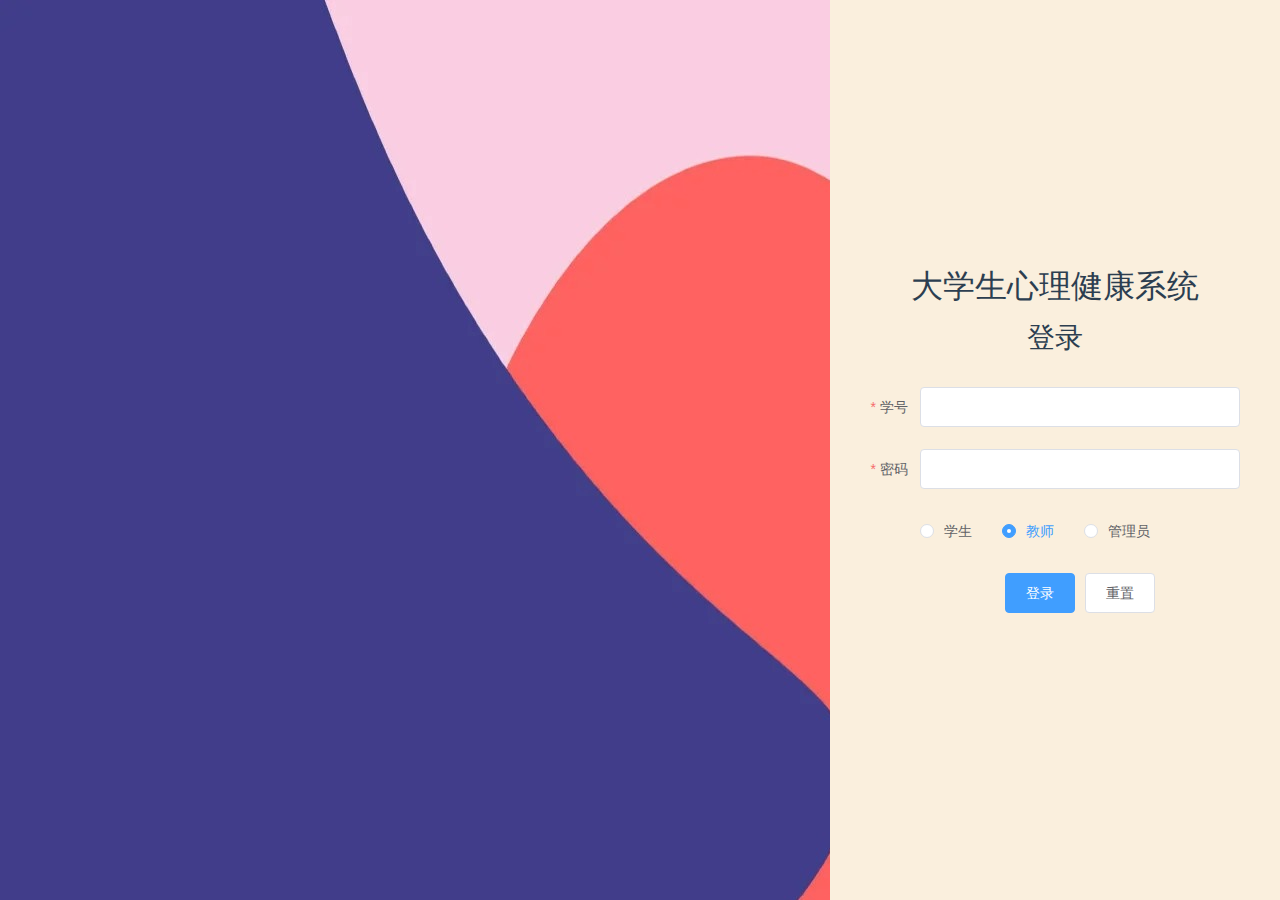
<file: index.html>
<!doctype html><html lang="">
  <head>
    <meta charset="utf-8">
    <meta http-equiv="X-UA-Compatible" content="IE=edge">
    <meta name="viewport" content="width=device-width,initial-scale=1">
    <meta http-equiv="Content-Security-Policy" content="upgrade-insecure-requests" />
    <link rel="icon" href="favicon.ico">
    <title>psychology_server</title>
    <script defer="defer" src="js/chunk-vendors.d3b88d78.js">
      
    </script><script defer="defer" src="js/app.c8af17c4.js">
      
    </script><link href="css/chunk-vendors.77489a8d.css" rel="stylesheet"><link href="css/app.e8309bec.css" rel="stylesheet"></head><body><noscript><strong>We're sorry but psychology_server doesn't work properly without JavaScript enabled. Please enable it to continue.</strong></noscript><div id="app"></div></body></html>
</file>
<file: css/chunk-vendors.77489a8d.css>
@font-face{font-family:element-icons;src:url(../fonts/element-icons.ff18efd1.woff) format("woff"),url(../fonts/element-icons.f1a45d74.ttf) format("truetype");font-weight:400;font-display:"auto";font-style:normal}[class*=" el-icon-"],[class^=el-icon-]{font-family:element-icons!important;speak:none;font-style:normal;font-weight:400;font-variant:normal;text-transform:none;line-height:1;vertical-align:baseline;display:inline-block;-webkit-font-smoothing:antialiased;-moz-osx-font-smoothing:grayscale}.el-icon-ice-cream-round:before{content:"\e6a0"}.el-icon-ice-cream-square:before{content:"\e6a3"}.el-icon-lollipop:before{content:"\e6a4"}.el-icon-potato-strips:before{content:"\e6a5"}.el-icon-milk-tea:before{content:"\e6a6"}.el-icon-ice-drink:before{content:"\e6a7"}.el-icon-ice-tea:before{content:"\e6a9"}.el-icon-coffee:before{content:"\e6aa"}.el-icon-orange:before{content:"\e6ab"}.el-icon-pear:before{content:"\e6ac"}.el-icon-apple:before{content:"\e6ad"}.el-icon-cherry:before{content:"\e6ae"}.el-icon-watermelon:before{content:"\e6af"}.el-icon-grape:before{content:"\e6b0"}.el-icon-refrigerator:before{content:"\e6b1"}.el-icon-goblet-square-full:before{content:"\e6b2"}.el-icon-goblet-square:before{content:"\e6b3"}.el-icon-goblet-full:before{content:"\e6b4"}.el-icon-goblet:before{content:"\e6b5"}.el-icon-cold-drink:before{content:"\e6b6"}.el-icon-coffee-cup:before{content:"\e6b8"}.el-icon-water-cup:before{content:"\e6b9"}.el-icon-hot-water:before{content:"\e6ba"}.el-icon-ice-cream:before{content:"\e6bb"}.el-icon-dessert:before{content:"\e6bc"}.el-icon-sugar:before{content:"\e6bd"}.el-icon-tableware:before{content:"\e6be"}.el-icon-burger:before{content:"\e6bf"}.el-icon-knife-fork:before{content:"\e6c1"}.el-icon-fork-spoon:before{content:"\e6c2"}.el-icon-chicken:before{content:"\e6c3"}.el-icon-food:before{content:"\e6c4"}.el-icon-dish-1:before{content:"\e6c5"}.el-icon-dish:before{content:"\e6c6"}.el-icon-moon-night:before{content:"\e6ee"}.el-icon-moon:before{content:"\e6f0"}.el-icon-cloudy-and-sunny:before{content:"\e6f1"}.el-icon-partly-cloudy:before{content:"\e6f2"}.el-icon-cloudy:before{content:"\e6f3"}.el-icon-sunny:before{content:"\e6f6"}.el-icon-sunset:before{content:"\e6f7"}.el-icon-sunrise-1:before{content:"\e6f8"}.el-icon-sunrise:before{content:"\e6f9"}.el-icon-heavy-rain:before{content:"\e6fa"}.el-icon-lightning:before{content:"\e6fb"}.el-icon-light-rain:before{content:"\e6fc"}.el-icon-wind-power:before{content:"\e6fd"}.el-icon-baseball:before{content:"\e712"}.el-icon-soccer:before{content:"\e713"}.el-icon-football:before{content:"\e715"}.el-icon-basketball:before{content:"\e716"}.el-icon-ship:before{content:"\e73f"}.el-icon-truck:before{content:"\e740"}.el-icon-bicycle:before{content:"\e741"}.el-icon-mobile-phone:before{content:"\e6d3"}.el-icon-service:before{content:"\e6d4"}.el-icon-key:before{content:"\e6e2"}.el-icon-unlock:before{content:"\e6e4"}.el-icon-lock:before{content:"\e6e5"}.el-icon-watch:before{content:"\e6fe"}.el-icon-watch-1:before{content:"\e6ff"}.el-icon-timer:before{content:"\e702"}.el-icon-alarm-clock:before{content:"\e703"}.el-icon-map-location:before{content:"\e704"}.el-icon-delete-location:before{content:"\e705"}.el-icon-add-location:before{content:"\e706"}.el-icon-location-information:before{content:"\e707"}.el-icon-location-outline:before{content:"\e708"}.el-icon-location:before{content:"\e79e"}.el-icon-place:before{content:"\e709"}.el-icon-discover:before{content:"\e70a"}.el-icon-first-aid-kit:before{content:"\e70b"}.el-icon-trophy-1:before{content:"\e70c"}.el-icon-trophy:before{content:"\e70d"}.el-icon-medal:before{content:"\e70e"}.el-icon-medal-1:before{content:"\e70f"}.el-icon-stopwatch:before{content:"\e710"}.el-icon-mic:before{content:"\e711"}.el-icon-copy-document:before{content:"\e718"}.el-icon-full-screen:before{content:"\e719"}.el-icon-switch-button:before{content:"\e71b"}.el-icon-aim:before{content:"\e71c"}.el-icon-crop:before{content:"\e71d"}.el-icon-odometer:before{content:"\e71e"}.el-icon-time:before{content:"\e71f"}.el-icon-bangzhu:before{content:"\e724"}.el-icon-close-notification:before{content:"\e726"}.el-icon-microphone:before{content:"\e727"}.el-icon-turn-off-microphone:before{content:"\e728"}.el-icon-position:before{content:"\e729"}.el-icon-postcard:before{content:"\e72a"}.el-icon-message:before{content:"\e72b"}.el-icon-chat-line-square:before{content:"\e72d"}.el-icon-chat-dot-square:before{content:"\e72e"}.el-icon-chat-dot-round:before{content:"\e72f"}.el-icon-chat-square:before{content:"\e730"}.el-icon-chat-line-round:before{content:"\e731"}.el-icon-chat-round:before{content:"\e732"}.el-icon-set-up:before{content:"\e733"}.el-icon-turn-off:before{content:"\e734"}.el-icon-open:before{content:"\e735"}.el-icon-connection:before{content:"\e736"}.el-icon-link:before{content:"\e737"}.el-icon-cpu:before{content:"\e738"}.el-icon-thumb:before{content:"\e739"}.el-icon-female:before{content:"\e73a"}.el-icon-male:before{content:"\e73b"}.el-icon-guide:before{content:"\e73c"}.el-icon-news:before{content:"\e73e"}.el-icon-price-tag:before{content:"\e744"}.el-icon-discount:before{content:"\e745"}.el-icon-wallet:before{content:"\e747"}.el-icon-coin:before{content:"\e748"}.el-icon-money:before{content:"\e749"}.el-icon-bank-card:before{content:"\e74a"}.el-icon-box:before{content:"\e74b"}.el-icon-present:before{content:"\e74c"}.el-icon-sell:before{content:"\e6d5"}.el-icon-sold-out:before{content:"\e6d6"}.el-icon-shopping-bag-2:before{content:"\e74d"}.el-icon-shopping-bag-1:before{content:"\e74e"}.el-icon-shopping-cart-2:before{content:"\e74f"}.el-icon-shopping-cart-1:before{content:"\e750"}.el-icon-shopping-cart-full:before{content:"\e751"}.el-icon-smoking:before{content:"\e752"}.el-icon-no-smoking:before{content:"\e753"}.el-icon-house:before{content:"\e754"}.el-icon-table-lamp:before{content:"\e755"}.el-icon-school:before{content:"\e756"}.el-icon-office-building:before{content:"\e757"}.el-icon-toilet-paper:before{content:"\e758"}.el-icon-notebook-2:before{content:"\e759"}.el-icon-notebook-1:before{content:"\e75a"}.el-icon-files:before{content:"\e75b"}.el-icon-collection:before{content:"\e75c"}.el-icon-receiving:before{content:"\e75d"}.el-icon-suitcase-1:before{content:"\e760"}.el-icon-suitcase:before{content:"\e761"}.el-icon-film:before{content:"\e763"}.el-icon-collection-tag:before{content:"\e765"}.el-icon-data-analysis:before{content:"\e766"}.el-icon-pie-chart:before{content:"\e767"}.el-icon-data-board:before{content:"\e768"}.el-icon-data-line:before{content:"\e76d"}.el-icon-reading:before{content:"\e769"}.el-icon-magic-stick:before{content:"\e76a"}.el-icon-coordinate:before{content:"\e76b"}.el-icon-mouse:before{content:"\e76c"}.el-icon-brush:before{content:"\e76e"}.el-icon-headset:before{content:"\e76f"}.el-icon-umbrella:before{content:"\e770"}.el-icon-scissors:before{content:"\e771"}.el-icon-mobile:before{content:"\e773"}.el-icon-attract:before{content:"\e774"}.el-icon-monitor:before{content:"\e775"}.el-icon-search:before{content:"\e778"}.el-icon-takeaway-box:before{content:"\e77a"}.el-icon-paperclip:before{content:"\e77d"}.el-icon-printer:before{content:"\e77e"}.el-icon-document-add:before{content:"\e782"}.el-icon-document:before{content:"\e785"}.el-icon-document-checked:before{content:"\e786"}.el-icon-document-copy:before{content:"\e787"}.el-icon-document-delete:before{content:"\e788"}.el-icon-document-remove:before{content:"\e789"}.el-icon-tickets:before{content:"\e78b"}.el-icon-folder-checked:before{content:"\e77f"}.el-icon-folder-delete:before{content:"\e780"}.el-icon-folder-remove:before{content:"\e781"}.el-icon-folder-add:before{content:"\e783"}.el-icon-folder-opened:before{content:"\e784"}.el-icon-folder:before{content:"\e78a"}.el-icon-edit-outline:before{content:"\e764"}.el-icon-edit:before{content:"\e78c"}.el-icon-date:before{content:"\e78e"}.el-icon-c-scale-to-original:before{content:"\e7c6"}.el-icon-view:before{content:"\e6ce"}.el-icon-loading:before{content:"\e6cf"}.el-icon-rank:before{content:"\e6d1"}.el-icon-sort-down:before{content:"\e7c4"}.el-icon-sort-up:before{content:"\e7c5"}.el-icon-sort:before{content:"\e6d2"}.el-icon-finished:before{content:"\e6cd"}.el-icon-refresh-left:before{content:"\e6c7"}.el-icon-refresh-right:before{content:"\e6c8"}.el-icon-refresh:before{content:"\e6d0"}.el-icon-video-play:before{content:"\e7c0"}.el-icon-video-pause:before{content:"\e7c1"}.el-icon-d-arrow-right:before{content:"\e6dc"}.el-icon-d-arrow-left:before{content:"\e6dd"}.el-icon-arrow-up:before{content:"\e6e1"}.el-icon-arrow-down:before{content:"\e6df"}.el-icon-arrow-right:before{content:"\e6e0"}.el-icon-arrow-left:before{content:"\e6de"}.el-icon-top-right:before{content:"\e6e7"}.el-icon-top-left:before{content:"\e6e8"}.el-icon-top:before{content:"\e6e6"}.el-icon-bottom:before{content:"\e6eb"}.el-icon-right:before{content:"\e6e9"}.el-icon-back:before{content:"\e6ea"}.el-icon-bottom-right:before{content:"\e6ec"}.el-icon-bottom-left:before{content:"\e6ed"}.el-icon-caret-top:before{content:"\e78f"}.el-icon-caret-bottom:before{content:"\e790"}.el-icon-caret-right:before{content:"\e791"}.el-icon-caret-left:before{content:"\e792"}.el-icon-d-caret:before{content:"\e79a"}.el-icon-share:before{content:"\e793"}.el-icon-menu:before{content:"\e798"}.el-icon-s-grid:before{content:"\e7a6"}.el-icon-s-check:before{content:"\e7a7"}.el-icon-s-data:before{content:"\e7a8"}.el-icon-s-opportunity:before{content:"\e7aa"}.el-icon-s-custom:before{content:"\e7ab"}.el-icon-s-claim:before{content:"\e7ad"}.el-icon-s-finance:before{content:"\e7ae"}.el-icon-s-comment:before{content:"\e7af"}.el-icon-s-flag:before{content:"\e7b0"}.el-icon-s-marketing:before{content:"\e7b1"}.el-icon-s-shop:before{content:"\e7b4"}.el-icon-s-open:before{content:"\e7b5"}.el-icon-s-management:before{content:"\e7b6"}.el-icon-s-ticket:before{content:"\e7b7"}.el-icon-s-release:before{content:"\e7b8"}.el-icon-s-home:before{content:"\e7b9"}.el-icon-s-promotion:before{content:"\e7ba"}.el-icon-s-operation:before{content:"\e7bb"}.el-icon-s-unfold:before{content:"\e7bc"}.el-icon-s-fold:before{content:"\e7a9"}.el-icon-s-platform:before{content:"\e7bd"}.el-icon-s-order:before{content:"\e7be"}.el-icon-s-cooperation:before{content:"\e7bf"}.el-icon-bell:before{content:"\e725"}.el-icon-message-solid:before{content:"\e799"}.el-icon-video-camera:before{content:"\e772"}.el-icon-video-camera-solid:before{content:"\e796"}.el-icon-camera:before{content:"\e779"}.el-icon-camera-solid:before{content:"\e79b"}.el-icon-download:before{content:"\e77c"}.el-icon-upload2:before{content:"\e77b"}.el-icon-upload:before{content:"\e7c3"}.el-icon-picture-outline-round:before{content:"\e75f"}.el-icon-picture-outline:before{content:"\e75e"}.el-icon-picture:before{content:"\e79f"}.el-icon-close:before{content:"\e6db"}.el-icon-check:before{content:"\e6da"}.el-icon-plus:before{content:"\e6d9"}.el-icon-minus:before{content:"\e6d8"}.el-icon-help:before{content:"\e73d"}.el-icon-s-help:before{content:"\e7b3"}.el-icon-circle-close:before{content:"\e78d"}.el-icon-circle-check:before{content:"\e720"}.el-icon-circle-plus-outline:before{content:"\e723"}.el-icon-remove-outline:before{content:"\e722"}.el-icon-zoom-out:before{content:"\e776"}.el-icon-zoom-in:before{content:"\e777"}.el-icon-error:before{content:"\e79d"}.el-icon-success:before{content:"\e79c"}.el-icon-circle-plus:before{content:"\e7a0"}.el-icon-remove:before{content:"\e7a2"}.el-icon-info:before{content:"\e7a1"}.el-icon-question:before{content:"\e7a4"}.el-icon-warning-outline:before{content:"\e6c9"}.el-icon-warning:before{content:"\e7a3"}.el-icon-goods:before{content:"\e7c2"}.el-icon-s-goods:before{content:"\e7b2"}.el-icon-star-off:before{content:"\e717"}.el-icon-star-on:before{content:"\e797"}.el-icon-more-outline:before{content:"\e6cc"}.el-icon-more:before{content:"\e794"}.el-icon-phone-outline:before{content:"\e6cb"}.el-icon-phone:before{content:"\e795"}.el-icon-user:before{content:"\e6e3"}.el-icon-user-solid:before{content:"\e7a5"}.el-icon-setting:before{content:"\e6ca"}.el-icon-s-tools:before{content:"\e7ac"}.el-icon-delete:before{content:"\e6d7"}.el-icon-delete-solid:before{content:"\e7c9"}.el-icon-eleme:before{content:"\e7c7"}.el-icon-platform-eleme:before{content:"\e7ca"}.el-icon-loading{animation:rotating 2s linear infinite}.el-icon--right{margin-left:5px}.el-icon--left{margin-right:5px}@keyframes rotating{0%{transform:rotate(0)}to{transform:rotate(1turn)}}.el-pagination{white-space:nowrap;padding:2px 5px;color:#303133;font-weight:700}.el-pagination:after,.el-pagination:before{display:table;content:""}.el-pagination:after{clear:both}.el-pagination button,.el-pagination span:not([class*=suffix]){display:inline-block;font-size:13px;min-width:35.5px;height:28px;line-height:28px;vertical-align:top;box-sizing:border-box}.el-pagination .el-input__inner{text-align:center;-moz-appearance:textfield;line-height:normal}.el-pagination .el-input__suffix{right:0;transform:scale(.8)}.el-pagination .el-select .el-input{width:100px;margin:0 5px}.el-pagination .el-select .el-input .el-input__inner{padding-right:25px;border-radius:3px}.el-pagination button{border:none;padding:0 6px;background:0 0}.el-pagination button:focus{outline:0}.el-pagination button:hover{color:#409eff}.el-pagination button:disabled{color:#c0c4cc;background-color:#fff;cursor:not-allowed}.el-pagination .btn-next,.el-pagination .btn-prev{background:50% no-repeat #fff;background-size:16px;cursor:pointer;margin:0;color:#303133}.el-pagination .btn-next .el-icon,.el-pagination .btn-prev .el-icon{display:block;font-size:12px;font-weight:700}.el-pagination .btn-prev{padding-right:12px}.el-pagination .btn-next{padding-left:12px}.el-pagination .el-pager li.disabled{color:#c0c4cc;cursor:not-allowed}.el-pager li,.el-pager li.btn-quicknext:hover,.el-pager li.btn-quickprev:hover{cursor:pointer}.el-pagination--small .btn-next,.el-pagination--small .btn-prev,.el-pagination--small .el-pager li,.el-pagination--small .el-pager li.btn-quicknext,.el-pagination--small .el-pager li.btn-quickprev,.el-pagination--small .el-pager li:last-child{border-color:transparent;font-size:12px;line-height:22px;height:22px;min-width:22px}.el-pagination--small .arrow.disabled{visibility:hidden}.el-pagination--small .more:before,.el-pagination--small li.more:before{line-height:24px}.el-pagination--small button,.el-pagination--small span:not([class*=suffix]){height:22px;line-height:22px}.el-pagination--small .el-pagination__editor,.el-pagination--small .el-pagination__editor.el-input .el-input__inner{height:22px}.el-pagination__sizes{margin:0 10px 0 0;font-weight:400;color:#606266}.el-pagination__sizes .el-input .el-input__inner{font-size:13px;padding-left:8px}.el-pagination__sizes .el-input .el-input__inner:hover{border-color:#409eff}.el-pagination__total{margin-right:10px;font-weight:400;color:#606266}.el-pagination__jump{margin-left:24px;font-weight:400;color:#606266}.el-pagination__jump .el-input__inner{padding:0 3px}.el-pagination__rightwrapper{float:right}.el-pagination__editor{line-height:18px;padding:0 2px;height:28px;text-align:center;margin:0 2px;box-sizing:border-box;border-radius:3px}.el-pager,.el-pagination.is-background .btn-next,.el-pagination.is-background .btn-prev{padding:0}.el-dialog,.el-pager li{-webkit-box-sizing:border-box}.el-pagination__editor.el-input{width:50px}.el-pagination__editor.el-input .el-input__inner{height:28px}.el-pagination__editor .el-input__inner::-webkit-inner-spin-button,.el-pagination__editor .el-input__inner::-webkit-outer-spin-button{-webkit-appearance:none;margin:0}.el-pagination.is-background .btn-next,.el-pagination.is-background .btn-prev,.el-pagination.is-background .el-pager li{margin:0 5px;background-color:#f4f4f5;color:#606266;min-width:30px;border-radius:2px}.el-pagination.is-background .btn-next.disabled,.el-pagination.is-background .btn-next:disabled,.el-pagination.is-background .btn-prev.disabled,.el-pagination.is-background .btn-prev:disabled,.el-pagination.is-background .el-pager li.disabled{color:#c0c4cc}.el-pagination.is-background .el-pager li:not(.disabled):hover{color:#409eff}.el-pagination.is-background .el-pager li:not(.disabled).active{background-color:#409eff;color:#fff}.el-pagination.is-background.el-pagination--small .btn-next,.el-pagination.is-background.el-pagination--small .btn-prev,.el-pagination.is-background.el-pagination--small .el-pager li{margin:0 3px;min-width:22px}.el-pager,.el-pager li{vertical-align:top;margin:0;display:inline-block}.el-pager{-webkit-user-select:none;-moz-user-select:none;user-select:none;list-style:none;font-size:0}.el-pager .more:before{line-height:30px}.el-pager li{padding:0 4px;background:#fff;font-size:13px;min-width:35.5px;height:28px;line-height:28px;box-sizing:border-box;text-align:center}.el-pager li.btn-quicknext,.el-pager li.btn-quickprev{line-height:28px;color:#303133}.el-pager li.btn-quicknext.disabled,.el-pager li.btn-quickprev.disabled{color:#c0c4cc}.el-pager li.active+li{border-left:0}.el-pager li:hover{color:#409eff}.el-pager li.active{color:#409eff;cursor:default}.el-dialog{position:relative;margin:0 auto 50px;background:#fff;border-radius:2px;box-shadow:0 1px 3px rgba(0,0,0,.3);box-sizing:border-box;width:50%}.el-dialog.is-fullscreen{width:100%;margin-top:0;margin-bottom:0;height:100%;overflow:auto}.el-dialog__wrapper{position:fixed;top:0;right:0;bottom:0;left:0;overflow:auto;margin:0}.el-dialog__header{padding:20px 20px 10px}.el-dialog__headerbtn{position:absolute;top:20px;right:20px;padding:0;background:0 0;border:none;outline:0;cursor:pointer;font-size:16px}.el-dialog__headerbtn .el-dialog__close{color:#909399}.el-dialog__headerbtn:focus .el-dialog__close,.el-dialog__headerbtn:hover .el-dialog__close{color:#409eff}.el-dialog__title{line-height:24px;font-size:18px;color:#303133}.el-dialog__body{padding:30px 20px;color:#606266;font-size:14px;word-break:break-all}.el-dialog__footer{padding:10px 20px 20px;text-align:right;box-sizing:border-box}.el-dialog--center{text-align:center}.el-dialog--center .el-dialog__body{text-align:initial;padding:25px 25px 30px}.el-dialog--center .el-dialog__footer{text-align:inherit}.dialog-fade-enter-active{animation:dialog-fade-in .3s}.dialog-fade-leave-active{animation:dialog-fade-out .3s}@keyframes dialog-fade-in{0%{transform:translate3d(0,-20px,0);opacity:0}to{transform:translateZ(0);opacity:1}}@keyframes dialog-fade-out{0%{transform:translateZ(0);opacity:1}to{transform:translate3d(0,-20px,0);opacity:0}}.el-autocomplete{position:relative;display:inline-block}.el-autocomplete-suggestion{margin:5px 0;box-shadow:0 2px 12px 0 rgba(0,0,0,.1);border-radius:4px;border:1px solid #e4e7ed;box-sizing:border-box;background-color:#fff}.el-autocomplete-suggestion__wrap{max-height:280px;padding:10px 0;box-sizing:border-box}.el-autocomplete-suggestion__list{margin:0;padding:0}.el-autocomplete-suggestion li{padding:0 20px;margin:0;line-height:34px;cursor:pointer;color:#606266;font-size:14px;list-style:none;white-space:nowrap;overflow:hidden;text-overflow:ellipsis}.el-autocomplete-suggestion li.highlighted,.el-autocomplete-suggestion li:hover{background-color:#f5f7fa}.el-autocomplete-suggestion li.divider{margin-top:6px;border-top:1px solid #000}.el-autocomplete-suggestion li.divider:last-child{margin-bottom:-6px}.el-autocomplete-suggestion.is-loading li{text-align:center;height:100px;line-height:100px;font-size:20px;color:#999}.el-autocomplete-suggestion.is-loading li:after{display:inline-block;content:"";height:100%;vertical-align:middle}.el-autocomplete-suggestion.is-loading li:hover{background-color:#fff}.el-autocomplete-suggestion.is-loading .el-icon-loading{vertical-align:middle}.el-dropdown{display:inline-block;position:relative;color:#606266;font-size:14px}.el-dropdown .el-button-group{display:block}.el-dropdown .el-button-group .el-button{float:none}.el-dropdown .el-dropdown__caret-button{padding-left:5px;padding-right:5px;position:relative;border-left:none}.el-dropdown .el-dropdown__caret-button:before{content:"";position:absolute;display:block;width:1px;top:5px;bottom:5px;left:0;background:hsla(0,0%,100%,.5)}.el-dropdown .el-dropdown__caret-button.el-button--default:before{background:rgba(220,223,230,.5)}.el-dropdown .el-dropdown__caret-button:hover:not(.is-disabled):before{top:0;bottom:0}.el-dropdown .el-dropdown__caret-button .el-dropdown__icon{padding-left:0}.el-dropdown__icon{font-size:12px;margin:0 3px}.el-dropdown .el-dropdown-selfdefine:focus:active,.el-dropdown .el-dropdown-selfdefine:focus:not(.focusing){outline-width:0}.el-dropdown [disabled]{cursor:not-allowed;color:#bbb}.el-dropdown-menu{position:absolute;top:0;left:0;z-index:10;padding:10px 0;margin:5px 0;background-color:#fff;border:1px solid #ebeef5;border-radius:4px;box-shadow:0 2px 12px 0 rgba(0,0,0,.1)}.el-dropdown-menu__item,.el-menu-item{font-size:14px;padding:0 20px;cursor:pointer}.el-dropdown-menu__item{list-style:none;line-height:36px;margin:0;color:#606266;outline:0}.el-dropdown-menu__item:focus,.el-dropdown-menu__item:not(.is-disabled):hover{background-color:#ecf5ff;color:#66b1ff}.el-dropdown-menu__item i{margin-right:5px}.el-dropdown-menu__item--divided{position:relative;margin-top:6px;border-top:1px solid #ebeef5}.el-dropdown-menu__item--divided:before{content:"";height:6px;display:block;margin:0 -20px;background-color:#fff}.el-dropdown-menu__item.is-disabled{cursor:default;color:#bbb;pointer-events:none}.el-dropdown-menu--medium{padding:6px 0}.el-dropdown-menu--medium .el-dropdown-menu__item{line-height:30px;padding:0 17px;font-size:14px}.el-dropdown-menu--medium .el-dropdown-menu__item.el-dropdown-menu__item--divided{margin-top:6px}.el-dropdown-menu--medium .el-dropdown-menu__item.el-dropdown-menu__item--divided:before{height:6px;margin:0 -17px}.el-dropdown-menu--small{padding:6px 0}.el-dropdown-menu--small .el-dropdown-menu__item{line-height:27px;padding:0 15px;font-size:13px}.el-dropdown-menu--small .el-dropdown-menu__item.el-dropdown-menu__item--divided{margin-top:4px}.el-dropdown-menu--small .el-dropdown-menu__item.el-dropdown-menu__item--divided:before{height:4px;margin:0 -15px}.el-dropdown-menu--mini{padding:3px 0}.el-dropdown-menu--mini .el-dropdown-menu__item{line-height:24px;padding:0 10px;font-size:12px}.el-dropdown-menu--mini .el-dropdown-menu__item.el-dropdown-menu__item--divided{margin-top:3px}.el-dropdown-menu--mini .el-dropdown-menu__item.el-dropdown-menu__item--divided:before{height:3px;margin:0 -10px}.el-menu{border-right:1px solid #e6e6e6;list-style:none;position:relative;margin:0;padding-left:0}.el-menu,.el-menu--horizontal>.el-menu-item:not(.is-disabled):focus,.el-menu--horizontal>.el-menu-item:not(.is-disabled):hover,.el-menu--horizontal>.el-submenu .el-submenu__title:hover{background-color:#fff}.el-menu:after,.el-menu:before{display:table;content:""}.el-breadcrumb__item:last-child .el-breadcrumb__separator,.el-menu--collapse>.el-menu-item .el-submenu__icon-arrow,.el-menu--collapse>.el-submenu>.el-submenu__title .el-submenu__icon-arrow{display:none}.el-menu:after{clear:both}.el-menu.el-menu--horizontal{border-bottom:1px solid #e6e6e6}.el-menu--horizontal{border-right:none}.el-menu--horizontal>.el-menu-item{float:left;height:60px;line-height:60px;margin:0;border-bottom:2px solid transparent;color:#909399}.el-menu--horizontal>.el-menu-item a,.el-menu--horizontal>.el-menu-item a:hover{color:inherit}.el-menu--horizontal>.el-submenu{float:left}.el-menu--horizontal>.el-submenu:focus,.el-menu--horizontal>.el-submenu:hover{outline:0}.el-menu--horizontal>.el-submenu:focus .el-submenu__title,.el-menu--horizontal>.el-submenu:hover .el-submenu__title{color:#303133}.el-menu--horizontal>.el-submenu.is-active .el-submenu__title{border-bottom:2px solid #409eff;color:#303133}.el-menu--horizontal>.el-submenu .el-submenu__title{height:60px;line-height:60px;border-bottom:2px solid transparent;color:#909399}.el-menu--horizontal>.el-submenu .el-submenu__icon-arrow{position:static;vertical-align:middle;margin-left:8px;margin-top:-3px}.el-menu--collapse .el-submenu,.el-menu-item{position:relative}.el-menu--horizontal .el-menu .el-menu-item,.el-menu--horizontal .el-menu .el-submenu__title{background-color:#fff;float:none;height:36px;line-height:36px;padding:0 10px;color:#909399}.el-menu--horizontal .el-menu .el-menu-item.is-active,.el-menu--horizontal .el-menu .el-submenu.is-active>.el-submenu__title{color:#303133}.el-menu--horizontal .el-menu-item:not(.is-disabled):focus,.el-menu--horizontal .el-menu-item:not(.is-disabled):hover{outline:0;color:#303133}.el-menu--horizontal>.el-menu-item.is-active{border-bottom:2px solid #409eff;color:#303133}.el-menu--collapse{width:64px}.el-menu--collapse>.el-menu-item [class^=el-icon-],.el-menu--collapse>.el-submenu>.el-submenu__title [class^=el-icon-]{margin:0;vertical-align:middle;width:24px;text-align:center}.el-menu--collapse>.el-menu-item span,.el-menu--collapse>.el-submenu>.el-submenu__title span{height:0;width:0;overflow:hidden;visibility:hidden;display:inline-block}.el-menu-item,.el-submenu__title{height:56px;line-height:56px;list-style:none}.el-menu--collapse>.el-menu-item.is-active i{color:inherit}.el-menu--collapse .el-menu .el-submenu{min-width:200px}.el-menu--collapse .el-submenu .el-menu{position:absolute;margin-left:5px;top:0;left:100%;z-index:10;border:1px solid #e4e7ed;border-radius:2px;box-shadow:0 2px 12px 0 rgba(0,0,0,.1)}.el-menu--collapse .el-submenu.is-opened>.el-submenu__title .el-submenu__icon-arrow{transform:none}.el-menu--popup{z-index:100;min-width:200px;border:none;padding:5px 0;border-radius:2px;box-shadow:0 2px 12px 0 rgba(0,0,0,.1)}.el-menu--popup-bottom-start{margin-top:5px}.el-menu--popup-right-start{margin-left:5px;margin-right:5px}.el-menu-item{color:#303133;transition:border-color .3s,background-color .3s,color .3s;box-sizing:border-box;white-space:nowrap}.el-radio-button__inner,.el-submenu__title{-webkit-box-sizing:border-box;position:relative;white-space:nowrap}.el-menu-item *{vertical-align:middle}.el-menu-item i{color:#909399}.el-menu-item:focus,.el-menu-item:hover{outline:0;background-color:#ecf5ff}.el-menu-item.is-disabled{opacity:.25;cursor:not-allowed;background:0 0!important}.el-menu-item [class^=el-icon-]{margin-right:5px;width:24px;text-align:center;font-size:18px;vertical-align:middle}.el-menu-item.is-active{color:#409eff}.el-menu-item.is-active i{color:inherit}.el-submenu{list-style:none;margin:0;padding-left:0}.el-submenu__title{font-size:14px;color:#303133;padding:0 20px;cursor:pointer;transition:border-color .3s,background-color .3s,color .3s;box-sizing:border-box}.el-submenu__title *{vertical-align:middle}.el-submenu__title i{color:#909399}.el-submenu__title:focus,.el-submenu__title:hover{outline:0;background-color:#ecf5ff}.el-submenu__title.is-disabled{opacity:.25;cursor:not-allowed;background:0 0!important}.el-submenu__title:hover{background-color:#ecf5ff}.el-submenu .el-menu{border:none}.el-submenu .el-menu-item{height:50px;line-height:50px;padding:0 45px;min-width:200px}.el-submenu__icon-arrow{position:absolute;top:50%;right:20px;margin-top:-7px;transition:transform .3s;font-size:12px}.el-submenu.is-active .el-submenu__title{border-bottom-color:#409eff}.el-submenu.is-opened>.el-submenu__title .el-submenu__icon-arrow{transform:rotate(180deg)}.el-submenu.is-disabled .el-menu-item,.el-submenu.is-disabled .el-submenu__title{opacity:.25;cursor:not-allowed;background:0 0!important}.el-submenu [class^=el-icon-]{vertical-align:middle;margin-right:5px;width:24px;text-align:center;font-size:18px}.el-menu-item-group>ul{padding:0}.el-menu-item-group__title{padding:7px 0 7px 20px;line-height:normal;font-size:12px;color:#909399}.el-radio-button__inner,.el-radio-group{display:inline-block;line-height:1;vertical-align:middle}.horizontal-collapse-transition .el-submenu__title .el-submenu__icon-arrow{transition:.2s;opacity:0}.el-radio-group{font-size:0}.el-radio-button{position:relative;display:inline-block;outline:0}.el-radio-button__inner{background:#fff;border:1px solid #dcdfe6;font-weight:500;border-left:0;color:#606266;-webkit-appearance:none;text-align:center;box-sizing:border-box;outline:0;margin:0;cursor:pointer;transition:all .3s cubic-bezier(.645,.045,.355,1);padding:12px 20px;font-size:14px;border-radius:0}.el-radio-button__inner.is-round{padding:12px 20px}.el-radio-button__inner:hover{color:#409eff}.el-radio-button__inner [class*=el-icon-]{line-height:.9}.el-radio-button__inner [class*=el-icon-]+span{margin-left:5px}.el-radio-button:first-child .el-radio-button__inner{border-left:1px solid #dcdfe6;border-radius:4px 0 0 4px;box-shadow:none!important}.el-radio-button__orig-radio{opacity:0;outline:0;position:absolute;z-index:-1}.el-radio-button__orig-radio:checked+.el-radio-button__inner{color:#fff;background-color:#409eff;border-color:#409eff;box-shadow:-1px 0 0 0 #409eff}.el-radio-button__orig-radio:disabled+.el-radio-button__inner{color:#c0c4cc;cursor:not-allowed;background-image:none;background-color:#fff;border-color:#ebeef5;box-shadow:none}.el-radio-button__orig-radio:disabled:checked+.el-radio-button__inner{background-color:#f2f6fc}.el-radio-button:last-child .el-radio-button__inner{border-radius:0 4px 4px 0}.el-radio-button:first-child:last-child .el-radio-button__inner{border-radius:4px}.el-radio-button--medium .el-radio-button__inner{padding:10px 20px;font-size:14px;border-radius:0}.el-radio-button--medium .el-radio-button__inner.is-round{padding:10px 20px}.el-radio-button--small .el-radio-button__inner{padding:9px 15px;font-size:12px;border-radius:0}.el-radio-button--small .el-radio-button__inner.is-round{padding:9px 15px}.el-radio-button--mini .el-radio-button__inner{padding:7px 15px;font-size:12px;border-radius:0}.el-radio-button--mini .el-radio-button__inner.is-round{padding:7px 15px}.el-radio-button:focus:not(.is-focus):not(:active):not(.is-disabled){box-shadow:0 0 2px 2px #409eff}.el-picker-panel,.el-popover,.el-select-dropdown,.el-table-filter,.el-time-panel{-webkit-box-shadow:0 2px 12px 0 rgba(0,0,0,.1)}.el-switch{display:inline-flex;align-items:center;position:relative;font-size:14px;line-height:20px;height:20px;vertical-align:middle}.el-switch__core,.el-switch__label{display:inline-block;cursor:pointer}.el-switch.is-disabled .el-switch__core,.el-switch.is-disabled .el-switch__label{cursor:not-allowed}.el-switch__label{transition:.2s;height:20px;font-size:14px;font-weight:500;vertical-align:middle;color:#303133}.el-switch__label.is-active{color:#409eff}.el-switch__label--left{margin-right:10px}.el-switch__label--right{margin-left:10px}.el-switch__label *{line-height:1;font-size:14px;display:inline-block}.el-switch__input{position:absolute;width:0;height:0;opacity:0;margin:0}.el-switch__core{margin:0;position:relative;width:40px;height:20px;border:1px solid #dcdfe6;outline:0;border-radius:10px;box-sizing:border-box;background:#dcdfe6;transition:border-color .3s,background-color .3s;vertical-align:middle}.el-input__prefix,.el-input__suffix{-webkit-transition:all .3s;color:#c0c4cc}.el-switch__core:after{content:"";position:absolute;top:1px;left:1px;border-radius:100%;transition:all .3s;width:16px;height:16px;background-color:#fff}.el-switch.is-checked .el-switch__core{border-color:#409eff;background-color:#409eff}.el-switch.is-checked .el-switch__core:after{left:100%;margin-left:-17px}.el-switch.is-disabled{opacity:.6}.el-switch--wide .el-switch__label.el-switch__label--left span{left:10px}.el-switch--wide .el-switch__label.el-switch__label--right span{right:10px}.el-switch .label-fade-enter,.el-switch .label-fade-leave-active{opacity:0}.el-select-dropdown{position:absolute;z-index:1001;border:1px solid #e4e7ed;border-radius:4px;background-color:#fff;box-shadow:0 2px 12px 0 rgba(0,0,0,.1);box-sizing:border-box;margin:5px 0}.el-select-dropdown.is-multiple .el-select-dropdown__item{padding-right:40px}.el-select-dropdown.is-multiple .el-select-dropdown__item.selected{color:#409eff;background-color:#fff}.el-select-dropdown.is-multiple .el-select-dropdown__item.selected.hover{background-color:#f5f7fa}.el-select-dropdown.is-multiple .el-select-dropdown__item.selected:after{position:absolute;right:20px;font-family:element-icons;content:"\e6da";font-size:12px;font-weight:700;-webkit-font-smoothing:antialiased;-moz-osx-font-smoothing:grayscale}.el-select-dropdown .el-scrollbar.is-empty .el-select-dropdown__list{padding:0}.el-select-dropdown__empty{padding:10px 0;margin:0;text-align:center;color:#999;font-size:14px}.el-select-dropdown__wrap{max-height:274px}.el-select-dropdown__list{list-style:none;padding:6px 0;margin:0;box-sizing:border-box}.el-select-dropdown__item{font-size:14px;padding:0 20px;position:relative;white-space:nowrap;overflow:hidden;text-overflow:ellipsis;color:#606266;height:34px;line-height:34px;box-sizing:border-box;cursor:pointer}.el-select-dropdown__item.is-disabled{color:#c0c4cc;cursor:not-allowed}.el-select-dropdown__item.is-disabled:hover{background-color:#fff}.el-select-dropdown__item.hover,.el-select-dropdown__item:hover{background-color:#f5f7fa}.el-select-dropdown__item.selected{color:#409eff;font-weight:700}.el-select-group{margin:0;padding:0}.el-select-group__wrap{position:relative;list-style:none;margin:0;padding:0}.el-select-group__wrap:not(:last-of-type){padding-bottom:24px}.el-select-group__wrap:not(:last-of-type):after{content:"";position:absolute;display:block;left:20px;right:20px;bottom:12px;height:1px;background:#e4e7ed}.el-select-group__title{padding-left:20px;font-size:12px;color:#909399;line-height:30px}.el-select-group .el-select-dropdown__item{padding-left:20px}.el-select{display:inline-block;position:relative}.el-select .el-select__tags>span{display:contents}.el-select:hover .el-input__inner{border-color:#c0c4cc}.el-select .el-input__inner{cursor:pointer;padding-right:35px}.el-select .el-input__inner:focus{border-color:#409eff}.el-select .el-input .el-select__caret{color:#c0c4cc;font-size:14px;transition:transform .3s;transform:rotate(180deg);cursor:pointer}.el-select .el-input .el-select__caret.is-reverse{transform:rotate(0)}.el-select .el-input .el-select__caret.is-show-close{font-size:14px;text-align:center;transform:rotate(180deg);border-radius:100%;color:#c0c4cc;transition:color .2s cubic-bezier(.645,.045,.355,1)}.el-select .el-input .el-select__caret.is-show-close:hover{color:#909399}.el-select .el-input.is-disabled .el-input__inner{cursor:not-allowed}.el-select .el-input.is-disabled .el-input__inner:hover{border-color:#e4e7ed}.el-range-editor.is-active,.el-range-editor.is-active:hover,.el-select .el-input.is-focus .el-input__inner{border-color:#409eff}.el-select>.el-input{display:block}.el-select__input{border:none;outline:0;padding:0;margin-left:15px;color:#666;font-size:14px;-webkit-appearance:none;-moz-appearance:none;appearance:none;height:28px;background-color:transparent}.el-select__input.is-mini{height:14px}.el-select__close{cursor:pointer;position:absolute;top:8px;z-index:1000;right:25px;color:#c0c4cc;line-height:18px;font-size:14px}.el-select__close:hover{color:#909399}.el-select__tags{position:absolute;line-height:normal;white-space:normal;z-index:1;top:50%;transform:translateY(-50%);display:flex;align-items:center;flex-wrap:wrap}.el-select__tags-text{overflow:hidden;text-overflow:ellipsis}.el-select .el-tag{box-sizing:border-box;border-color:transparent;margin:2px 0 2px 6px;background-color:#f0f2f5;display:flex;max-width:100%;align-items:center}.el-select .el-tag__close.el-icon-close{background-color:#c0c4cc;top:0;color:#fff;flex-shrink:0}.el-select .el-tag__close.el-icon-close:hover{background-color:#909399}.el-table,.el-table__expanded-cell{background-color:#fff}.el-select .el-tag__close.el-icon-close:before{display:block;transform:translateY(.5px)}.el-table{position:relative;overflow:hidden;box-sizing:border-box;flex:1;width:100%;max-width:100%;font-size:14px;color:#606266}.el-table__empty-block{min-height:60px;text-align:center;width:100%;display:flex;justify-content:center;align-items:center}.el-table__empty-text{line-height:60px;width:50%;color:#909399}.el-table__expand-column .cell{padding:0;text-align:center}.el-table__expand-icon{position:relative;cursor:pointer;color:#666;font-size:12px;transition:transform .2s ease-in-out;height:20px}.el-table__expand-icon--expanded{transform:rotate(90deg)}.el-table__expand-icon>.el-icon{position:absolute;left:50%;top:50%;margin-left:-5px;margin-top:-5px}.el-table__expanded-cell[class*=cell]{padding:20px 50px}.el-table__expanded-cell:hover{background-color:transparent!important}.el-table__placeholder{display:inline-block;width:20px}.el-table__append-wrapper{overflow:hidden}.el-table--fit{border-right:0;border-bottom:0}.el-table--fit .el-table__cell.gutter{border-right-width:1px}.el-table--scrollable-x .el-table__body-wrapper{overflow-x:auto}.el-table--scrollable-y .el-table__body-wrapper{overflow-y:auto}.el-table thead{color:#909399;font-weight:500}.el-table thead.is-group th.el-table__cell{background:#f5f7fa}.el-table .el-table__cell{padding:12px 0;min-width:0;box-sizing:border-box;text-overflow:ellipsis;vertical-align:middle;position:relative;text-align:left}.el-table .el-table__cell.is-center{text-align:center}.el-table .el-table__cell.is-right{text-align:right}.el-table .el-table__cell.gutter{width:15px;border-right-width:0;border-bottom-width:0;padding:0}.el-table .el-table__cell.is-hidden>*{visibility:hidden}.el-table--medium .el-table__cell{padding:10px 0}.el-table--small{font-size:12px}.el-table--small .el-table__cell{padding:8px 0}.el-table--mini{font-size:12px}.el-table--mini .el-table__cell{padding:6px 0}.el-table tr{background-color:#fff}.el-table tr input[type=checkbox]{margin:0}.el-table td.el-table__cell,.el-table th.el-table__cell.is-leaf{border-bottom:1px solid #ebeef5}.el-table th.el-table__cell.is-sortable{cursor:pointer}.el-table th.el-table__cell{overflow:hidden;-webkit-user-select:none;-moz-user-select:none;user-select:none;background-color:#fff}.el-table th.el-table__cell>.cell{display:inline-block;box-sizing:border-box;position:relative;vertical-align:middle;padding-left:10px;padding-right:10px;width:100%}.el-table th.el-table__cell>.cell.highlight{color:#409eff}.el-table th.el-table__cell.required>div:before{display:inline-block;content:"";width:8px;height:8px;border-radius:50%;background:#ff4d51;margin-right:5px;vertical-align:middle}.el-table td.el-table__cell div{box-sizing:border-box}.el-date-table td,.el-table .cell,.el-table-filter{-webkit-box-sizing:border-box}.el-table td.el-table__cell.gutter{width:0}.el-table .cell{box-sizing:border-box;overflow:hidden;text-overflow:ellipsis;white-space:normal;word-break:break-all;line-height:23px;padding-left:10px;padding-right:10px}.el-table .cell.el-tooltip{white-space:nowrap;min-width:50px}.el-table--border,.el-table--group{border:1px solid #ebeef5}.el-table--border:after,.el-table--group:after,.el-table:before{content:"";position:absolute;background-color:#ebeef5;z-index:1}.el-table--border:after,.el-table--group:after{top:0;right:0;width:1px;height:100%}.el-table:before{left:0;bottom:0;width:100%;height:1px}.el-table--border{border-right:none;border-bottom:none}.el-table--border.el-loading-parent--relative{border-color:transparent}.el-table--border .el-table__cell,.el-table__body-wrapper .el-table--border.is-scrolling-left~.el-table__fixed{border-right:1px solid #ebeef5}.el-table--border .el-table__cell:first-child .cell{padding-left:10px}.el-table--border th.el-table__cell.gutter:last-of-type{border-bottom:1px solid #ebeef5;border-bottom-width:1px}.el-table--border th.el-table__cell,.el-table__fixed-right-patch{border-bottom:1px solid #ebeef5}.el-table--hidden{visibility:hidden}.el-table__fixed,.el-table__fixed-right{position:absolute;top:0;left:0;overflow-x:hidden;overflow-y:hidden;box-shadow:0 0 10px rgba(0,0,0,.12)}.el-table__fixed-right:before,.el-table__fixed:before{content:"";position:absolute;left:0;bottom:0;width:100%;height:1px;background-color:#ebeef5;z-index:4}.el-table__fixed-right-patch{position:absolute;top:-1px;right:0;background-color:#fff}.el-table__fixed-right{top:0;left:auto;right:0}.el-table__fixed-right .el-table__fixed-body-wrapper,.el-table__fixed-right .el-table__fixed-footer-wrapper,.el-table__fixed-right .el-table__fixed-header-wrapper{left:auto;right:0}.el-table__fixed-header-wrapper{position:absolute;left:0;top:0;z-index:3}.el-table__fixed-footer-wrapper{position:absolute;left:0;bottom:0;z-index:3}.el-table__fixed-footer-wrapper tbody td.el-table__cell{border-top:1px solid #ebeef5;background-color:#f5f7fa;color:#606266}.el-table__fixed-body-wrapper{position:absolute;left:0;top:37px;overflow:hidden;z-index:3}.el-table__body-wrapper,.el-table__footer-wrapper,.el-table__header-wrapper{width:100%}.el-table__footer-wrapper{margin-top:-1px}.el-table__footer-wrapper td.el-table__cell{border-top:1px solid #ebeef5}.el-table__body,.el-table__footer,.el-table__header{table-layout:fixed;border-collapse:separate}.el-table__footer-wrapper,.el-table__header-wrapper{overflow:hidden}.el-table__footer-wrapper tbody td.el-table__cell,.el-table__header-wrapper tbody td.el-table__cell{background-color:#f5f7fa;color:#606266}.el-table__body-wrapper{overflow:hidden;position:relative}.el-table__body-wrapper.is-scrolling-left~.el-table__fixed,.el-table__body-wrapper.is-scrolling-none~.el-table__fixed,.el-table__body-wrapper.is-scrolling-none~.el-table__fixed-right,.el-table__body-wrapper.is-scrolling-right~.el-table__fixed-right{box-shadow:none}.el-table__body-wrapper .el-table--border.is-scrolling-right~.el-table__fixed-right{border-left:1px solid #ebeef5}.el-table .caret-wrapper{display:inline-flex;flex-direction:column;align-items:center;height:34px;width:24px;vertical-align:middle;cursor:pointer;overflow:initial;position:relative}.el-table .sort-caret{width:0;height:0;border:5px solid transparent;position:absolute;left:7px}.el-table .sort-caret.ascending{border-bottom-color:#c0c4cc;top:5px}.el-table .sort-caret.descending{border-top-color:#c0c4cc;bottom:7px}.el-table .ascending .sort-caret.ascending{border-bottom-color:#409eff}.el-table .descending .sort-caret.descending{border-top-color:#409eff}.el-table .hidden-columns{visibility:hidden;position:absolute;z-index:-1}.el-table--striped .el-table__body tr.el-table__row--striped td.el-table__cell{background:#fafafa}.el-table--striped .el-table__body tr.el-table__row--striped.current-row td.el-table__cell,.el-table--striped .el-table__body tr.el-table__row--striped.selection-row td.el-table__cell{background-color:#ecf5ff}.el-table__body tr.hover-row.current-row>td.el-table__cell,.el-table__body tr.hover-row.el-table__row--striped.current-row>td.el-table__cell,.el-table__body tr.hover-row.el-table__row--striped.selection-row>td.el-table__cell,.el-table__body tr.hover-row.el-table__row--striped>td.el-table__cell,.el-table__body tr.hover-row.selection-row>td.el-table__cell,.el-table__body tr.hover-row>td.el-table__cell{background-color:#f5f7fa}.el-table__body tr.current-row>td.el-table__cell,.el-table__body tr.selection-row>td.el-table__cell{background-color:#ecf5ff}.el-table__column-resize-proxy{position:absolute;left:200px;top:0;bottom:0;width:0;border-left:1px solid #ebeef5;z-index:10}.el-table__column-filter-trigger{display:inline-block;line-height:34px;cursor:pointer}.el-table__column-filter-trigger i{color:#909399;font-size:12px;transform:scale(.75)}.el-table--enable-row-transition .el-table__body td.el-table__cell{transition:background-color .25s ease}.el-table--enable-row-hover .el-table__body tr:hover>td.el-table__cell{background-color:#f5f7fa}.el-table--fluid-height .el-table__fixed,.el-table--fluid-height .el-table__fixed-right{bottom:0;overflow:hidden}.el-table [class*=el-table__row--level] .el-table__expand-icon{display:inline-block;width:20px;line-height:20px;height:20px;text-align:center;margin-right:3px}.el-table-column--selection .cell{padding-left:14px;padding-right:14px}.el-table-filter{border:1px solid #ebeef5;border-radius:2px;background-color:#fff;box-shadow:0 2px 12px 0 rgba(0,0,0,.1);box-sizing:border-box;margin:2px 0}.el-table-filter__list{padding:5px 0;margin:0;list-style:none;min-width:100px}.el-table-filter__list-item{line-height:36px;padding:0 10px;cursor:pointer;font-size:14px}.el-table-filter__list-item:hover{background-color:#ecf5ff;color:#66b1ff}.el-table-filter__list-item.is-active{background-color:#409eff;color:#fff}.el-table-filter__content{min-width:100px}.el-table-filter__bottom{border-top:1px solid #ebeef5;padding:8px}.el-table-filter__bottom button{background:0 0;border:none;color:#606266;cursor:pointer;font-size:13px;padding:0 3px}.el-date-table td.in-range div,.el-date-table td.in-range div:hover,.el-date-table.is-week-mode .el-date-table__row.current div,.el-date-table.is-week-mode .el-date-table__row:hover div{background-color:#f2f6fc}.el-table-filter__bottom button:hover{color:#409eff}.el-table-filter__bottom button:focus{outline:0}.el-table-filter__bottom button.is-disabled{color:#c0c4cc;cursor:not-allowed}.el-table-filter__wrap{max-height:280px}.el-table-filter__checkbox-group{padding:10px}.el-table-filter__checkbox-group label.el-checkbox{display:block;margin-right:5px;margin-bottom:8px;margin-left:5px}.el-table-filter__checkbox-group .el-checkbox:last-child{margin-bottom:0}.el-date-table{font-size:12px;-webkit-user-select:none;-moz-user-select:none;user-select:none}.el-date-table.is-week-mode .el-date-table__row:hover td.available:hover{color:#606266}.el-date-table.is-week-mode .el-date-table__row:hover td:first-child div{margin-left:5px;border-top-left-radius:15px;border-bottom-left-radius:15px}.el-date-table.is-week-mode .el-date-table__row:hover td:last-child div{margin-right:5px;border-top-right-radius:15px;border-bottom-right-radius:15px}.el-date-table td{width:32px;height:30px;padding:4px 0;box-sizing:border-box;text-align:center;cursor:pointer;position:relative}.el-date-table td div{height:30px;padding:3px 0;box-sizing:border-box}.el-date-table td span{width:24px;height:24px;display:block;margin:0 auto;line-height:24px;position:absolute;left:50%;transform:translateX(-50%);border-radius:50%}.el-date-table td.next-month,.el-date-table td.prev-month{color:#c0c4cc}.el-date-table td.today{position:relative}.el-date-table td.today span{color:#409eff;font-weight:700}.el-date-table td.today.end-date span,.el-date-table td.today.start-date span{color:#fff}.el-date-table td.available:hover{color:#409eff}.el-date-table td.current:not(.disabled) span{color:#fff;background-color:#409eff}.el-date-table td.end-date div,.el-date-table td.start-date div{color:#fff}.el-date-table td.end-date span,.el-date-table td.start-date span{background-color:#409eff}.el-date-table td.start-date div{margin-left:5px;border-top-left-radius:15px;border-bottom-left-radius:15px}.el-date-table td.end-date div{margin-right:5px;border-top-right-radius:15px;border-bottom-right-radius:15px}.el-date-table td.disabled div{background-color:#f5f7fa;opacity:1;cursor:not-allowed;color:#c0c4cc}.el-date-table td.selected div{margin-left:5px;margin-right:5px;background-color:#f2f6fc;border-radius:15px}.el-date-table td.selected div:hover{background-color:#f2f6fc}.el-date-table td.selected span{background-color:#409eff;color:#fff;border-radius:15px}.el-date-table td.week{font-size:80%;color:#606266}.el-month-table,.el-year-table{font-size:12px;border-collapse:collapse}.el-date-table th{padding:5px;color:#606266;font-weight:400;border-bottom:1px solid #ebeef5}.el-month-table{margin:-1px}.el-month-table td{text-align:center;padding:8px 0;cursor:pointer}.el-month-table td div{height:48px;padding:6px 0;box-sizing:border-box}.el-month-table td.today .cell{color:#409eff;font-weight:700}.el-month-table td.today.end-date .cell,.el-month-table td.today.start-date .cell{color:#fff}.el-month-table td.disabled .cell{background-color:#f5f7fa;cursor:not-allowed;color:#c0c4cc}.el-month-table td.disabled .cell:hover{color:#c0c4cc}.el-month-table td .cell{width:60px;height:36px;display:block;line-height:36px;color:#606266;margin:0 auto;border-radius:18px}.el-month-table td .cell:hover{color:#409eff}.el-month-table td.in-range div,.el-month-table td.in-range div:hover{background-color:#f2f6fc}.el-month-table td.end-date div,.el-month-table td.start-date div{color:#fff}.el-month-table td.end-date .cell,.el-month-table td.start-date .cell{color:#fff;background-color:#409eff}.el-month-table td.start-date div{border-top-left-radius:24px;border-bottom-left-radius:24px}.el-month-table td.end-date div{border-top-right-radius:24px;border-bottom-right-radius:24px}.el-month-table td.current:not(.disabled) .cell{color:#409eff}.el-year-table{margin:-1px}.el-year-table .el-icon{color:#303133}.el-year-table td{text-align:center;padding:20px 3px;cursor:pointer}.el-year-table td.today .cell{color:#409eff;font-weight:700}.el-year-table td.disabled .cell{background-color:#f5f7fa;cursor:not-allowed;color:#c0c4cc}.el-year-table td.disabled .cell:hover{color:#c0c4cc}.el-year-table td .cell{width:48px;height:32px;display:block;line-height:32px;color:#606266;margin:0 auto}.el-year-table td .cell:hover,.el-year-table td.current:not(.disabled) .cell{color:#409eff}.el-date-range-picker{width:646px}.el-date-range-picker.has-sidebar{width:756px}.el-date-range-picker table{table-layout:fixed;width:100%}.el-date-range-picker .el-picker-panel__body{min-width:513px}.el-date-range-picker .el-picker-panel__content{margin:0}.el-date-range-picker__header{position:relative;text-align:center;height:28px}.el-date-range-picker__header [class*=arrow-left]{float:left}.el-date-range-picker__header [class*=arrow-right]{float:right}.el-date-range-picker__header div{font-size:16px;font-weight:500;margin-right:50px}.el-date-range-picker__content{float:left;width:50%;box-sizing:border-box;margin:0;padding:16px}.el-date-range-picker__content.is-left{border-right:1px solid #e4e4e4}.el-date-range-picker__content .el-date-range-picker__header div{margin-left:50px;margin-right:50px}.el-date-range-picker__editors-wrap{box-sizing:border-box;display:table-cell}.el-date-range-picker__editors-wrap.is-right{text-align:right}.el-date-range-picker__time-header{position:relative;border-bottom:1px solid #e4e4e4;font-size:12px;padding:8px 5px 5px;display:table;width:100%;box-sizing:border-box}.el-date-range-picker__time-header>.el-icon-arrow-right{font-size:20px;vertical-align:middle;display:table-cell;color:#303133}.el-date-range-picker__time-picker-wrap{position:relative;display:table-cell;padding:0 5px}.el-date-range-picker__time-picker-wrap .el-picker-panel{position:absolute;top:13px;right:0;z-index:1;background:#fff}.el-date-picker{width:322px}.el-date-picker.has-sidebar.has-time{width:434px}.el-date-picker.has-sidebar{width:438px}.el-date-picker.has-time .el-picker-panel__body-wrapper{position:relative}.el-date-picker .el-picker-panel__content{width:292px}.el-date-picker table{table-layout:fixed;width:100%}.el-date-picker__editor-wrap{position:relative;display:table-cell;padding:0 5px}.el-date-picker__time-header{position:relative;border-bottom:1px solid #e4e4e4;font-size:12px;padding:8px 5px 5px;display:table;width:100%;box-sizing:border-box}.el-date-picker__header{margin:12px;text-align:center}.el-date-picker__header--bordered{margin-bottom:0;padding-bottom:12px;border-bottom:1px solid #ebeef5}.el-date-picker__header--bordered+.el-picker-panel__content{margin-top:0}.el-date-picker__header-label{font-size:16px;font-weight:500;padding:0 5px;line-height:22px;text-align:center;cursor:pointer;color:#606266}.el-date-picker__header-label.active,.el-date-picker__header-label:hover{color:#409eff}.el-date-picker__prev-btn{float:left}.el-date-picker__next-btn{float:right}.el-date-picker__time-wrap{padding:10px;text-align:center}.el-date-picker__time-label{float:left;cursor:pointer;line-height:30px;margin-left:10px}.time-select{margin:5px 0;min-width:0}.time-select .el-picker-panel__content{max-height:200px;margin:0}.time-select-item{padding:8px 10px;font-size:14px;line-height:20px}.time-select-item.selected:not(.disabled){color:#409eff;font-weight:700}.time-select-item.disabled{color:#e4e7ed;cursor:not-allowed}.time-select-item:hover{background-color:#f5f7fa;font-weight:700;cursor:pointer}.el-date-editor{position:relative;display:inline-block;text-align:left}.el-date-editor.el-input,.el-date-editor.el-input__inner{width:220px}.el-date-editor--monthrange.el-input,.el-date-editor--monthrange.el-input__inner{width:300px}.el-date-editor--daterange.el-input,.el-date-editor--daterange.el-input__inner,.el-date-editor--timerange.el-input,.el-date-editor--timerange.el-input__inner{width:350px}.el-date-editor--datetimerange.el-input,.el-date-editor--datetimerange.el-input__inner{width:400px}.el-date-editor--dates .el-input__inner{text-overflow:ellipsis;white-space:nowrap}.el-date-editor .el-icon-circle-close{cursor:pointer}.el-date-editor .el-range__icon{font-size:14px;margin-left:-5px;color:#c0c4cc;float:left;line-height:32px}.el-date-editor .el-range-input{-webkit-appearance:none;-moz-appearance:none;appearance:none;border:none;outline:0;display:inline-block;height:100%;margin:0;padding:0;width:39%;text-align:center;font-size:14px;color:#606266}.el-date-editor .el-range-input::-moz-placeholder{color:#c0c4cc}.el-date-editor .el-range-input::placeholder{color:#c0c4cc}.el-date-editor .el-range-separator{display:inline-block;height:100%;padding:0 5px;margin:0;text-align:center;line-height:32px;font-size:14px;width:5%;color:#303133}.el-date-editor .el-range__close-icon{font-size:14px;color:#c0c4cc;width:25px;display:inline-block;float:right;line-height:32px}.el-range-editor.el-input__inner{display:inline-flex;align-items:center;padding:3px 10px}.el-range-editor .el-range-input{line-height:1}.el-range-editor--medium.el-input__inner{height:36px}.el-range-editor--medium .el-range-separator{line-height:28px;font-size:14px}.el-range-editor--medium .el-range-input{font-size:14px}.el-range-editor--medium .el-range__close-icon,.el-range-editor--medium .el-range__icon{line-height:28px}.el-range-editor--small.el-input__inner{height:32px}.el-range-editor--small .el-range-separator{line-height:24px;font-size:13px}.el-range-editor--small .el-range-input{font-size:13px}.el-range-editor--small .el-range__close-icon,.el-range-editor--small .el-range__icon{line-height:24px}.el-range-editor--mini.el-input__inner{height:28px}.el-range-editor--mini .el-range-separator{line-height:20px;font-size:12px}.el-range-editor--mini .el-range-input{font-size:12px}.el-range-editor--mini .el-range__close-icon,.el-range-editor--mini .el-range__icon{line-height:20px}.el-range-editor.is-disabled{background-color:#f5f7fa;border-color:#e4e7ed;color:#c0c4cc;cursor:not-allowed}.el-range-editor.is-disabled:focus,.el-range-editor.is-disabled:hover{border-color:#e4e7ed}.el-range-editor.is-disabled input{background-color:#f5f7fa;color:#c0c4cc;cursor:not-allowed}.el-range-editor.is-disabled input::-moz-placeholder{color:#c0c4cc}.el-range-editor.is-disabled input::placeholder{color:#c0c4cc}.el-range-editor.is-disabled .el-range-separator{color:#c0c4cc}.el-picker-panel{color:#606266;border:1px solid #e4e7ed;box-shadow:0 2px 12px 0 rgba(0,0,0,.1);background:#fff;border-radius:4px;line-height:30px;margin:5px 0}.el-picker-panel__body-wrapper:after,.el-picker-panel__body:after{content:"";display:table;clear:both}.el-picker-panel__content{position:relative;margin:15px}.el-picker-panel__footer{border-top:1px solid #e4e4e4;padding:4px;text-align:right;background-color:#fff;position:relative;font-size:0}.el-picker-panel__shortcut{display:block;width:100%;border:0;background-color:transparent;line-height:28px;font-size:14px;color:#606266;padding-left:12px;text-align:left;outline:0;cursor:pointer}.el-picker-panel__shortcut:hover{color:#409eff}.el-picker-panel__shortcut.active{background-color:#e6f1fe;color:#409eff}.el-picker-panel__btn{border:1px solid #dcdcdc;color:#333;line-height:24px;border-radius:2px;padding:0 20px;cursor:pointer;background-color:transparent;outline:0;font-size:12px}.el-picker-panel__btn[disabled]{color:#ccc;cursor:not-allowed}.el-picker-panel__icon-btn{font-size:12px;color:#303133;border:0;background:0 0;cursor:pointer;outline:0;margin-top:8px}.el-picker-panel__icon-btn:hover{color:#409eff}.el-picker-panel__icon-btn.is-disabled{color:#bbb}.el-picker-panel__icon-btn.is-disabled:hover{cursor:not-allowed}.el-picker-panel__link-btn{vertical-align:middle}.el-picker-panel [slot=sidebar],.el-picker-panel__sidebar{position:absolute;top:0;bottom:0;width:110px;border-right:1px solid #e4e4e4;box-sizing:border-box;padding-top:6px;background-color:#fff;overflow:auto}.el-picker-panel [slot=sidebar]+.el-picker-panel__body,.el-picker-panel__sidebar+.el-picker-panel__body{margin-left:110px}.el-time-spinner.has-seconds .el-time-spinner__wrapper{width:33.3%}.el-time-spinner__wrapper{max-height:190px;overflow:auto;display:inline-block;width:50%;vertical-align:top;position:relative}.el-time-spinner__wrapper .el-scrollbar__wrap:not(.el-scrollbar__wrap--hidden-default){padding-bottom:15px}.el-time-spinner__input.el-input .el-input__inner,.el-time-spinner__list{padding:0;text-align:center}.el-time-spinner__wrapper.is-arrow{box-sizing:border-box;text-align:center;overflow:hidden}.el-time-spinner__wrapper.is-arrow .el-time-spinner__list{transform:translateY(-32px)}.el-time-spinner__wrapper.is-arrow .el-time-spinner__item:hover:not(.disabled):not(.active){background:#fff;cursor:default}.el-time-spinner__arrow{font-size:12px;color:#909399;position:absolute;left:0;width:100%;z-index:1;text-align:center;height:30px;line-height:30px;cursor:pointer}.el-time-spinner__arrow:hover{color:#409eff}.el-time-spinner__arrow.el-icon-arrow-up{top:10px}.el-time-spinner__arrow.el-icon-arrow-down{bottom:10px}.el-time-spinner__input.el-input{width:70%}.el-time-spinner__list{margin:0;list-style:none}.el-time-spinner__list:after,.el-time-spinner__list:before{content:"";display:block;width:100%;height:80px}.el-time-spinner__item{height:32px;line-height:32px;font-size:12px;color:#606266}.el-time-spinner__item:hover:not(.disabled):not(.active){background:#f5f7fa;cursor:pointer}.el-time-spinner__item.active:not(.disabled){color:#303133;font-weight:700}.el-time-spinner__item.disabled{color:#c0c4cc;cursor:not-allowed}.el-time-panel{margin:5px 0;border:1px solid #e4e7ed;background-color:#fff;box-shadow:0 2px 12px 0 rgba(0,0,0,.1);border-radius:2px;position:absolute;width:180px;left:0;z-index:1000;-webkit-user-select:none;-moz-user-select:none;user-select:none;box-sizing:content-box}.el-time-panel__content{font-size:0;position:relative;overflow:hidden}.el-time-panel__content:after,.el-time-panel__content:before{content:"";top:50%;position:absolute;margin-top:-15px;height:32px;z-index:-1;left:0;right:0;box-sizing:border-box;padding-top:6px;text-align:left;border-top:1px solid #e4e7ed;border-bottom:1px solid #e4e7ed}.el-time-panel__content:after{left:50%;margin-left:12%;margin-right:12%}.el-time-panel__content:before{padding-left:50%;margin-right:12%;margin-left:12%}.el-time-panel__content.has-seconds:after{left:66.66667%}.el-time-panel__content.has-seconds:before{padding-left:33.33333%}.el-time-panel__footer{border-top:1px solid #e4e4e4;padding:4px;height:36px;line-height:25px;text-align:right;box-sizing:border-box}.el-time-panel__btn{border:none;line-height:28px;padding:0 5px;margin:0 5px;cursor:pointer;background-color:transparent;outline:0;font-size:12px;color:#303133}.el-time-panel__btn.confirm{font-weight:800;color:#409eff}.el-time-range-picker{width:354px;overflow:visible}.el-time-range-picker__content{position:relative;text-align:center;padding:10px}.el-time-range-picker__cell{box-sizing:border-box;margin:0;padding:4px 7px 7px;width:50%;display:inline-block}.el-time-range-picker__header{margin-bottom:5px;text-align:center;font-size:14px}.el-time-range-picker__body{border-radius:2px;border:1px solid #e4e7ed}.el-popover{position:absolute;background:#fff;min-width:150px;border-radius:4px;border:1px solid #ebeef5;padding:12px;z-index:2000;color:#606266;line-height:1.4;text-align:justify;font-size:14px;box-shadow:0 2px 12px 0 rgba(0,0,0,.1);word-break:break-all}.el-card.is-always-shadow,.el-card.is-hover-shadow:focus,.el-card.is-hover-shadow:hover,.el-cascader__dropdown,.el-color-picker__panel,.el-message-box,.el-notification{-webkit-box-shadow:0 2px 12px 0 rgba(0,0,0,.1)}.el-popover--plain{padding:18px 20px}.el-popover__title{color:#303133;font-size:16px;line-height:1;margin-bottom:12px}.el-popover:focus,.el-popover:focus:active,.el-popover__reference:focus:hover,.el-popover__reference:focus:not(.focusing){outline-width:0}.v-modal-enter{animation:v-modal-in .2s ease}.v-modal-leave{animation:v-modal-out .2s ease forwards}@keyframes v-modal-in{0%{opacity:0}}@keyframes v-modal-out{to{opacity:0}}.v-modal{position:fixed;left:0;top:0;width:100%;height:100%;opacity:.5;background:#000}.el-popup-parent--hidden{overflow:hidden}.el-message-box{display:inline-block;width:420px;padding-bottom:10px;vertical-align:middle;background-color:#fff;border-radius:4px;border:1px solid #ebeef5;font-size:18px;box-shadow:0 2px 12px 0 rgba(0,0,0,.1);text-align:left;overflow:hidden;backface-visibility:hidden}.el-message-box__wrapper{position:fixed;top:0;bottom:0;left:0;right:0;text-align:center}.el-message-box__wrapper:after{content:"";display:inline-block;height:100%;width:0;vertical-align:middle}.el-message-box__header{position:relative;padding:15px 15px 10px}.el-message-box__title{padding-left:0;margin-bottom:0;font-size:18px;line-height:1;color:#303133}.el-message-box__headerbtn{position:absolute;top:15px;right:15px;padding:0;border:none;outline:0;background:0 0;font-size:16px;cursor:pointer}.el-form-item.is-error .el-input__inner,.el-form-item.is-error .el-input__inner:focus,.el-form-item.is-error .el-textarea__inner,.el-form-item.is-error .el-textarea__inner:focus,.el-message-box__input input.invalid,.el-message-box__input input.invalid:focus{border-color:#f56c6c}.el-message-box__headerbtn .el-message-box__close{color:#909399}.el-message-box__headerbtn:focus .el-message-box__close,.el-message-box__headerbtn:hover .el-message-box__close{color:#409eff}.el-message-box__content{padding:10px 15px;color:#606266;font-size:14px}.el-message-box__container{position:relative}.el-message-box__input{padding-top:15px}.el-message-box__status{position:absolute;top:50%;transform:translateY(-50%);font-size:24px!important}.el-message-box__status:before{padding-left:1px}.el-message-box__status+.el-message-box__message{padding-left:36px;padding-right:12px}.el-message-box__status.el-icon-success{color:#67c23a}.el-message-box__status.el-icon-info{color:#909399}.el-message-box__status.el-icon-warning{color:#e6a23c}.el-message-box__status.el-icon-error{color:#f56c6c}.el-message-box__message{margin:0}.el-message-box__message p{margin:0;line-height:24px}.el-message-box__errormsg{color:#f56c6c;font-size:12px;min-height:18px;margin-top:2px}.el-message-box__btns{padding:5px 15px 0;text-align:right}.el-message-box__btns button:nth-child(2){margin-left:10px}.el-message-box__btns-reverse{flex-direction:row-reverse}.el-message-box--center{padding-bottom:30px}.el-message-box--center .el-message-box__header{padding-top:30px}.el-message-box--center .el-message-box__title{position:relative;display:flex;align-items:center;justify-content:center}.el-message-box--center .el-message-box__status{position:relative;top:auto;padding-right:5px;text-align:center;transform:translateY(-1px)}.el-message-box--center .el-message-box__message{margin-left:0}.el-message-box--center .el-message-box__btns,.el-message-box--center .el-message-box__content{text-align:center}.el-message-box--center .el-message-box__content{padding-left:27px;padding-right:27px}.msgbox-fade-enter-active{animation:msgbox-fade-in .3s}.msgbox-fade-leave-active{animation:msgbox-fade-out .3s}@keyframes msgbox-fade-in{0%{transform:translate3d(0,-20px,0);opacity:0}to{transform:translateZ(0);opacity:1}}@keyframes msgbox-fade-out{0%{transform:translateZ(0);opacity:1}to{transform:translate3d(0,-20px,0);opacity:0}}.el-breadcrumb{font-size:14px;line-height:1}.el-breadcrumb:after,.el-breadcrumb:before{display:table;content:""}.el-breadcrumb:after{clear:both}.el-breadcrumb__separator{margin:0 9px;font-weight:700;color:#c0c4cc}.el-breadcrumb__separator[class*=icon]{margin:0 6px;font-weight:400}.el-breadcrumb__item{float:left}.el-breadcrumb__inner{color:#606266}.el-breadcrumb__inner a,.el-breadcrumb__inner.is-link{font-weight:700;text-decoration:none;transition:color .2s cubic-bezier(.645,.045,.355,1);color:#303133}.el-breadcrumb__inner a:hover,.el-breadcrumb__inner.is-link:hover{color:#409eff;cursor:pointer}.el-breadcrumb__item:last-child .el-breadcrumb__inner,.el-breadcrumb__item:last-child .el-breadcrumb__inner a,.el-breadcrumb__item:last-child .el-breadcrumb__inner a:hover,.el-breadcrumb__item:last-child .el-breadcrumb__inner:hover{font-weight:400;color:#606266;cursor:text}.el-form--label-left .el-form-item__label{text-align:left}.el-form--label-top .el-form-item__label{float:none;display:inline-block;text-align:left;padding:0 0 10px}.el-form--inline .el-form-item{display:inline-block;margin-right:10px;vertical-align:top}.el-form--inline .el-form-item__label{float:none;display:inline-block}.el-form--inline .el-form-item__content{display:inline-block;vertical-align:top}.el-form--inline.el-form--label-top .el-form-item__content{display:block}.el-form-item{margin-bottom:22px}.el-form-item:after,.el-form-item:before{display:table;content:""}.el-form-item:after{clear:both}.el-form-item .el-form-item{margin-bottom:0}.el-form-item--mini.el-form-item,.el-form-item--small.el-form-item{margin-bottom:18px}.el-form-item .el-input__validateIcon{display:none}.el-form-item--medium .el-form-item__content,.el-form-item--medium .el-form-item__label{line-height:36px}.el-form-item--small .el-form-item__content,.el-form-item--small .el-form-item__label{line-height:32px}.el-form-item--small .el-form-item__error{padding-top:2px}.el-form-item--mini .el-form-item__content,.el-form-item--mini .el-form-item__label{line-height:28px}.el-form-item--mini .el-form-item__error{padding-top:1px}.el-form-item__label-wrap{float:left}.el-form-item__label-wrap .el-form-item__label{display:inline-block;float:none}.el-form-item__label{text-align:right;vertical-align:middle;float:left;font-size:14px;color:#606266;line-height:40px;padding:0 12px 0 0;box-sizing:border-box}.el-form-item__content{line-height:40px;position:relative;font-size:14px}.el-form-item__content:after,.el-form-item__content:before{display:table;content:""}.el-form-item__content:after{clear:both}.el-form-item__content .el-input-group{vertical-align:top}.el-form-item__error{color:#f56c6c;font-size:12px;line-height:1;padding-top:4px;position:absolute;top:100%;left:0}.el-form-item__error--inline{position:relative;top:auto;left:auto;display:inline-block;margin-left:10px}.el-form-item.is-required:not(.is-no-asterisk) .el-form-item__label-wrap>.el-form-item__label:before,.el-form-item.is-required:not(.is-no-asterisk)>.el-form-item__label:before{content:"*";color:#f56c6c;margin-right:4px}.el-form-item.is-error .el-input-group__append .el-input__inner,.el-form-item.is-error .el-input-group__prepend .el-input__inner{border-color:transparent}.el-form-item.is-error .el-input__validateIcon{color:#f56c6c}.el-form-item--feedback .el-input__validateIcon{display:inline-block}.el-tabs__header{padding:0;position:relative;margin:0 0 15px}.el-tabs__active-bar{position:absolute;bottom:0;left:0;height:2px;background-color:#409eff;z-index:1;transition:transform .3s cubic-bezier(.645,.045,.355,1);list-style:none}.el-tabs__new-tab{float:right;border:1px solid #d3dce6;height:18px;width:18px;line-height:18px;margin:12px 0 9px 10px;border-radius:3px;text-align:center;font-size:12px;color:#d3dce6;cursor:pointer;transition:all .15s}.el-tabs__new-tab .el-icon-plus{transform:scale(.8)}.el-tabs__new-tab:hover{color:#409eff}.el-tabs__nav-wrap{overflow:hidden;margin-bottom:-1px;position:relative}.el-tabs__nav-wrap:after{content:"";position:absolute;left:0;bottom:0;width:100%;height:2px;background-color:#e4e7ed;z-index:1}.el-tabs__nav-wrap.is-scrollable{padding:0 20px;box-sizing:border-box}.el-tabs__nav-scroll{overflow:hidden}.el-tabs__nav-next,.el-tabs__nav-prev{position:absolute;cursor:pointer;line-height:44px;font-size:12px;color:#909399}.el-tabs__nav-next{right:0}.el-tabs__nav-prev{left:0}.el-tabs__nav{white-space:nowrap;position:relative;transition:transform .3s;float:left;z-index:2}.el-tabs__nav.is-stretch{min-width:100%;display:flex}.el-tabs__nav.is-stretch>*{flex:1;text-align:center}.el-tabs__item{padding:0 20px;height:40px;box-sizing:border-box;line-height:40px;display:inline-block;list-style:none;font-size:14px;font-weight:500;color:#303133;position:relative}.el-tabs__item:focus,.el-tabs__item:focus:active{outline:0}.el-tabs__item:focus.is-active.is-focus:not(:active){box-shadow:inset 0 0 2px 2px #409eff;border-radius:3px}.el-tabs__item .el-icon-close{border-radius:50%;text-align:center;transition:all .3s cubic-bezier(.645,.045,.355,1);margin-left:5px}.el-tabs__item .el-icon-close:before{transform:scale(.9);display:inline-block}.el-tabs--card>.el-tabs__header .el-tabs__active-bar,.el-tabs--left.el-tabs--card .el-tabs__active-bar.is-left,.el-tabs--right.el-tabs--card .el-tabs__active-bar.is-right{display:none}.el-tabs__item .el-icon-close:hover{background-color:#c0c4cc;color:#fff}.el-tabs__item.is-active{color:#409eff}.el-tabs__item:hover{color:#409eff;cursor:pointer}.el-tabs__item.is-disabled{color:#c0c4cc;cursor:default}.el-tabs__content{overflow:hidden;position:relative}.el-tabs--card>.el-tabs__header{border-bottom:1px solid #e4e7ed}.el-tabs--card>.el-tabs__header .el-tabs__nav-wrap:after{content:none}.el-tabs--card>.el-tabs__header .el-tabs__nav{border:1px solid #e4e7ed;border-bottom:none;border-radius:4px 4px 0 0;box-sizing:border-box}.el-tabs--card>.el-tabs__header .el-tabs__item .el-icon-close{position:relative;font-size:12px;width:0;height:14px;vertical-align:middle;line-height:15px;overflow:hidden;top:-1px;right:-2px;transform-origin:100% 50%}.el-tabs--card>.el-tabs__header .el-tabs__item{border-bottom:1px solid transparent;border-left:1px solid #e4e7ed;transition:color .3s cubic-bezier(.645,.045,.355,1),padding .3s cubic-bezier(.645,.045,.355,1)}.el-tabs--card>.el-tabs__header .el-tabs__item:first-child{border-left:none}.el-tabs--card>.el-tabs__header .el-tabs__item.is-closable:hover{padding-left:13px;padding-right:13px}.el-tabs--card>.el-tabs__header .el-tabs__item.is-closable:hover .el-icon-close{width:14px}.el-tabs--card>.el-tabs__header .el-tabs__item.is-active{border-bottom-color:#fff}.el-tabs--card>.el-tabs__header .el-tabs__item.is-active.is-closable{padding-left:20px;padding-right:20px}.el-tabs--card>.el-tabs__header .el-tabs__item.is-active.is-closable .el-icon-close{width:14px}.el-tabs--border-card{background:#fff;border:1px solid #dcdfe6;box-shadow:0 2px 4px 0 rgba(0,0,0,.12),0 0 6px 0 rgba(0,0,0,.04)}.el-tabs--border-card>.el-tabs__content{padding:15px}.el-tabs--border-card>.el-tabs__header{background-color:#f5f7fa;border-bottom:1px solid #e4e7ed;margin:0}.el-tabs--border-card>.el-tabs__header .el-tabs__nav-wrap:after{content:none}.el-tabs--border-card>.el-tabs__header .el-tabs__item{transition:all .3s cubic-bezier(.645,.045,.355,1);border:1px solid transparent;margin-top:-1px;color:#909399}.el-tabs--border-card>.el-tabs__header .el-tabs__item+.el-tabs__item,.el-tabs--border-card>.el-tabs__header .el-tabs__item:first-child{margin-left:-1px}.el-col-offset-0,.el-tabs--border-card>.el-tabs__header .is-scrollable .el-tabs__item:first-child{margin-left:0}.el-tabs--border-card>.el-tabs__header .el-tabs__item.is-active{color:#409eff;background-color:#fff;border-right-color:#dcdfe6;border-left-color:#dcdfe6}.el-tabs--border-card>.el-tabs__header .el-tabs__item:not(.is-disabled):hover{color:#409eff}.el-tabs--border-card>.el-tabs__header .el-tabs__item.is-disabled{color:#c0c4cc}.el-tabs--bottom .el-tabs__item.is-bottom:nth-child(2),.el-tabs--bottom .el-tabs__item.is-top:nth-child(2),.el-tabs--top .el-tabs__item.is-bottom:nth-child(2),.el-tabs--top .el-tabs__item.is-top:nth-child(2){padding-left:0}.el-tabs--bottom .el-tabs__item.is-bottom:last-child,.el-tabs--bottom .el-tabs__item.is-top:last-child,.el-tabs--top .el-tabs__item.is-bottom:last-child,.el-tabs--top .el-tabs__item.is-top:last-child{padding-right:0}.el-cascader-menu:last-child .el-cascader-node,.el-tabs--bottom .el-tabs--left>.el-tabs__header .el-tabs__item:last-child,.el-tabs--bottom .el-tabs--right>.el-tabs__header .el-tabs__item:last-child,.el-tabs--bottom.el-tabs--border-card>.el-tabs__header .el-tabs__item:last-child,.el-tabs--bottom.el-tabs--card>.el-tabs__header .el-tabs__item:last-child,.el-tabs--top .el-tabs--left>.el-tabs__header .el-tabs__item:last-child,.el-tabs--top .el-tabs--right>.el-tabs__header .el-tabs__item:last-child,.el-tabs--top.el-tabs--border-card>.el-tabs__header .el-tabs__item:last-child,.el-tabs--top.el-tabs--card>.el-tabs__header .el-tabs__item:last-child{padding-right:20px}.el-tabs--bottom .el-tabs--left>.el-tabs__header .el-tabs__item:nth-child(2),.el-tabs--bottom .el-tabs--right>.el-tabs__header .el-tabs__item:nth-child(2),.el-tabs--bottom.el-tabs--border-card>.el-tabs__header .el-tabs__item:nth-child(2),.el-tabs--bottom.el-tabs--card>.el-tabs__header .el-tabs__item:nth-child(2),.el-tabs--top .el-tabs--left>.el-tabs__header .el-tabs__item:nth-child(2),.el-tabs--top .el-tabs--right>.el-tabs__header .el-tabs__item:nth-child(2),.el-tabs--top.el-tabs--border-card>.el-tabs__header .el-tabs__item:nth-child(2),.el-tabs--top.el-tabs--card>.el-tabs__header .el-tabs__item:nth-child(2){padding-left:20px}.el-tabs--bottom .el-tabs__header.is-bottom{margin-bottom:0;margin-top:10px}.el-tabs--bottom.el-tabs--border-card .el-tabs__header.is-bottom{border-bottom:0;border-top:1px solid #dcdfe6}.el-tabs--bottom.el-tabs--border-card .el-tabs__nav-wrap.is-bottom{margin-top:-1px;margin-bottom:0}.el-tabs--bottom.el-tabs--border-card .el-tabs__item.is-bottom:not(.is-active){border:1px solid transparent}.el-tabs--bottom.el-tabs--border-card .el-tabs__item.is-bottom{margin:0 -1px -1px}.el-tabs--left,.el-tabs--right{overflow:hidden}.el-tabs--left .el-tabs__header.is-left,.el-tabs--left .el-tabs__header.is-right,.el-tabs--left .el-tabs__nav-scroll,.el-tabs--left .el-tabs__nav-wrap.is-left,.el-tabs--left .el-tabs__nav-wrap.is-right,.el-tabs--right .el-tabs__header.is-left,.el-tabs--right .el-tabs__header.is-right,.el-tabs--right .el-tabs__nav-scroll,.el-tabs--right .el-tabs__nav-wrap.is-left,.el-tabs--right .el-tabs__nav-wrap.is-right{height:100%}.el-tabs--left .el-tabs__active-bar.is-left,.el-tabs--left .el-tabs__active-bar.is-right,.el-tabs--right .el-tabs__active-bar.is-left,.el-tabs--right .el-tabs__active-bar.is-right{top:0;bottom:auto;width:2px;height:auto}.el-tabs--left .el-tabs__nav-wrap.is-left,.el-tabs--left .el-tabs__nav-wrap.is-right,.el-tabs--right .el-tabs__nav-wrap.is-left,.el-tabs--right .el-tabs__nav-wrap.is-right{margin-bottom:0}.el-tabs--left .el-tabs__nav-wrap.is-left>.el-tabs__nav-next,.el-tabs--left .el-tabs__nav-wrap.is-left>.el-tabs__nav-prev,.el-tabs--left .el-tabs__nav-wrap.is-right>.el-tabs__nav-next,.el-tabs--left .el-tabs__nav-wrap.is-right>.el-tabs__nav-prev,.el-tabs--right .el-tabs__nav-wrap.is-left>.el-tabs__nav-next,.el-tabs--right .el-tabs__nav-wrap.is-left>.el-tabs__nav-prev,.el-tabs--right .el-tabs__nav-wrap.is-right>.el-tabs__nav-next,.el-tabs--right .el-tabs__nav-wrap.is-right>.el-tabs__nav-prev{height:30px;line-height:30px;width:100%;text-align:center;cursor:pointer}.el-tabs--left .el-tabs__nav-wrap.is-left>.el-tabs__nav-next i,.el-tabs--left .el-tabs__nav-wrap.is-left>.el-tabs__nav-prev i,.el-tabs--left .el-tabs__nav-wrap.is-right>.el-tabs__nav-next i,.el-tabs--left .el-tabs__nav-wrap.is-right>.el-tabs__nav-prev i,.el-tabs--right .el-tabs__nav-wrap.is-left>.el-tabs__nav-next i,.el-tabs--right .el-tabs__nav-wrap.is-left>.el-tabs__nav-prev i,.el-tabs--right .el-tabs__nav-wrap.is-right>.el-tabs__nav-next i,.el-tabs--right .el-tabs__nav-wrap.is-right>.el-tabs__nav-prev i{transform:rotate(90deg)}.el-tabs--left .el-tabs__nav-wrap.is-left>.el-tabs__nav-prev,.el-tabs--left .el-tabs__nav-wrap.is-right>.el-tabs__nav-prev,.el-tabs--right .el-tabs__nav-wrap.is-left>.el-tabs__nav-prev,.el-tabs--right .el-tabs__nav-wrap.is-right>.el-tabs__nav-prev{left:auto;top:0}.el-tabs--left .el-tabs__nav-wrap.is-left>.el-tabs__nav-next,.el-tabs--left .el-tabs__nav-wrap.is-right>.el-tabs__nav-next,.el-tabs--right .el-tabs__nav-wrap.is-left>.el-tabs__nav-next,.el-tabs--right .el-tabs__nav-wrap.is-right>.el-tabs__nav-next{right:auto;bottom:0}.el-tabs--left .el-tabs__active-bar.is-left,.el-tabs--left .el-tabs__nav-wrap.is-left:after{right:0;left:auto}.el-tabs--left .el-tabs__nav-wrap.is-left.is-scrollable,.el-tabs--left .el-tabs__nav-wrap.is-right.is-scrollable,.el-tabs--right .el-tabs__nav-wrap.is-left.is-scrollable,.el-tabs--right .el-tabs__nav-wrap.is-right.is-scrollable{padding:30px 0}.el-tabs--left .el-tabs__nav-wrap.is-left:after,.el-tabs--left .el-tabs__nav-wrap.is-right:after,.el-tabs--right .el-tabs__nav-wrap.is-left:after,.el-tabs--right .el-tabs__nav-wrap.is-right:after{height:100%;width:2px;bottom:auto;top:0}.el-tabs--left .el-tabs__nav.is-left,.el-tabs--left .el-tabs__nav.is-right,.el-tabs--right .el-tabs__nav.is-left,.el-tabs--right .el-tabs__nav.is-right{float:none}.el-tabs--left .el-tabs__item.is-left,.el-tabs--left .el-tabs__item.is-right,.el-tabs--right .el-tabs__item.is-left,.el-tabs--right .el-tabs__item.is-right{display:block}.el-tabs--left .el-tabs__header.is-left{float:left;margin-bottom:0;margin-right:10px}.el-button-group>.el-button:not(:last-child),.el-tabs--left .el-tabs__nav-wrap.is-left{margin-right:-1px}.el-tabs--left .el-tabs__item.is-left{text-align:right}.el-tabs--left.el-tabs--card .el-tabs__item.is-left{border-left:none;border-right:1px solid #e4e7ed;border-bottom:none;border-top:1px solid #e4e7ed;text-align:left}.el-tabs--left.el-tabs--card .el-tabs__item.is-left:first-child{border-right:1px solid #e4e7ed;border-top:none}.el-tabs--left.el-tabs--card .el-tabs__item.is-left.is-active{border:1px solid #e4e7ed;border-right-color:#fff;border-left:none;border-bottom:none}.el-tabs--left.el-tabs--card .el-tabs__item.is-left.is-active:first-child{border-top:none}.el-tabs--left.el-tabs--card .el-tabs__item.is-left.is-active:last-child{border-bottom:none}.el-tabs--left.el-tabs--card .el-tabs__nav{border-radius:4px 0 0 4px;border-bottom:1px solid #e4e7ed;border-right:none}.el-tabs--left.el-tabs--card .el-tabs__new-tab{float:none}.el-tabs--left.el-tabs--border-card .el-tabs__header.is-left{border-right:1px solid #dfe4ed}.el-tabs--left.el-tabs--border-card .el-tabs__item.is-left{border:1px solid transparent;margin:-1px 0 -1px -1px}.el-tabs--left.el-tabs--border-card .el-tabs__item.is-left.is-active{border-color:#d1dbe5 transparent}.el-tabs--right .el-tabs__header.is-right{float:right;margin-bottom:0;margin-left:10px}.el-tabs--right .el-tabs__nav-wrap.is-right{margin-left:-1px}.el-tabs--right .el-tabs__nav-wrap.is-right:after{left:0;right:auto}.el-tabs--right .el-tabs__active-bar.is-right{left:0}.el-tabs--right.el-tabs--card .el-tabs__item.is-right{border-bottom:none;border-top:1px solid #e4e7ed}.el-tabs--right.el-tabs--card .el-tabs__item.is-right:first-child{border-left:1px solid #e4e7ed;border-top:none}.el-tabs--right.el-tabs--card .el-tabs__item.is-right.is-active{border:1px solid #e4e7ed;border-left-color:#fff;border-right:none;border-bottom:none}.el-tabs--right.el-tabs--card .el-tabs__item.is-right.is-active:first-child{border-top:none}.el-tabs--right.el-tabs--card .el-tabs__item.is-right.is-active:last-child{border-bottom:none}.el-tabs--right.el-tabs--card .el-tabs__nav{border-radius:0 4px 4px 0;border-bottom:1px solid #e4e7ed;border-left:none}.el-tabs--right.el-tabs--border-card .el-tabs__header.is-right{border-left:1px solid #dfe4ed}.el-tabs--right.el-tabs--border-card .el-tabs__item.is-right{border:1px solid transparent;margin:-1px -1px -1px 0}.el-tabs--right.el-tabs--border-card .el-tabs__item.is-right.is-active{border-color:#d1dbe5 transparent}.slideInLeft-transition,.slideInRight-transition{display:inline-block}.slideInRight-enter{animation:slideInRight-enter .3s}.slideInRight-leave{position:absolute;left:0;right:0;animation:slideInRight-leave .3s}.slideInLeft-enter{animation:slideInLeft-enter .3s}.slideInLeft-leave{position:absolute;left:0;right:0;animation:slideInLeft-leave .3s}@keyframes slideInRight-enter{0%{opacity:0;transform-origin:0 0;transform:translateX(100%)}to{opacity:1;transform-origin:0 0;transform:translateX(0)}}@keyframes slideInRight-leave{0%{transform-origin:0 0;transform:translateX(0);opacity:1}to{transform-origin:0 0;transform:translateX(100%);opacity:0}}@keyframes slideInLeft-enter{0%{opacity:0;transform-origin:0 0;transform:translateX(-100%)}to{opacity:1;transform-origin:0 0;transform:translateX(0)}}@keyframes slideInLeft-leave{0%{transform-origin:0 0;transform:translateX(0);opacity:1}to{transform-origin:0 0;transform:translateX(-100%);opacity:0}}.el-tree{position:relative;cursor:default;background:#fff;color:#606266}.el-tree__empty-block{position:relative;min-height:60px;text-align:center;width:100%;height:100%}.el-tree__empty-text{position:absolute;left:50%;top:50%;transform:translate(-50%,-50%);color:#909399;font-size:14px}.el-tree__drop-indicator{position:absolute;left:0;right:0;height:1px;background-color:#409eff}.el-tree-node{white-space:nowrap;outline:0}.el-tree-node:focus>.el-tree-node__content{background-color:#f5f7fa}.el-tree-node.is-drop-inner>.el-tree-node__content .el-tree-node__label{background-color:#409eff;color:#fff}.el-tree-node__content:hover,.el-upload-list__item:hover{background-color:#f5f7fa}.el-tree-node__content{display:flex;align-items:center;height:26px;cursor:pointer}.el-tree-node__content>.el-tree-node__expand-icon{padding:6px}.el-tree-node__content>label.el-checkbox{margin-right:8px}.el-tree.is-dragging .el-tree-node__content{cursor:move}.el-tree.is-dragging .el-tree-node__content *{pointer-events:none}.el-tree.is-dragging.is-drop-not-allow .el-tree-node__content{cursor:not-allowed}.el-tree-node__expand-icon{cursor:pointer;color:#c0c4cc;font-size:12px;transform:rotate(0);transition:transform .3s ease-in-out}.el-tree-node__expand-icon.expanded{transform:rotate(90deg)}.el-tree-node__expand-icon.is-leaf{color:transparent;cursor:default}.el-tree-node__label{font-size:14px}.el-tree-node__loading-icon{margin-right:8px;font-size:14px;color:#c0c4cc}.el-tree-node>.el-tree-node__children{overflow:hidden;background-color:transparent}.el-tree-node.is-expanded>.el-tree-node__children{display:block}.el-tree--highlight-current .el-tree-node.is-current>.el-tree-node__content{background-color:#f0f7ff}.el-alert{width:100%;padding:8px 16px;margin:0;box-sizing:border-box;border-radius:4px;position:relative;background-color:#fff;overflow:hidden;opacity:1;display:flex;align-items:center;transition:opacity .2s}.el-alert.is-light .el-alert__closebtn{color:#c0c4cc}.el-alert.is-dark .el-alert__closebtn,.el-alert.is-dark .el-alert__description{color:#fff}.el-alert.is-center{justify-content:center}.el-alert--success.is-light{background-color:#f0f9eb;color:#67c23a}.el-alert--success.is-light .el-alert__description{color:#67c23a}.el-alert--success.is-dark{background-color:#67c23a;color:#fff}.el-alert--info.is-light{background-color:#f4f4f5;color:#909399}.el-alert--info.is-dark{background-color:#909399;color:#fff}.el-alert--info .el-alert__description{color:#909399}.el-alert--warning.is-light{background-color:#fdf6ec;color:#e6a23c}.el-alert--warning.is-light .el-alert__description{color:#e6a23c}.el-alert--warning.is-dark{background-color:#e6a23c;color:#fff}.el-alert--error.is-light{background-color:#fef0f0;color:#f56c6c}.el-alert--error.is-light .el-alert__description{color:#f56c6c}.el-alert--error.is-dark{background-color:#f56c6c;color:#fff}.el-alert__content{display:table-cell;padding:0 8px}.el-alert__icon{font-size:16px;width:16px}.el-alert__icon.is-big{font-size:28px;width:28px}.el-alert__title{font-size:13px;line-height:18px}.el-alert__title.is-bold{font-weight:700}.el-alert .el-alert__description{font-size:12px;margin:5px 0 0}.el-alert__closebtn{font-size:12px;opacity:1;position:absolute;top:12px;right:15px;cursor:pointer}.el-alert-fade-enter,.el-alert-fade-leave-active,.el-loading-fade-enter,.el-loading-fade-leave-active,.el-notification-fade-leave-active,.el-upload iframe{opacity:0}.el-carousel__arrow--right,.el-notification.right{right:16px}.el-alert__closebtn.is-customed{font-style:normal;font-size:13px;top:9px}.el-notification{display:flex;width:330px;padding:14px 26px 14px 13px;border-radius:8px;box-sizing:border-box;border:1px solid #ebeef5;position:fixed;background-color:#fff;box-shadow:0 2px 12px 0 rgba(0,0,0,.1);transition:opacity .3s,transform .3s,left .3s,right .3s,top .4s,bottom .3s;overflow:hidden}.el-notification.left{left:16px}.el-notification__group{margin-left:13px;margin-right:8px}.el-notification__title{font-weight:700;font-size:16px;color:#303133;margin:0}.el-notification__content{font-size:14px;line-height:21px;margin:6px 0 0;color:#606266;text-align:justify}.el-notification__content p{margin:0}.el-notification__icon{height:24px;width:24px;font-size:24px}.el-notification__closeBtn{position:absolute;top:18px;right:15px;cursor:pointer;color:#909399;font-size:16px}.el-notification__closeBtn:hover{color:#606266}.el-notification .el-icon-success{color:#67c23a}.el-notification .el-icon-error{color:#f56c6c}.el-notification .el-icon-info{color:#909399}.el-notification .el-icon-warning{color:#e6a23c}.el-notification-fade-enter.right{right:0;transform:translateX(100%)}.el-notification-fade-enter.left{left:0;transform:translateX(-100%)}.el-input-number{position:relative;display:inline-block;width:180px;line-height:38px}.el-input-number .el-input{display:block}.el-input-number .el-input__inner{-webkit-appearance:none;padding-left:50px;padding-right:50px;text-align:center}.el-input-number__decrease,.el-input-number__increase{position:absolute;z-index:1;top:1px;width:40px;height:auto;text-align:center;background:#f5f7fa;color:#606266;cursor:pointer;font-size:13px}.el-input-number__decrease:hover,.el-input-number__increase:hover{color:#409eff}.el-input-number__decrease:hover:not(.is-disabled)~.el-input .el-input__inner:not(.is-disabled),.el-input-number__increase:hover:not(.is-disabled)~.el-input .el-input__inner:not(.is-disabled){border-color:#409eff}.el-input-number__decrease.is-disabled,.el-input-number__increase.is-disabled{color:#c0c4cc;cursor:not-allowed}.el-input-number__increase{right:1px;border-radius:0 4px 4px 0;border-left:1px solid #dcdfe6}.el-input-number__decrease{left:1px;border-radius:4px 0 0 4px;border-right:1px solid #dcdfe6}.el-input-number.is-disabled .el-input-number__decrease,.el-input-number.is-disabled .el-input-number__increase{border-color:#e4e7ed;color:#e4e7ed}.el-input-number.is-disabled .el-input-number__decrease:hover,.el-input-number.is-disabled .el-input-number__increase:hover{color:#e4e7ed;cursor:not-allowed}.el-input-number--medium{width:200px;line-height:34px}.el-input-number--medium .el-input-number__decrease,.el-input-number--medium .el-input-number__increase{width:36px;font-size:14px}.el-input-number--medium .el-input__inner{padding-left:43px;padding-right:43px}.el-input-number--small{width:130px;line-height:30px}.el-input-number--small .el-input-number__decrease,.el-input-number--small .el-input-number__increase{width:32px;font-size:13px}.el-input-number--small .el-input-number__decrease [class*=el-icon],.el-input-number--small .el-input-number__increase [class*=el-icon]{transform:scale(.9)}.el-input-number--small .el-input__inner{padding-left:39px;padding-right:39px}.el-input-number--mini{width:130px;line-height:26px}.el-input-number--mini .el-input-number__decrease,.el-input-number--mini .el-input-number__increase{width:28px;font-size:12px}.el-input-number--mini .el-input-number__decrease [class*=el-icon],.el-input-number--mini .el-input-number__increase [class*=el-icon]{transform:scale(.8)}.el-input-number--mini .el-input__inner{padding-left:35px;padding-right:35px}.el-input-number.is-without-controls .el-input__inner{padding-left:15px;padding-right:15px}.el-input-number.is-controls-right .el-input__inner{padding-left:15px;padding-right:50px}.el-input-number.is-controls-right .el-input-number__decrease,.el-input-number.is-controls-right .el-input-number__increase{height:auto;line-height:19px}.el-input-number.is-controls-right .el-input-number__decrease [class*=el-icon],.el-input-number.is-controls-right .el-input-number__increase [class*=el-icon]{transform:scale(.8)}.el-input-number.is-controls-right .el-input-number__increase{border-radius:0 4px 0 0;border-bottom:1px solid #dcdfe6}.el-input-number.is-controls-right .el-input-number__decrease{right:1px;bottom:1px;top:auto;left:auto;border-right:none;border-left:1px solid #dcdfe6;border-radius:0 0 4px}.el-input-number.is-controls-right[class*=medium] [class*=decrease],.el-input-number.is-controls-right[class*=medium] [class*=increase]{line-height:17px}.el-input-number.is-controls-right[class*=small] [class*=decrease],.el-input-number.is-controls-right[class*=small] [class*=increase]{line-height:15px}.el-input-number.is-controls-right[class*=mini] [class*=decrease],.el-input-number.is-controls-right[class*=mini] [class*=increase]{line-height:13px}.el-tooltip:focus:hover,.el-tooltip:focus:not(.focusing){outline-width:0}.el-tooltip__popper{position:absolute;border-radius:4px;padding:10px;z-index:2000;font-size:12px;line-height:1.2;min-width:10px;word-wrap:break-word}.el-tooltip__popper .popper__arrow,.el-tooltip__popper .popper__arrow:after{position:absolute;display:block;width:0;height:0;border-color:transparent;border-style:solid}.el-tooltip__popper .popper__arrow{border-width:6px}.el-tooltip__popper .popper__arrow:after{content:" ";border-width:5px}.el-button-group:after,.el-button-group:before,.el-color-dropdown__main-wrapper:after,.el-link.is-underline:hover:after,.el-page-header__left:after,.el-progress-bar__inner:after,.el-row:after,.el-row:before,.el-slider:after,.el-slider:before,.el-slider__button-wrapper:after,.el-transfer-panel .el-transfer-panel__footer:after,.el-upload-cover:after,.el-upload-list--picture-card .el-upload-list__item-actions:after{content:""}.el-tooltip__popper[x-placement^=top]{margin-bottom:12px}.el-tooltip__popper[x-placement^=top] .popper__arrow{bottom:-6px;border-top-color:#303133;border-bottom-width:0}.el-tooltip__popper[x-placement^=top] .popper__arrow:after{bottom:1px;margin-left:-5px;border-top-color:#303133;border-bottom-width:0}.el-tooltip__popper[x-placement^=bottom]{margin-top:12px}.el-tooltip__popper[x-placement^=bottom] .popper__arrow{top:-6px;border-top-width:0;border-bottom-color:#303133}.el-tooltip__popper[x-placement^=bottom] .popper__arrow:after{top:1px;margin-left:-5px;border-top-width:0;border-bottom-color:#303133}.el-tooltip__popper[x-placement^=right]{margin-left:12px}.el-tooltip__popper[x-placement^=right] .popper__arrow{left:-6px;border-right-color:#303133;border-left-width:0}.el-tooltip__popper[x-placement^=right] .popper__arrow:after{bottom:-5px;left:1px;border-right-color:#303133;border-left-width:0}.el-tooltip__popper[x-placement^=left]{margin-right:12px}.el-tooltip__popper[x-placement^=left] .popper__arrow{right:-6px;border-right-width:0;border-left-color:#303133}.el-tooltip__popper[x-placement^=left] .popper__arrow:after{right:1px;bottom:-5px;margin-left:-5px;border-right-width:0;border-left-color:#303133}.el-tooltip__popper.is-dark{background:#303133;color:#fff}.el-tooltip__popper.is-light{background:#fff;border:1px solid #303133}.el-tooltip__popper.is-light[x-placement^=top] .popper__arrow{border-top-color:#303133}.el-tooltip__popper.is-light[x-placement^=top] .popper__arrow:after{border-top-color:#fff}.el-tooltip__popper.is-light[x-placement^=bottom] .popper__arrow{border-bottom-color:#303133}.el-tooltip__popper.is-light[x-placement^=bottom] .popper__arrow:after{border-bottom-color:#fff}.el-tooltip__popper.is-light[x-placement^=left] .popper__arrow{border-left-color:#303133}.el-tooltip__popper.is-light[x-placement^=left] .popper__arrow:after{border-left-color:#fff}.el-tooltip__popper.is-light[x-placement^=right] .popper__arrow{border-right-color:#303133}.el-tooltip__popper.is-light[x-placement^=right] .popper__arrow:after{border-right-color:#fff}.el-slider:after,.el-slider:before{display:table}.el-slider__button-wrapper .el-tooltip,.el-slider__button-wrapper:after{display:inline-block;vertical-align:middle}.el-slider:after{clear:both}.el-slider__runway{width:100%;height:6px;margin:16px 0;background-color:#e4e7ed;border-radius:3px;position:relative;cursor:pointer;vertical-align:middle}.el-slider__runway.show-input{margin-right:160px;width:auto}.el-slider__runway.disabled{cursor:default}.el-slider__runway.disabled .el-slider__bar{background-color:#c0c4cc}.el-slider__runway.disabled .el-slider__button{border-color:#c0c4cc}.el-slider__runway.disabled .el-slider__button-wrapper.dragging,.el-slider__runway.disabled .el-slider__button-wrapper.hover,.el-slider__runway.disabled .el-slider__button-wrapper:hover{cursor:not-allowed}.el-slider__runway.disabled .el-slider__button.dragging,.el-slider__runway.disabled .el-slider__button.hover,.el-slider__runway.disabled .el-slider__button:hover{transform:scale(1);cursor:not-allowed}.el-slider__button-wrapper,.el-slider__stop{-webkit-transform:translateX(-50%);position:absolute}.el-slider__input{float:right;margin-top:3px;width:130px}.el-slider__input.el-input-number--mini{margin-top:5px}.el-slider__input.el-input-number--medium{margin-top:0}.el-slider__input.el-input-number--large{margin-top:-2px}.el-slider__bar{height:6px;background-color:#409eff;border-top-left-radius:3px;border-bottom-left-radius:3px;position:absolute}.el-slider__button-wrapper{height:36px;width:36px;z-index:1001;top:-15px;transform:translateX(-50%);background-color:transparent;text-align:center;-webkit-user-select:none;-moz-user-select:none;user-select:none;line-height:normal}.el-image-viewer__btn,.el-slider__button,.el-step__icon-inner{-moz-user-select:none;-ms-user-select:none}.el-slider__button-wrapper:after{height:100%}.el-slider__button-wrapper.hover,.el-slider__button-wrapper:hover{cursor:grab}.el-slider__button-wrapper.dragging{cursor:grabbing}.el-slider__button{width:16px;height:16px;border:2px solid #409eff;background-color:#fff;border-radius:50%;transition:.2s;-webkit-user-select:none;-moz-user-select:none;user-select:none}.el-slider__button.dragging,.el-slider__button.hover,.el-slider__button:hover{transform:scale(1.2)}.el-slider__button.hover,.el-slider__button:hover{cursor:grab}.el-slider__button.dragging{cursor:grabbing}.el-slider__stop{height:6px;width:6px;border-radius:100%;background-color:#fff;transform:translateX(-50%)}.el-slider__marks{top:0;left:12px;width:18px;height:100%}.el-slider__marks-text{position:absolute;transform:translateX(-50%);font-size:14px;color:#909399;margin-top:15px}.el-slider.is-vertical{position:relative}.el-slider.is-vertical .el-slider__runway{width:6px;height:100%;margin:0 16px}.el-slider.is-vertical .el-slider__bar{width:6px;height:auto;border-radius:0 0 3px 3px}.el-slider.is-vertical .el-slider__button-wrapper{top:auto;left:-15px;transform:translateY(50%)}.el-slider.is-vertical .el-slider__stop{transform:translateY(50%)}.el-slider.is-vertical.el-slider--with-input{padding-bottom:58px}.el-slider.is-vertical.el-slider--with-input .el-slider__input{overflow:visible;float:none;position:absolute;bottom:22px;width:36px;margin-top:15px}.el-slider.is-vertical.el-slider--with-input .el-slider__input .el-input__inner{text-align:center;padding-left:5px;padding-right:5px}.el-slider.is-vertical.el-slider--with-input .el-slider__input .el-input-number__decrease,.el-slider.is-vertical.el-slider--with-input .el-slider__input .el-input-number__increase{top:32px;margin-top:-1px;border:1px solid #dcdfe6;line-height:20px;box-sizing:border-box;transition:border-color .2s cubic-bezier(.645,.045,.355,1)}.el-slider.is-vertical.el-slider--with-input .el-slider__input .el-input-number__decrease{width:18px;right:18px;border-bottom-left-radius:4px}.el-slider.is-vertical.el-slider--with-input .el-slider__input .el-input-number__increase{width:19px;border-bottom-right-radius:4px}.el-slider.is-vertical.el-slider--with-input .el-slider__input .el-input-number__increase~.el-input .el-input__inner{border-bottom-left-radius:0;border-bottom-right-radius:0}.el-slider.is-vertical.el-slider--with-input .el-slider__input:hover .el-input-number__decrease,.el-slider.is-vertical.el-slider--with-input .el-slider__input:hover .el-input-number__increase{border-color:#c0c4cc}.el-slider.is-vertical.el-slider--with-input .el-slider__input:active .el-input-number__decrease,.el-slider.is-vertical.el-slider--with-input .el-slider__input:active .el-input-number__increase{border-color:#409eff}.el-slider.is-vertical .el-slider__marks-text{margin-top:0;left:15px;transform:translateY(50%)}.el-loading-parent--relative{position:relative!important}.el-loading-parent--hidden{overflow:hidden!important}.el-loading-mask{position:absolute;z-index:2000;background-color:hsla(0,0%,100%,.9);margin:0;top:0;right:0;bottom:0;left:0;transition:opacity .3s}.el-loading-mask.is-fullscreen{position:fixed}.el-loading-mask.is-fullscreen .el-loading-spinner{margin-top:-25px}.el-loading-mask.is-fullscreen .el-loading-spinner .circular{height:50px;width:50px}.el-loading-spinner{top:50%;margin-top:-21px;width:100%;text-align:center;position:absolute}.el-col-pull-0,.el-col-pull-1,.el-col-pull-10,.el-col-pull-11,.el-col-pull-12,.el-col-pull-13,.el-col-pull-14,.el-col-pull-15,.el-col-pull-16,.el-col-pull-17,.el-col-pull-18,.el-col-pull-19,.el-col-pull-2,.el-col-pull-20,.el-col-pull-21,.el-col-pull-22,.el-col-pull-23,.el-col-pull-24,.el-col-pull-3,.el-col-pull-4,.el-col-pull-5,.el-col-pull-6,.el-col-pull-7,.el-col-pull-8,.el-col-pull-9,.el-col-push-0,.el-col-push-1,.el-col-push-10,.el-col-push-11,.el-col-push-12,.el-col-push-13,.el-col-push-14,.el-col-push-15,.el-col-push-16,.el-col-push-17,.el-col-push-18,.el-col-push-19,.el-col-push-2,.el-col-push-20,.el-col-push-21,.el-col-push-22,.el-col-push-23,.el-col-push-24,.el-col-push-3,.el-col-push-4,.el-col-push-5,.el-col-push-6,.el-col-push-7,.el-col-push-8,.el-col-push-9,.el-row,.el-upload-dragger,.el-upload-list__item{position:relative}.el-loading-spinner .el-loading-text{color:#409eff;margin:3px 0;font-size:14px}.el-loading-spinner .circular{height:42px;width:42px;animation:loading-rotate 2s linear infinite}.el-loading-spinner .path{animation:loading-dash 1.5s ease-in-out infinite;stroke-dasharray:90,150;stroke-dashoffset:0;stroke-width:2;stroke:#409eff;stroke-linecap:round}.el-loading-spinner i{color:#409eff}@keyframes loading-rotate{to{transform:rotate(1turn)}}@keyframes loading-dash{0%{stroke-dasharray:1,200;stroke-dashoffset:0}50%{stroke-dasharray:90,150;stroke-dashoffset:-40px}to{stroke-dasharray:90,150;stroke-dashoffset:-120px}}.el-row{box-sizing:border-box}.el-row:after,.el-row:before{display:table}.el-row:after{clear:both}.el-row--flex{display:flex}.el-col-0,.el-row--flex:after,.el-row--flex:before{display:none}.el-row--flex.is-justify-center{justify-content:center}.el-row--flex.is-justify-end{justify-content:flex-end}.el-row--flex.is-justify-space-between{justify-content:space-between}.el-row--flex.is-justify-space-around{justify-content:space-around}.el-row--flex.is-align-top{align-items:flex-start}.el-row--flex.is-align-middle{align-items:center}.el-row--flex.is-align-bottom{align-items:flex-end}[class*=el-col-]{float:left;box-sizing:border-box}.el-col-0{width:0}.el-col-pull-0{right:0}.el-col-push-0{left:0}.el-col-1{width:4.16667%}.el-col-offset-1{margin-left:4.16667%}.el-col-pull-1{right:4.16667%}.el-col-push-1{left:4.16667%}.el-col-2{width:8.33333%}.el-col-offset-2{margin-left:8.33333%}.el-col-pull-2{right:8.33333%}.el-col-push-2{left:8.33333%}.el-col-3{width:12.5%}.el-col-offset-3{margin-left:12.5%}.el-col-pull-3{right:12.5%}.el-col-push-3{left:12.5%}.el-col-4{width:16.66667%}.el-col-offset-4{margin-left:16.66667%}.el-col-pull-4{right:16.66667%}.el-col-push-4{left:16.66667%}.el-col-5{width:20.83333%}.el-col-offset-5{margin-left:20.83333%}.el-col-pull-5{right:20.83333%}.el-col-push-5{left:20.83333%}.el-col-6{width:25%}.el-col-offset-6{margin-left:25%}.el-col-pull-6{right:25%}.el-col-push-6{left:25%}.el-col-7{width:29.16667%}.el-col-offset-7{margin-left:29.16667%}.el-col-pull-7{right:29.16667%}.el-col-push-7{left:29.16667%}.el-col-8{width:33.33333%}.el-col-offset-8{margin-left:33.33333%}.el-col-pull-8{right:33.33333%}.el-col-push-8{left:33.33333%}.el-col-9{width:37.5%}.el-col-offset-9{margin-left:37.5%}.el-col-pull-9{right:37.5%}.el-col-push-9{left:37.5%}.el-col-10{width:41.66667%}.el-col-offset-10{margin-left:41.66667%}.el-col-pull-10{right:41.66667%}.el-col-push-10{left:41.66667%}.el-col-11{width:45.83333%}.el-col-offset-11{margin-left:45.83333%}.el-col-pull-11{right:45.83333%}.el-col-push-11{left:45.83333%}.el-col-12{width:50%}.el-col-offset-12{margin-left:50%}.el-col-pull-12{right:50%}.el-col-push-12{left:50%}.el-col-13{width:54.16667%}.el-col-offset-13{margin-left:54.16667%}.el-col-pull-13{right:54.16667%}.el-col-push-13{left:54.16667%}.el-col-14{width:58.33333%}.el-col-offset-14{margin-left:58.33333%}.el-col-pull-14{right:58.33333%}.el-col-push-14{left:58.33333%}.el-col-15{width:62.5%}.el-col-offset-15{margin-left:62.5%}.el-col-pull-15{right:62.5%}.el-col-push-15{left:62.5%}.el-col-16{width:66.66667%}.el-col-offset-16{margin-left:66.66667%}.el-col-pull-16{right:66.66667%}.el-col-push-16{left:66.66667%}.el-col-17{width:70.83333%}.el-col-offset-17{margin-left:70.83333%}.el-col-pull-17{right:70.83333%}.el-col-push-17{left:70.83333%}.el-col-18{width:75%}.el-col-offset-18{margin-left:75%}.el-col-pull-18{right:75%}.el-col-push-18{left:75%}.el-col-19{width:79.16667%}.el-col-offset-19{margin-left:79.16667%}.el-col-pull-19{right:79.16667%}.el-col-push-19{left:79.16667%}.el-col-20{width:83.33333%}.el-col-offset-20{margin-left:83.33333%}.el-col-pull-20{right:83.33333%}.el-col-push-20{left:83.33333%}.el-col-21{width:87.5%}.el-col-offset-21{margin-left:87.5%}.el-col-pull-21{right:87.5%}.el-col-push-21{left:87.5%}.el-col-22{width:91.66667%}.el-col-offset-22{margin-left:91.66667%}.el-col-pull-22{right:91.66667%}.el-col-push-22{left:91.66667%}.el-col-23{width:95.83333%}.el-col-offset-23{margin-left:95.83333%}.el-col-pull-23{right:95.83333%}.el-col-push-23{left:95.83333%}.el-col-24{width:100%}.el-col-offset-24{margin-left:100%}.el-col-pull-24{right:100%}.el-col-push-24{left:100%}@media only screen and (max-width:767px){.el-col-xs-0{display:none;width:0}.el-col-xs-offset-0{margin-left:0}.el-col-xs-pull-0{position:relative;right:0}.el-col-xs-push-0{position:relative;left:0}.el-col-xs-1{width:4.16667%}.el-col-xs-offset-1{margin-left:4.16667%}.el-col-xs-pull-1{position:relative;right:4.16667%}.el-col-xs-push-1{position:relative;left:4.16667%}.el-col-xs-2{width:8.33333%}.el-col-xs-offset-2{margin-left:8.33333%}.el-col-xs-pull-2{position:relative;right:8.33333%}.el-col-xs-push-2{position:relative;left:8.33333%}.el-col-xs-3{width:12.5%}.el-col-xs-offset-3{margin-left:12.5%}.el-col-xs-pull-3{position:relative;right:12.5%}.el-col-xs-push-3{position:relative;left:12.5%}.el-col-xs-4{width:16.66667%}.el-col-xs-offset-4{margin-left:16.66667%}.el-col-xs-pull-4{position:relative;right:16.66667%}.el-col-xs-push-4{position:relative;left:16.66667%}.el-col-xs-5{width:20.83333%}.el-col-xs-offset-5{margin-left:20.83333%}.el-col-xs-pull-5{position:relative;right:20.83333%}.el-col-xs-push-5{position:relative;left:20.83333%}.el-col-xs-6{width:25%}.el-col-xs-offset-6{margin-left:25%}.el-col-xs-pull-6{position:relative;right:25%}.el-col-xs-push-6{position:relative;left:25%}.el-col-xs-7{width:29.16667%}.el-col-xs-offset-7{margin-left:29.16667%}.el-col-xs-pull-7{position:relative;right:29.16667%}.el-col-xs-push-7{position:relative;left:29.16667%}.el-col-xs-8{width:33.33333%}.el-col-xs-offset-8{margin-left:33.33333%}.el-col-xs-pull-8{position:relative;right:33.33333%}.el-col-xs-push-8{position:relative;left:33.33333%}.el-col-xs-9{width:37.5%}.el-col-xs-offset-9{margin-left:37.5%}.el-col-xs-pull-9{position:relative;right:37.5%}.el-col-xs-push-9{position:relative;left:37.5%}.el-col-xs-10{width:41.66667%}.el-col-xs-offset-10{margin-left:41.66667%}.el-col-xs-pull-10{position:relative;right:41.66667%}.el-col-xs-push-10{position:relative;left:41.66667%}.el-col-xs-11{width:45.83333%}.el-col-xs-offset-11{margin-left:45.83333%}.el-col-xs-pull-11{position:relative;right:45.83333%}.el-col-xs-push-11{position:relative;left:45.83333%}.el-col-xs-12{width:50%}.el-col-xs-offset-12{margin-left:50%}.el-col-xs-pull-12{position:relative;right:50%}.el-col-xs-push-12{position:relative;left:50%}.el-col-xs-13{width:54.16667%}.el-col-xs-offset-13{margin-left:54.16667%}.el-col-xs-pull-13{position:relative;right:54.16667%}.el-col-xs-push-13{position:relative;left:54.16667%}.el-col-xs-14{width:58.33333%}.el-col-xs-offset-14{margin-left:58.33333%}.el-col-xs-pull-14{position:relative;right:58.33333%}.el-col-xs-push-14{position:relative;left:58.33333%}.el-col-xs-15{width:62.5%}.el-col-xs-offset-15{margin-left:62.5%}.el-col-xs-pull-15{position:relative;right:62.5%}.el-col-xs-push-15{position:relative;left:62.5%}.el-col-xs-16{width:66.66667%}.el-col-xs-offset-16{margin-left:66.66667%}.el-col-xs-pull-16{position:relative;right:66.66667%}.el-col-xs-push-16{position:relative;left:66.66667%}.el-col-xs-17{width:70.83333%}.el-col-xs-offset-17{margin-left:70.83333%}.el-col-xs-pull-17{position:relative;right:70.83333%}.el-col-xs-push-17{position:relative;left:70.83333%}.el-col-xs-18{width:75%}.el-col-xs-offset-18{margin-left:75%}.el-col-xs-pull-18{position:relative;right:75%}.el-col-xs-push-18{position:relative;left:75%}.el-col-xs-19{width:79.16667%}.el-col-xs-offset-19{margin-left:79.16667%}.el-col-xs-pull-19{position:relative;right:79.16667%}.el-col-xs-push-19{position:relative;left:79.16667%}.el-col-xs-20{width:83.33333%}.el-col-xs-offset-20{margin-left:83.33333%}.el-col-xs-pull-20{position:relative;right:83.33333%}.el-col-xs-push-20{position:relative;left:83.33333%}.el-col-xs-21{width:87.5%}.el-col-xs-offset-21{margin-left:87.5%}.el-col-xs-pull-21{position:relative;right:87.5%}.el-col-xs-push-21{position:relative;left:87.5%}.el-col-xs-22{width:91.66667%}.el-col-xs-offset-22{margin-left:91.66667%}.el-col-xs-pull-22{position:relative;right:91.66667%}.el-col-xs-push-22{position:relative;left:91.66667%}.el-col-xs-23{width:95.83333%}.el-col-xs-offset-23{margin-left:95.83333%}.el-col-xs-pull-23{position:relative;right:95.83333%}.el-col-xs-push-23{position:relative;left:95.83333%}.el-col-xs-24{width:100%}.el-col-xs-offset-24{margin-left:100%}.el-col-xs-pull-24{position:relative;right:100%}.el-col-xs-push-24{position:relative;left:100%}}@media only screen and (min-width:768px){.el-col-sm-0{display:none;width:0}.el-col-sm-offset-0{margin-left:0}.el-col-sm-pull-0{position:relative;right:0}.el-col-sm-push-0{position:relative;left:0}.el-col-sm-1{width:4.16667%}.el-col-sm-offset-1{margin-left:4.16667%}.el-col-sm-pull-1{position:relative;right:4.16667%}.el-col-sm-push-1{position:relative;left:4.16667%}.el-col-sm-2{width:8.33333%}.el-col-sm-offset-2{margin-left:8.33333%}.el-col-sm-pull-2{position:relative;right:8.33333%}.el-col-sm-push-2{position:relative;left:8.33333%}.el-col-sm-3{width:12.5%}.el-col-sm-offset-3{margin-left:12.5%}.el-col-sm-pull-3{position:relative;right:12.5%}.el-col-sm-push-3{position:relative;left:12.5%}.el-col-sm-4{width:16.66667%}.el-col-sm-offset-4{margin-left:16.66667%}.el-col-sm-pull-4{position:relative;right:16.66667%}.el-col-sm-push-4{position:relative;left:16.66667%}.el-col-sm-5{width:20.83333%}.el-col-sm-offset-5{margin-left:20.83333%}.el-col-sm-pull-5{position:relative;right:20.83333%}.el-col-sm-push-5{position:relative;left:20.83333%}.el-col-sm-6{width:25%}.el-col-sm-offset-6{margin-left:25%}.el-col-sm-pull-6{position:relative;right:25%}.el-col-sm-push-6{position:relative;left:25%}.el-col-sm-7{width:29.16667%}.el-col-sm-offset-7{margin-left:29.16667%}.el-col-sm-pull-7{position:relative;right:29.16667%}.el-col-sm-push-7{position:relative;left:29.16667%}.el-col-sm-8{width:33.33333%}.el-col-sm-offset-8{margin-left:33.33333%}.el-col-sm-pull-8{position:relative;right:33.33333%}.el-col-sm-push-8{position:relative;left:33.33333%}.el-col-sm-9{width:37.5%}.el-col-sm-offset-9{margin-left:37.5%}.el-col-sm-pull-9{position:relative;right:37.5%}.el-col-sm-push-9{position:relative;left:37.5%}.el-col-sm-10{width:41.66667%}.el-col-sm-offset-10{margin-left:41.66667%}.el-col-sm-pull-10{position:relative;right:41.66667%}.el-col-sm-push-10{position:relative;left:41.66667%}.el-col-sm-11{width:45.83333%}.el-col-sm-offset-11{margin-left:45.83333%}.el-col-sm-pull-11{position:relative;right:45.83333%}.el-col-sm-push-11{position:relative;left:45.83333%}.el-col-sm-12{width:50%}.el-col-sm-offset-12{margin-left:50%}.el-col-sm-pull-12{position:relative;right:50%}.el-col-sm-push-12{position:relative;left:50%}.el-col-sm-13{width:54.16667%}.el-col-sm-offset-13{margin-left:54.16667%}.el-col-sm-pull-13{position:relative;right:54.16667%}.el-col-sm-push-13{position:relative;left:54.16667%}.el-col-sm-14{width:58.33333%}.el-col-sm-offset-14{margin-left:58.33333%}.el-col-sm-pull-14{position:relative;right:58.33333%}.el-col-sm-push-14{position:relative;left:58.33333%}.el-col-sm-15{width:62.5%}.el-col-sm-offset-15{margin-left:62.5%}.el-col-sm-pull-15{position:relative;right:62.5%}.el-col-sm-push-15{position:relative;left:62.5%}.el-col-sm-16{width:66.66667%}.el-col-sm-offset-16{margin-left:66.66667%}.el-col-sm-pull-16{position:relative;right:66.66667%}.el-col-sm-push-16{position:relative;left:66.66667%}.el-col-sm-17{width:70.83333%}.el-col-sm-offset-17{margin-left:70.83333%}.el-col-sm-pull-17{position:relative;right:70.83333%}.el-col-sm-push-17{position:relative;left:70.83333%}.el-col-sm-18{width:75%}.el-col-sm-offset-18{margin-left:75%}.el-col-sm-pull-18{position:relative;right:75%}.el-col-sm-push-18{position:relative;left:75%}.el-col-sm-19{width:79.16667%}.el-col-sm-offset-19{margin-left:79.16667%}.el-col-sm-pull-19{position:relative;right:79.16667%}.el-col-sm-push-19{position:relative;left:79.16667%}.el-col-sm-20{width:83.33333%}.el-col-sm-offset-20{margin-left:83.33333%}.el-col-sm-pull-20{position:relative;right:83.33333%}.el-col-sm-push-20{position:relative;left:83.33333%}.el-col-sm-21{width:87.5%}.el-col-sm-offset-21{margin-left:87.5%}.el-col-sm-pull-21{position:relative;right:87.5%}.el-col-sm-push-21{position:relative;left:87.5%}.el-col-sm-22{width:91.66667%}.el-col-sm-offset-22{margin-left:91.66667%}.el-col-sm-pull-22{position:relative;right:91.66667%}.el-col-sm-push-22{position:relative;left:91.66667%}.el-col-sm-23{width:95.83333%}.el-col-sm-offset-23{margin-left:95.83333%}.el-col-sm-pull-23{position:relative;right:95.83333%}.el-col-sm-push-23{position:relative;left:95.83333%}.el-col-sm-24{width:100%}.el-col-sm-offset-24{margin-left:100%}.el-col-sm-pull-24{position:relative;right:100%}.el-col-sm-push-24{position:relative;left:100%}}@media only screen and (min-width:992px){.el-col-md-0{display:none;width:0}.el-col-md-offset-0{margin-left:0}.el-col-md-pull-0{position:relative;right:0}.el-col-md-push-0{position:relative;left:0}.el-col-md-1{width:4.16667%}.el-col-md-offset-1{margin-left:4.16667%}.el-col-md-pull-1{position:relative;right:4.16667%}.el-col-md-push-1{position:relative;left:4.16667%}.el-col-md-2{width:8.33333%}.el-col-md-offset-2{margin-left:8.33333%}.el-col-md-pull-2{position:relative;right:8.33333%}.el-col-md-push-2{position:relative;left:8.33333%}.el-col-md-3{width:12.5%}.el-col-md-offset-3{margin-left:12.5%}.el-col-md-pull-3{position:relative;right:12.5%}.el-col-md-push-3{position:relative;left:12.5%}.el-col-md-4{width:16.66667%}.el-col-md-offset-4{margin-left:16.66667%}.el-col-md-pull-4{position:relative;right:16.66667%}.el-col-md-push-4{position:relative;left:16.66667%}.el-col-md-5{width:20.83333%}.el-col-md-offset-5{margin-left:20.83333%}.el-col-md-pull-5{position:relative;right:20.83333%}.el-col-md-push-5{position:relative;left:20.83333%}.el-col-md-6{width:25%}.el-col-md-offset-6{margin-left:25%}.el-col-md-pull-6{position:relative;right:25%}.el-col-md-push-6{position:relative;left:25%}.el-col-md-7{width:29.16667%}.el-col-md-offset-7{margin-left:29.16667%}.el-col-md-pull-7{position:relative;right:29.16667%}.el-col-md-push-7{position:relative;left:29.16667%}.el-col-md-8{width:33.33333%}.el-col-md-offset-8{margin-left:33.33333%}.el-col-md-pull-8{position:relative;right:33.33333%}.el-col-md-push-8{position:relative;left:33.33333%}.el-col-md-9{width:37.5%}.el-col-md-offset-9{margin-left:37.5%}.el-col-md-pull-9{position:relative;right:37.5%}.el-col-md-push-9{position:relative;left:37.5%}.el-col-md-10{width:41.66667%}.el-col-md-offset-10{margin-left:41.66667%}.el-col-md-pull-10{position:relative;right:41.66667%}.el-col-md-push-10{position:relative;left:41.66667%}.el-col-md-11{width:45.83333%}.el-col-md-offset-11{margin-left:45.83333%}.el-col-md-pull-11{position:relative;right:45.83333%}.el-col-md-push-11{position:relative;left:45.83333%}.el-col-md-12{width:50%}.el-col-md-offset-12{margin-left:50%}.el-col-md-pull-12{position:relative;right:50%}.el-col-md-push-12{position:relative;left:50%}.el-col-md-13{width:54.16667%}.el-col-md-offset-13{margin-left:54.16667%}.el-col-md-pull-13{position:relative;right:54.16667%}.el-col-md-push-13{position:relative;left:54.16667%}.el-col-md-14{width:58.33333%}.el-col-md-offset-14{margin-left:58.33333%}.el-col-md-pull-14{position:relative;right:58.33333%}.el-col-md-push-14{position:relative;left:58.33333%}.el-col-md-15{width:62.5%}.el-col-md-offset-15{margin-left:62.5%}.el-col-md-pull-15{position:relative;right:62.5%}.el-col-md-push-15{position:relative;left:62.5%}.el-col-md-16{width:66.66667%}.el-col-md-offset-16{margin-left:66.66667%}.el-col-md-pull-16{position:relative;right:66.66667%}.el-col-md-push-16{position:relative;left:66.66667%}.el-col-md-17{width:70.83333%}.el-col-md-offset-17{margin-left:70.83333%}.el-col-md-pull-17{position:relative;right:70.83333%}.el-col-md-push-17{position:relative;left:70.83333%}.el-col-md-18{width:75%}.el-col-md-offset-18{margin-left:75%}.el-col-md-pull-18{position:relative;right:75%}.el-col-md-push-18{position:relative;left:75%}.el-col-md-19{width:79.16667%}.el-col-md-offset-19{margin-left:79.16667%}.el-col-md-pull-19{position:relative;right:79.16667%}.el-col-md-push-19{position:relative;left:79.16667%}.el-col-md-20{width:83.33333%}.el-col-md-offset-20{margin-left:83.33333%}.el-col-md-pull-20{position:relative;right:83.33333%}.el-col-md-push-20{position:relative;left:83.33333%}.el-col-md-21{width:87.5%}.el-col-md-offset-21{margin-left:87.5%}.el-col-md-pull-21{position:relative;right:87.5%}.el-col-md-push-21{position:relative;left:87.5%}.el-col-md-22{width:91.66667%}.el-col-md-offset-22{margin-left:91.66667%}.el-col-md-pull-22{position:relative;right:91.66667%}.el-col-md-push-22{position:relative;left:91.66667%}.el-col-md-23{width:95.83333%}.el-col-md-offset-23{margin-left:95.83333%}.el-col-md-pull-23{position:relative;right:95.83333%}.el-col-md-push-23{position:relative;left:95.83333%}.el-col-md-24{width:100%}.el-col-md-offset-24{margin-left:100%}.el-col-md-pull-24{position:relative;right:100%}.el-col-md-push-24{position:relative;left:100%}}@media only screen and (min-width:1200px){.el-col-lg-0{display:none;width:0}.el-col-lg-offset-0{margin-left:0}.el-col-lg-pull-0{position:relative;right:0}.el-col-lg-push-0{position:relative;left:0}.el-col-lg-1{width:4.16667%}.el-col-lg-offset-1{margin-left:4.16667%}.el-col-lg-pull-1{position:relative;right:4.16667%}.el-col-lg-push-1{position:relative;left:4.16667%}.el-col-lg-2{width:8.33333%}.el-col-lg-offset-2{margin-left:8.33333%}.el-col-lg-pull-2{position:relative;right:8.33333%}.el-col-lg-push-2{position:relative;left:8.33333%}.el-col-lg-3{width:12.5%}.el-col-lg-offset-3{margin-left:12.5%}.el-col-lg-pull-3{position:relative;right:12.5%}.el-col-lg-push-3{position:relative;left:12.5%}.el-col-lg-4{width:16.66667%}.el-col-lg-offset-4{margin-left:16.66667%}.el-col-lg-pull-4{position:relative;right:16.66667%}.el-col-lg-push-4{position:relative;left:16.66667%}.el-col-lg-5{width:20.83333%}.el-col-lg-offset-5{margin-left:20.83333%}.el-col-lg-pull-5{position:relative;right:20.83333%}.el-col-lg-push-5{position:relative;left:20.83333%}.el-col-lg-6{width:25%}.el-col-lg-offset-6{margin-left:25%}.el-col-lg-pull-6{position:relative;right:25%}.el-col-lg-push-6{position:relative;left:25%}.el-col-lg-7{width:29.16667%}.el-col-lg-offset-7{margin-left:29.16667%}.el-col-lg-pull-7{position:relative;right:29.16667%}.el-col-lg-push-7{position:relative;left:29.16667%}.el-col-lg-8{width:33.33333%}.el-col-lg-offset-8{margin-left:33.33333%}.el-col-lg-pull-8{position:relative;right:33.33333%}.el-col-lg-push-8{position:relative;left:33.33333%}.el-col-lg-9{width:37.5%}.el-col-lg-offset-9{margin-left:37.5%}.el-col-lg-pull-9{position:relative;right:37.5%}.el-col-lg-push-9{position:relative;left:37.5%}.el-col-lg-10{width:41.66667%}.el-col-lg-offset-10{margin-left:41.66667%}.el-col-lg-pull-10{position:relative;right:41.66667%}.el-col-lg-push-10{position:relative;left:41.66667%}.el-col-lg-11{width:45.83333%}.el-col-lg-offset-11{margin-left:45.83333%}.el-col-lg-pull-11{position:relative;right:45.83333%}.el-col-lg-push-11{position:relative;left:45.83333%}.el-col-lg-12{width:50%}.el-col-lg-offset-12{margin-left:50%}.el-col-lg-pull-12{position:relative;right:50%}.el-col-lg-push-12{position:relative;left:50%}.el-col-lg-13{width:54.16667%}.el-col-lg-offset-13{margin-left:54.16667%}.el-col-lg-pull-13{position:relative;right:54.16667%}.el-col-lg-push-13{position:relative;left:54.16667%}.el-col-lg-14{width:58.33333%}.el-col-lg-offset-14{margin-left:58.33333%}.el-col-lg-pull-14{position:relative;right:58.33333%}.el-col-lg-push-14{position:relative;left:58.33333%}.el-col-lg-15{width:62.5%}.el-col-lg-offset-15{margin-left:62.5%}.el-col-lg-pull-15{position:relative;right:62.5%}.el-col-lg-push-15{position:relative;left:62.5%}.el-col-lg-16{width:66.66667%}.el-col-lg-offset-16{margin-left:66.66667%}.el-col-lg-pull-16{position:relative;right:66.66667%}.el-col-lg-push-16{position:relative;left:66.66667%}.el-col-lg-17{width:70.83333%}.el-col-lg-offset-17{margin-left:70.83333%}.el-col-lg-pull-17{position:relative;right:70.83333%}.el-col-lg-push-17{position:relative;left:70.83333%}.el-col-lg-18{width:75%}.el-col-lg-offset-18{margin-left:75%}.el-col-lg-pull-18{position:relative;right:75%}.el-col-lg-push-18{position:relative;left:75%}.el-col-lg-19{width:79.16667%}.el-col-lg-offset-19{margin-left:79.16667%}.el-col-lg-pull-19{position:relative;right:79.16667%}.el-col-lg-push-19{position:relative;left:79.16667%}.el-col-lg-20{width:83.33333%}.el-col-lg-offset-20{margin-left:83.33333%}.el-col-lg-pull-20{position:relative;right:83.33333%}.el-col-lg-push-20{position:relative;left:83.33333%}.el-col-lg-21{width:87.5%}.el-col-lg-offset-21{margin-left:87.5%}.el-col-lg-pull-21{position:relative;right:87.5%}.el-col-lg-push-21{position:relative;left:87.5%}.el-col-lg-22{width:91.66667%}.el-col-lg-offset-22{margin-left:91.66667%}.el-col-lg-pull-22{position:relative;right:91.66667%}.el-col-lg-push-22{position:relative;left:91.66667%}.el-col-lg-23{width:95.83333%}.el-col-lg-offset-23{margin-left:95.83333%}.el-col-lg-pull-23{position:relative;right:95.83333%}.el-col-lg-push-23{position:relative;left:95.83333%}.el-col-lg-24{width:100%}.el-col-lg-offset-24{margin-left:100%}.el-col-lg-pull-24{position:relative;right:100%}.el-col-lg-push-24{position:relative;left:100%}}@media only screen and (min-width:1920px){.el-col-xl-0{display:none;width:0}.el-col-xl-offset-0{margin-left:0}.el-col-xl-pull-0{position:relative;right:0}.el-col-xl-push-0{position:relative;left:0}.el-col-xl-1{width:4.16667%}.el-col-xl-offset-1{margin-left:4.16667%}.el-col-xl-pull-1{position:relative;right:4.16667%}.el-col-xl-push-1{position:relative;left:4.16667%}.el-col-xl-2{width:8.33333%}.el-col-xl-offset-2{margin-left:8.33333%}.el-col-xl-pull-2{position:relative;right:8.33333%}.el-col-xl-push-2{position:relative;left:8.33333%}.el-col-xl-3{width:12.5%}.el-col-xl-offset-3{margin-left:12.5%}.el-col-xl-pull-3{position:relative;right:12.5%}.el-col-xl-push-3{position:relative;left:12.5%}.el-col-xl-4{width:16.66667%}.el-col-xl-offset-4{margin-left:16.66667%}.el-col-xl-pull-4{position:relative;right:16.66667%}.el-col-xl-push-4{position:relative;left:16.66667%}.el-col-xl-5{width:20.83333%}.el-col-xl-offset-5{margin-left:20.83333%}.el-col-xl-pull-5{position:relative;right:20.83333%}.el-col-xl-push-5{position:relative;left:20.83333%}.el-col-xl-6{width:25%}.el-col-xl-offset-6{margin-left:25%}.el-col-xl-pull-6{position:relative;right:25%}.el-col-xl-push-6{position:relative;left:25%}.el-col-xl-7{width:29.16667%}.el-col-xl-offset-7{margin-left:29.16667%}.el-col-xl-pull-7{position:relative;right:29.16667%}.el-col-xl-push-7{position:relative;left:29.16667%}.el-col-xl-8{width:33.33333%}.el-col-xl-offset-8{margin-left:33.33333%}.el-col-xl-pull-8{position:relative;right:33.33333%}.el-col-xl-push-8{position:relative;left:33.33333%}.el-col-xl-9{width:37.5%}.el-col-xl-offset-9{margin-left:37.5%}.el-col-xl-pull-9{position:relative;right:37.5%}.el-col-xl-push-9{position:relative;left:37.5%}.el-col-xl-10{width:41.66667%}.el-col-xl-offset-10{margin-left:41.66667%}.el-col-xl-pull-10{position:relative;right:41.66667%}.el-col-xl-push-10{position:relative;left:41.66667%}.el-col-xl-11{width:45.83333%}.el-col-xl-offset-11{margin-left:45.83333%}.el-col-xl-pull-11{position:relative;right:45.83333%}.el-col-xl-push-11{position:relative;left:45.83333%}.el-col-xl-12{width:50%}.el-col-xl-offset-12{margin-left:50%}.el-col-xl-pull-12{position:relative;right:50%}.el-col-xl-push-12{position:relative;left:50%}.el-col-xl-13{width:54.16667%}.el-col-xl-offset-13{margin-left:54.16667%}.el-col-xl-pull-13{position:relative;right:54.16667%}.el-col-xl-push-13{position:relative;left:54.16667%}.el-col-xl-14{width:58.33333%}.el-col-xl-offset-14{margin-left:58.33333%}.el-col-xl-pull-14{position:relative;right:58.33333%}.el-col-xl-push-14{position:relative;left:58.33333%}.el-col-xl-15{width:62.5%}.el-col-xl-offset-15{margin-left:62.5%}.el-col-xl-pull-15{position:relative;right:62.5%}.el-col-xl-push-15{position:relative;left:62.5%}.el-col-xl-16{width:66.66667%}.el-col-xl-offset-16{margin-left:66.66667%}.el-col-xl-pull-16{position:relative;right:66.66667%}.el-col-xl-push-16{position:relative;left:66.66667%}.el-col-xl-17{width:70.83333%}.el-col-xl-offset-17{margin-left:70.83333%}.el-col-xl-pull-17{position:relative;right:70.83333%}.el-col-xl-push-17{position:relative;left:70.83333%}.el-col-xl-18{width:75%}.el-col-xl-offset-18{margin-left:75%}.el-col-xl-pull-18{position:relative;right:75%}.el-col-xl-push-18{position:relative;left:75%}.el-col-xl-19{width:79.16667%}.el-col-xl-offset-19{margin-left:79.16667%}.el-col-xl-pull-19{position:relative;right:79.16667%}.el-col-xl-push-19{position:relative;left:79.16667%}.el-col-xl-20{width:83.33333%}.el-col-xl-offset-20{margin-left:83.33333%}.el-col-xl-pull-20{position:relative;right:83.33333%}.el-col-xl-push-20{position:relative;left:83.33333%}.el-col-xl-21{width:87.5%}.el-col-xl-offset-21{margin-left:87.5%}.el-col-xl-pull-21{position:relative;right:87.5%}.el-col-xl-push-21{position:relative;left:87.5%}.el-col-xl-22{width:91.66667%}.el-col-xl-offset-22{margin-left:91.66667%}.el-col-xl-pull-22{position:relative;right:91.66667%}.el-col-xl-push-22{position:relative;left:91.66667%}.el-col-xl-23{width:95.83333%}.el-col-xl-offset-23{margin-left:95.83333%}.el-col-xl-pull-23{position:relative;right:95.83333%}.el-col-xl-push-23{position:relative;left:95.83333%}.el-col-xl-24{width:100%}.el-col-xl-offset-24{margin-left:100%}.el-col-xl-pull-24{position:relative;right:100%}.el-col-xl-push-24{position:relative;left:100%}}.el-upload{display:inline-block;text-align:center;cursor:pointer;outline:0}.el-upload__input{display:none}.el-upload__tip{font-size:12px;color:#606266;margin-top:7px}.el-upload iframe{position:absolute;z-index:-1;top:0;left:0;filter:alpha(opacity=0)}.el-upload--picture-card{background-color:#fbfdff;border:1px dashed #c0ccda;border-radius:6px;box-sizing:border-box;width:148px;height:148px;cursor:pointer;line-height:146px;vertical-align:top}.el-upload--picture-card i{font-size:28px;color:#8c939d}.el-upload--picture-card:hover,.el-upload:focus{border-color:#409eff;color:#409eff}.el-upload:focus .el-upload-dragger{border-color:#409eff}.el-upload-dragger{background-color:#fff;border:1px dashed #d9d9d9;border-radius:6px;box-sizing:border-box;width:360px;height:180px;text-align:center;cursor:pointer;overflow:hidden}.el-upload-dragger .el-icon-upload{font-size:67px;color:#c0c4cc;margin:40px 0 16px;line-height:50px}.el-upload-dragger+.el-upload__tip{text-align:center}.el-upload-dragger~.el-upload__files{border-top:1px solid #dcdfe6;margin-top:7px;padding-top:5px}.el-upload-dragger .el-upload__text{color:#606266;font-size:14px;text-align:center}.el-upload-dragger .el-upload__text em{color:#409eff;font-style:normal}.el-upload-dragger:hover{border-color:#409eff}.el-upload-dragger.is-dragover{background-color:rgba(32,159,255,.06);border:2px dashed #409eff}.el-upload-list{margin:0;padding:0;list-style:none}.el-upload-list__item{transition:all .5s cubic-bezier(.55,0,.1,1);font-size:14px;color:#606266;line-height:1.8;margin-top:5px;box-sizing:border-box;border-radius:4px;width:100%}.el-upload-list__item .el-progress{position:absolute;top:20px;width:100%}.el-upload-list__item .el-progress__text{position:absolute;right:0;top:-13px}.el-upload-list__item .el-progress-bar{margin-right:0;padding-right:0}.el-upload-list__item:first-child{margin-top:10px}.el-upload-list__item .el-icon-upload-success{color:#67c23a}.el-upload-list__item .el-icon-close{display:none;position:absolute;top:5px;right:5px;cursor:pointer;opacity:.75;color:#606266}.el-upload-list__item .el-icon-close:hover{opacity:1}.el-upload-list__item .el-icon-close-tip{display:none;position:absolute;top:5px;right:5px;font-size:12px;cursor:pointer;opacity:1;color:#409eff}.el-upload-list__item:hover .el-icon-close{display:inline-block}.el-upload-list__item:hover .el-progress__text{display:none}.el-upload-list__item.is-success .el-upload-list__item-status-label{display:block}.el-upload-list__item.is-success .el-upload-list__item-name:focus,.el-upload-list__item.is-success .el-upload-list__item-name:hover{color:#409eff;cursor:pointer}.el-upload-list__item.is-success:focus:not(:hover) .el-icon-close-tip{display:inline-block}.el-upload-list__item.is-success:active,.el-upload-list__item.is-success:not(.focusing):focus{outline-width:0}.el-upload-list__item.is-success:active .el-icon-close-tip,.el-upload-list__item.is-success:focus .el-upload-list__item-status-label,.el-upload-list__item.is-success:hover .el-upload-list__item-status-label,.el-upload-list__item.is-success:not(.focusing):focus .el-icon-close-tip{display:none}.el-upload-list.is-disabled .el-upload-list__item:hover .el-upload-list__item-status-label{display:block}.el-upload-list__item-name{color:#606266;display:block;margin-right:40px;overflow:hidden;padding-left:4px;text-overflow:ellipsis;transition:color .3s;white-space:nowrap}.el-upload-list__item-name [class^=el-icon]{height:100%;margin-right:7px;color:#909399;line-height:inherit}.el-upload-list__item-status-label{position:absolute;right:5px;top:0;line-height:inherit;display:none}.el-upload-list__item-delete{position:absolute;right:10px;top:0;font-size:12px;color:#606266;display:none}.el-upload-list__item-delete:hover{color:#409eff}.el-upload-list--picture-card{margin:0;display:inline;vertical-align:top}.el-upload-list--picture-card .el-upload-list__item{overflow:hidden;background-color:#fff;border:1px solid #c0ccda;border-radius:6px;box-sizing:border-box;width:148px;height:148px;margin:0 8px 8px 0;display:inline-block}.el-upload-list--picture-card .el-upload-list__item .el-icon-check,.el-upload-list--picture-card .el-upload-list__item .el-icon-circle-check{color:#fff}.el-upload-list--picture-card .el-upload-list__item .el-icon-close,.el-upload-list--picture-card .el-upload-list__item:hover .el-upload-list__item-status-label{display:none}.el-upload-list--picture-card .el-upload-list__item:hover .el-progress__text{display:block}.el-upload-list--picture-card .el-upload-list__item-name{display:none}.el-upload-list--picture-card .el-upload-list__item-thumbnail{width:100%;height:100%}.el-upload-list--picture-card .el-upload-list__item-status-label{position:absolute;right:-15px;top:-6px;width:40px;height:24px;background:#13ce66;text-align:center;transform:rotate(45deg);box-shadow:0 0 1pc 1px rgba(0,0,0,.2)}.el-upload-list--picture-card .el-upload-list__item-status-label i{font-size:12px;margin-top:11px;transform:rotate(-45deg)}.el-upload-list--picture-card .el-upload-list__item-actions{position:absolute;width:100%;height:100%;left:0;top:0;cursor:default;text-align:center;color:#fff;opacity:0;font-size:20px;background-color:rgba(0,0,0,.5);transition:opacity .3s}.el-upload-list--picture-card .el-upload-list__item-actions:after{display:inline-block;height:100%;vertical-align:middle}.el-upload-list--picture-card .el-upload-list__item-actions span{display:none;cursor:pointer}.el-upload-list--picture-card .el-upload-list__item-actions span+span{margin-left:15px}.el-upload-list--picture-card .el-upload-list__item-actions .el-upload-list__item-delete{position:static;font-size:inherit;color:inherit}.el-upload-list--picture-card .el-upload-list__item-actions:hover{opacity:1}.el-upload-list--picture-card .el-upload-list__item-actions:hover span{display:inline-block}.el-upload-list--picture-card .el-progress{top:50%;left:50%;transform:translate(-50%,-50%);bottom:auto;width:126px}.el-upload-list--picture-card .el-progress .el-progress__text{top:50%}.el-upload-list--picture .el-upload-list__item{overflow:hidden;z-index:0;background-color:#fff;border:1px solid #c0ccda;border-radius:6px;box-sizing:border-box;margin-top:10px;padding:10px 10px 10px 90px;height:92px}.el-upload-list--picture .el-upload-list__item .el-icon-check,.el-upload-list--picture .el-upload-list__item .el-icon-circle-check{color:#fff}.el-upload-list--picture .el-upload-list__item:hover .el-upload-list__item-status-label{background:0 0;box-shadow:none;top:-2px;right:-12px}.el-upload-list--picture .el-upload-list__item:hover .el-progress__text{display:block}.el-upload-list--picture .el-upload-list__item.is-success .el-upload-list__item-name{line-height:70px;margin-top:0}.el-upload-list--picture .el-upload-list__item.is-success .el-upload-list__item-name i{display:none}.el-upload-list--picture .el-upload-list__item-thumbnail{vertical-align:middle;display:inline-block;width:70px;height:70px;float:left;position:relative;z-index:1;margin-left:-80px;background-color:#fff}.el-upload-list--picture .el-upload-list__item-name{display:block;margin-top:20px}.el-upload-list--picture .el-upload-list__item-name i{font-size:70px;line-height:1;position:absolute;left:9px;top:10px}.el-upload-list--picture .el-upload-list__item-status-label{position:absolute;right:-17px;top:-7px;width:46px;height:26px;background:#13ce66;text-align:center;transform:rotate(45deg);box-shadow:0 1px 1px #ccc}.el-upload-list--picture .el-upload-list__item-status-label i{font-size:12px;margin-top:12px;transform:rotate(-45deg)}.el-upload-list--picture .el-progress{position:relative;top:-7px}.el-upload-cover{position:absolute;left:0;top:0;width:100%;height:100%;overflow:hidden;z-index:10;cursor:default}.el-upload-cover:after{display:inline-block;height:100%;vertical-align:middle}.el-upload-cover img{display:block;width:100%;height:100%}.el-upload-cover__label{position:absolute;right:-15px;top:-6px;width:40px;height:24px;background:#13ce66;text-align:center;transform:rotate(45deg);box-shadow:0 0 1pc 1px rgba(0,0,0,.2)}.el-upload-cover__label i{font-size:12px;margin-top:11px;transform:rotate(-45deg);color:#fff}.el-upload-cover__progress{display:inline-block;vertical-align:middle;position:static;width:243px}.el-upload-cover__progress+.el-upload__inner{opacity:0}.el-upload-cover__content{position:absolute;top:0;left:0;width:100%;height:100%}.el-upload-cover__interact{position:absolute;bottom:0;left:0;width:100%;height:100%;background-color:rgba(0,0,0,.72);text-align:center}.el-upload-cover__interact .btn{display:inline-block;color:#fff;font-size:14px;cursor:pointer;vertical-align:middle;transition:transform .3s cubic-bezier(.23,1,.32,1),opacity .3s cubic-bezier(.23,1,.32,1);margin-top:60px}.el-upload-cover__interact .btn span{opacity:0;transition:opacity .15s linear}.el-upload-cover__interact .btn:not(:first-child){margin-left:35px}.el-upload-cover__interact .btn:hover{transform:translateY(-13px)}.el-upload-cover__interact .btn:hover span{opacity:1}.el-upload-cover__interact .btn i{color:#fff;display:block;font-size:24px;line-height:inherit;margin:0 auto 5px}.el-upload-cover__title{position:absolute;bottom:0;left:0;background-color:#fff;height:36px;width:100%;overflow:hidden;text-overflow:ellipsis;white-space:nowrap;font-weight:400;text-align:left;padding:0 10px;margin:0;line-height:36px;font-size:14px;color:#303133}.el-upload-cover+.el-upload__inner{opacity:0;position:relative;z-index:1}.el-progress{position:relative;line-height:1}.el-progress__text{font-size:14px;color:#606266;display:inline-block;vertical-align:middle;margin-left:10px;line-height:1}.el-progress__text i{vertical-align:middle;display:block}.el-progress--circle,.el-progress--dashboard{display:inline-block}.el-progress--circle .el-progress__text,.el-progress--dashboard .el-progress__text{position:absolute;top:50%;left:0;width:100%;text-align:center;margin:0;transform:translateY(-50%)}.el-progress--circle .el-progress__text i,.el-progress--dashboard .el-progress__text i{vertical-align:middle;display:inline-block}.el-progress--without-text .el-progress__text{display:none}.el-progress--without-text .el-progress-bar{padding-right:0;margin-right:0;display:block}.el-progress--text-inside .el-progress-bar{padding-right:0;margin-right:0}.el-progress.is-success .el-progress-bar__inner{background-color:#67c23a}.el-progress.is-success .el-progress__text{color:#67c23a}.el-progress.is-warning .el-progress-bar__inner{background-color:#e6a23c}.el-badge__content,.el-progress.is-exception .el-progress-bar__inner{background-color:#f56c6c}.el-progress.is-warning .el-progress__text{color:#e6a23c}.el-progress.is-exception .el-progress__text{color:#f56c6c}.el-progress-bar{padding-right:50px;display:inline-block;vertical-align:middle;width:100%;margin-right:-55px;box-sizing:border-box}.el-card__header,.el-message,.el-step__icon{-webkit-box-sizing:border-box}.el-progress-bar__outer{height:6px;border-radius:100px;background-color:#ebeef5;overflow:hidden;position:relative;vertical-align:middle}.el-progress-bar__inner{position:absolute;left:0;top:0;height:100%;background-color:#409eff;text-align:right;border-radius:100px;line-height:1;white-space:nowrap;transition:width .6s ease}.el-progress-bar__inner:after{display:inline-block;height:100%;vertical-align:middle}.el-progress-bar__innerText{display:inline-block;vertical-align:middle;color:#fff;font-size:12px;margin:0 5px}@keyframes progress{0%{background-position:0 0}to{background-position:32px 0}}.el-time-spinner{width:100%;white-space:nowrap}.el-spinner{display:inline-block;vertical-align:middle}.el-spinner-inner{animation:rotate 2s linear infinite;width:50px;height:50px}.el-spinner-inner .path{stroke:#ececec;stroke-linecap:round;animation:dash 1.5s ease-in-out infinite}@keyframes rotate{to{transform:rotate(1turn)}}@keyframes dash{0%{stroke-dasharray:1,150;stroke-dashoffset:0}50%{stroke-dasharray:90,150;stroke-dashoffset:-35}to{stroke-dasharray:90,150;stroke-dashoffset:-124}}.el-message{min-width:380px;box-sizing:border-box;border-radius:4px;border-width:1px;border-style:solid;border-color:#ebeef5;position:fixed;left:50%;top:20px;transform:translateX(-50%);background-color:#edf2fc;transition:opacity .3s,transform .4s,top .4s;overflow:hidden;padding:15px 15px 15px 20px;display:flex;align-items:center}.el-message.is-center{justify-content:center}.el-message.is-closable .el-message__content{padding-right:16px}.el-message p{margin:0}.el-message--info .el-message__content{color:#909399}.el-message--success{background-color:#f0f9eb;border-color:#e1f3d8}.el-message--success .el-message__content{color:#67c23a}.el-message--warning{background-color:#fdf6ec;border-color:#faecd8}.el-message--warning .el-message__content{color:#e6a23c}.el-message--error{background-color:#fef0f0;border-color:#fde2e2}.el-message--error .el-message__content{color:#f56c6c}.el-message__icon{margin-right:10px}.el-message__content{padding:0;font-size:14px;line-height:1}.el-message__content:focus{outline-width:0}.el-message__closeBtn{position:absolute;top:50%;right:15px;transform:translateY(-50%);cursor:pointer;color:#c0c4cc;font-size:16px}.el-message__closeBtn:focus{outline-width:0}.el-message__closeBtn:hover{color:#909399}.el-message .el-icon-success{color:#67c23a}.el-message .el-icon-error{color:#f56c6c}.el-message .el-icon-info{color:#909399}.el-message .el-icon-warning{color:#e6a23c}.el-message-fade-enter,.el-message-fade-leave-active{opacity:0;transform:translate(-50%,-100%)}.el-badge{position:relative;vertical-align:middle;display:inline-block}.el-badge__content{border-radius:10px;color:#fff;display:inline-block;font-size:12px;height:18px;line-height:18px;padding:0 6px;text-align:center;white-space:nowrap;border:1px solid #fff}.el-badge__content.is-fixed{position:absolute;top:0;right:10px;transform:translateY(-50%) translateX(100%)}.el-rate__icon,.el-rate__item{position:relative;display:inline-block}.el-badge__content.is-fixed.is-dot{right:5px}.el-badge__content.is-dot{height:8px;width:8px;padding:0;right:0;border-radius:50%}.el-badge__content--primary{background-color:#409eff}.el-badge__content--success{background-color:#67c23a}.el-badge__content--warning{background-color:#e6a23c}.el-badge__content--info{background-color:#909399}.el-badge__content--danger{background-color:#f56c6c}.el-card{border-radius:4px;border:1px solid #ebeef5;background-color:#fff;overflow:hidden;color:#303133;transition:.3s}.el-card.is-always-shadow,.el-card.is-hover-shadow:focus,.el-card.is-hover-shadow:hover{box-shadow:0 2px 12px 0 rgba(0,0,0,.1)}.el-card__header{padding:18px 20px;border-bottom:1px solid #ebeef5;box-sizing:border-box}.el-card__body,.el-main{padding:20px}.el-rate{height:20px;line-height:1}.el-rate:active,.el-rate:focus{outline-width:0}.el-rate__item{font-size:0;vertical-align:middle}.el-rate__icon{font-size:18px;margin-right:6px;color:#c0c4cc;transition:.3s}.el-rate__decimal,.el-rate__icon .path2{position:absolute;top:0;left:0}.el-rate__icon.hover{transform:scale(1.15)}.el-rate__decimal{display:inline-block;overflow:hidden}.el-step.is-vertical,.el-steps{display:-ms-flexbox}.el-rate__text{font-size:14px;vertical-align:middle}.el-steps{display:flex}.el-steps--simple{padding:13px 8%;border-radius:4px;background:#f5f7fa}.el-steps--horizontal{white-space:nowrap}.el-steps--vertical{height:100%;flex-flow:column}.el-step{position:relative;flex-shrink:1}.el-step:last-of-type .el-step__line{display:none}.el-step:last-of-type.is-flex{flex-basis:auto!important;flex-shrink:0;flex-grow:0}.el-step:last-of-type .el-step__description,.el-step:last-of-type .el-step__main{padding-right:0}.el-step__head{position:relative;width:100%}.el-step__head.is-process{color:#303133;border-color:#303133}.el-step__head.is-wait{color:#c0c4cc;border-color:#c0c4cc}.el-step__head.is-success{color:#67c23a;border-color:#67c23a}.el-step__head.is-error{color:#f56c6c;border-color:#f56c6c}.el-step__head.is-finish{color:#409eff;border-color:#409eff}.el-step__icon{position:relative;z-index:1;display:inline-flex;justify-content:center;align-items:center;width:24px;height:24px;font-size:14px;box-sizing:border-box;background:#fff;transition:.15s ease-out}.el-step.is-horizontal,.el-step__icon-inner{display:inline-block}.el-step__icon.is-text{border-radius:50%;border:2px solid;border-color:inherit}.el-step__icon.is-icon{width:40px}.el-step__icon-inner{-webkit-user-select:none;-moz-user-select:none;user-select:none;text-align:center;font-weight:700;line-height:1;color:inherit}.el-step__icon-inner[class*=el-icon]:not(.is-status){font-size:25px;font-weight:400}.el-step__icon-inner.is-status{transform:translateY(1px)}.el-step__line{position:absolute;border-color:inherit;background-color:#c0c4cc}.el-step__line-inner{display:block;border-width:1px;border-style:solid;border-color:inherit;transition:.15s ease-out;box-sizing:border-box;width:0;height:0}.el-step__main{white-space:normal;text-align:left}.el-step__title{font-size:16px;line-height:38px}.el-step__title.is-process{font-weight:700;color:#303133}.el-step__title.is-wait{color:#c0c4cc}.el-step__title.is-success{color:#67c23a}.el-step__title.is-error{color:#f56c6c}.el-step__title.is-finish{color:#409eff}.el-step__description{padding-right:10%;margin-top:-5px;font-size:12px;line-height:20px;font-weight:400}.el-step__description.is-process{color:#303133}.el-step__description.is-wait{color:#c0c4cc}.el-step__description.is-success{color:#67c23a}.el-step__description.is-error{color:#f56c6c}.el-step__description.is-finish{color:#409eff}.el-step.is-horizontal .el-step__line{height:2px;top:11px;left:0;right:0}.el-step.is-vertical{display:flex}.el-step.is-vertical .el-step__head{flex-grow:0;width:24px}.el-step.is-vertical .el-step__main{padding-left:10px;flex-grow:1}.el-step.is-vertical .el-step__title{line-height:24px;padding-bottom:8px}.el-step.is-vertical .el-step__line{width:2px;top:0;bottom:0;left:11px}.el-step.is-vertical .el-step__icon.is-icon{width:24px}.el-step.is-center .el-step__head,.el-step.is-center .el-step__main{text-align:center}.el-step.is-center .el-step__description{padding-left:20%;padding-right:20%}.el-step.is-center .el-step__line{left:50%;right:-50%}.el-step.is-simple{display:flex;align-items:center}.el-step.is-simple .el-step__head{width:auto;font-size:0;padding-right:10px}.el-step.is-simple .el-step__icon{background:0 0;width:16px;height:16px;font-size:12px}.el-step.is-simple .el-step__icon-inner[class*=el-icon]:not(.is-status){font-size:18px}.el-step.is-simple .el-step__icon-inner.is-status{transform:scale(.8) translateY(1px)}.el-step.is-simple .el-step__main{position:relative;display:flex;align-items:stretch;flex-grow:1}.el-step.is-simple .el-step__title{font-size:16px;line-height:20px}.el-step.is-simple:not(:last-of-type) .el-step__title{max-width:50%;word-break:break-all}.el-step.is-simple .el-step__arrow{flex-grow:1;display:flex;align-items:center;justify-content:center}.el-step.is-simple .el-step__arrow:after,.el-step.is-simple .el-step__arrow:before{content:"";display:inline-block;position:absolute;height:15px;width:1px;background:#c0c4cc}.el-step.is-simple .el-step__arrow:before{transform:rotate(-45deg) translateY(-4px);transform-origin:0 0}.el-step.is-simple .el-step__arrow:after{transform:rotate(45deg) translateY(4px);transform-origin:100% 100%}.el-step.is-simple:last-of-type .el-step__arrow{display:none}.el-carousel{position:relative}.el-carousel--horizontal{overflow-x:hidden}.el-carousel--vertical{overflow-y:hidden}.el-carousel__container{position:relative;height:300px}.el-carousel__arrow{border:none;outline:0;padding:0;margin:0;height:36px;width:36px;cursor:pointer;transition:.3s;border-radius:50%;background-color:rgba(31,45,61,.11);color:#fff;position:absolute;top:50%;z-index:10;transform:translateY(-50%);text-align:center;font-size:12px}.el-carousel__arrow--left{left:16px}.el-carousel__arrow:hover{background-color:rgba(31,45,61,.23)}.el-carousel__arrow i{cursor:pointer}.el-carousel__indicators{position:absolute;list-style:none;margin:0;padding:0;z-index:2}.el-carousel__indicators--horizontal{bottom:0;left:50%;transform:translateX(-50%)}.el-carousel__indicators--vertical{right:0;top:50%;transform:translateY(-50%)}.el-carousel__indicators--outside{bottom:26px;text-align:center;position:static;transform:none}.el-carousel__indicators--outside .el-carousel__indicator:hover button{opacity:.64}.el-carousel__indicators--outside button{background-color:#c0c4cc;opacity:.24}.el-carousel__indicators--labels{left:0;right:0;transform:none;text-align:center}.el-carousel__indicators--labels .el-carousel__button{height:auto;width:auto;padding:2px 18px;font-size:12px}.el-carousel__indicators--labels .el-carousel__indicator{padding:6px 4px}.el-carousel__indicator{background-color:transparent;cursor:pointer}.el-carousel__indicator:hover button{opacity:.72}.el-carousel__indicator--horizontal{display:inline-block;padding:12px 4px}.el-carousel__indicator--vertical{padding:4px 12px}.el-carousel__indicator--vertical .el-carousel__button{width:2px;height:15px}.el-carousel__indicator.is-active button{opacity:1}.el-carousel__button{display:block;opacity:.48;width:30px;height:2px;background-color:#fff;border:none;outline:0;padding:0;margin:0;cursor:pointer;transition:.3s}.el-carousel__item,.el-carousel__mask{height:100%;position:absolute;top:0;left:0}.carousel-arrow-left-enter,.carousel-arrow-left-leave-active{transform:translateY(-50%) translateX(-10px);opacity:0}.carousel-arrow-right-enter,.carousel-arrow-right-leave-active{transform:translateY(-50%) translateX(10px);opacity:0}.el-carousel__item{width:100%;display:inline-block;overflow:hidden;z-index:0}.el-carousel__item.is-active{z-index:2}.el-carousel__item--card,.el-carousel__item.is-animating{transition:transform .4s ease-in-out}.el-carousel__item--card{width:50%}.el-carousel__item--card.is-in-stage{cursor:pointer;z-index:1}.el-carousel__item--card.is-in-stage.is-hover .el-carousel__mask,.el-carousel__item--card.is-in-stage:hover .el-carousel__mask{opacity:.12}.el-carousel__item--card.is-active{z-index:2}.el-carousel__mask{width:100%;background-color:#fff;opacity:.24;transition:.2s}.fade-in-linear-enter-active,.fade-in-linear-leave-active{transition:opacity .2s linear}.fade-in-linear-enter,.fade-in-linear-leave,.fade-in-linear-leave-active{opacity:0}.el-fade-in-linear-enter-active,.el-fade-in-linear-leave-active{transition:opacity .2s linear}.el-fade-in-linear-enter,.el-fade-in-linear-leave,.el-fade-in-linear-leave-active{opacity:0}.el-fade-in-enter-active,.el-fade-in-leave-active{transition:all .3s cubic-bezier(.55,0,.1,1)}.el-fade-in-enter,.el-fade-in-leave-active{opacity:0}.el-zoom-in-center-enter-active,.el-zoom-in-center-leave-active{transition:all .3s cubic-bezier(.55,0,.1,1)}.el-zoom-in-center-enter,.el-zoom-in-center-leave-active{opacity:0;transform:scaleX(0)}.el-zoom-in-top-enter-active,.el-zoom-in-top-leave-active{opacity:1;transform:scaleY(1);transition:transform .3s cubic-bezier(.23,1,.32,1),opacity .3s cubic-bezier(.23,1,.32,1);transform-origin:center top}.el-zoom-in-top-enter,.el-zoom-in-top-leave-active{opacity:0;transform:scaleY(0)}.el-zoom-in-bottom-enter-active,.el-zoom-in-bottom-leave-active{opacity:1;transform:scaleY(1);transition:transform .3s cubic-bezier(.23,1,.32,1),opacity .3s cubic-bezier(.23,1,.32,1);transform-origin:center bottom}.el-zoom-in-bottom-enter,.el-zoom-in-bottom-leave-active{opacity:0;transform:scaleY(0)}.el-zoom-in-left-enter-active,.el-zoom-in-left-leave-active{opacity:1;transform:scale(1);transition:transform .3s cubic-bezier(.23,1,.32,1),opacity .3s cubic-bezier(.23,1,.32,1);transform-origin:top left}.el-zoom-in-left-enter,.el-zoom-in-left-leave-active{opacity:0;transform:scale(.45)}.collapse-transition{transition:height .3s ease-in-out,padding-top .3s ease-in-out,padding-bottom .3s ease-in-out}.horizontal-collapse-transition{transition:width .3s ease-in-out,padding-left .3s ease-in-out,padding-right .3s ease-in-out}.el-list-enter-active,.el-list-leave-active{transition:all 1s}.el-list-enter,.el-list-leave-active{opacity:0;transform:translateY(-30px)}.el-opacity-transition{transition:opacity .3s cubic-bezier(.55,0,.1,1)}.el-collapse{border-top:1px solid #ebeef5;border-bottom:1px solid #ebeef5}.el-collapse-item.is-disabled .el-collapse-item__header{color:#bbb;cursor:not-allowed}.el-collapse-item__header{display:flex;align-items:center;height:48px;line-height:48px;background-color:#fff;color:#303133;cursor:pointer;border-bottom:1px solid #ebeef5;font-size:13px;font-weight:500;transition:border-bottom-color .3s;outline:0}.el-collapse-item__arrow{margin:0 8px 0 auto;transition:transform .3s;font-weight:300}.el-collapse-item__arrow.is-active{transform:rotate(90deg)}.el-collapse-item__header.focusing:focus:not(:hover){color:#409eff}.el-collapse-item__header.is-active{border-bottom-color:transparent}.el-collapse-item__wrap{will-change:height;background-color:#fff;overflow:hidden;box-sizing:border-box;border-bottom:1px solid #ebeef5}.el-cascader__search-input,.el-cascader__tags,.el-tag{-webkit-box-sizing:border-box}.el-collapse-item__content{padding-bottom:25px;font-size:13px;color:#303133;line-height:1.769230769230769}.el-collapse-item:last-child{margin-bottom:-1px}.el-popper .popper__arrow,.el-popper .popper__arrow:after{position:absolute;display:block;width:0;height:0;border-color:transparent;border-style:solid}.el-cascader,.el-tag{display:inline-block}.el-popper .popper__arrow{border-width:6px;filter:drop-shadow(0 2px 12px rgba(0,0,0,.03))}.el-popper .popper__arrow:after{content:" ";border-width:6px}.el-popper[x-placement^=top]{margin-bottom:12px}.el-popper[x-placement^=top] .popper__arrow{bottom:-6px;left:50%;margin-right:3px;border-top-color:#ebeef5;border-bottom-width:0}.el-popper[x-placement^=top] .popper__arrow:after{bottom:1px;margin-left:-6px;border-top-color:#fff;border-bottom-width:0}.el-popper[x-placement^=bottom]{margin-top:12px}.el-popper[x-placement^=bottom] .popper__arrow{top:-6px;left:50%;margin-right:3px;border-top-width:0;border-bottom-color:#ebeef5}.el-popper[x-placement^=bottom] .popper__arrow:after{top:1px;margin-left:-6px;border-top-width:0;border-bottom-color:#fff}.el-popper[x-placement^=right]{margin-left:12px}.el-popper[x-placement^=right] .popper__arrow{top:50%;left:-6px;margin-bottom:3px;border-right-color:#ebeef5;border-left-width:0}.el-popper[x-placement^=right] .popper__arrow:after{bottom:-6px;left:1px;border-right-color:#fff;border-left-width:0}.el-popper[x-placement^=left]{margin-right:12px}.el-popper[x-placement^=left] .popper__arrow{top:50%;right:-6px;margin-bottom:3px;border-right-width:0;border-left-color:#ebeef5}.el-popper[x-placement^=left] .popper__arrow:after{right:1px;bottom:-6px;margin-left:-6px;border-right-width:0;border-left-color:#fff}.el-tag{background-color:#ecf5ff;border-color:#d9ecff;height:32px;padding:0 10px;line-height:30px;font-size:12px;color:#409eff;border-width:1px;border-style:solid;border-radius:4px;box-sizing:border-box;white-space:nowrap}.el-tag.is-hit{border-color:#409eff}.el-tag .el-tag__close{color:#409eff}.el-tag .el-tag__close:hover{color:#fff;background-color:#409eff}.el-tag.el-tag--info{background-color:#f4f4f5;border-color:#e9e9eb;color:#909399}.el-tag.el-tag--info.is-hit{border-color:#909399}.el-tag.el-tag--info .el-tag__close{color:#909399}.el-tag.el-tag--info .el-tag__close:hover{color:#fff;background-color:#909399}.el-tag.el-tag--success{background-color:#f0f9eb;border-color:#e1f3d8;color:#67c23a}.el-tag.el-tag--success.is-hit{border-color:#67c23a}.el-tag.el-tag--success .el-tag__close{color:#67c23a}.el-tag.el-tag--success .el-tag__close:hover{color:#fff;background-color:#67c23a}.el-tag.el-tag--warning{background-color:#fdf6ec;border-color:#faecd8;color:#e6a23c}.el-tag.el-tag--warning.is-hit{border-color:#e6a23c}.el-tag.el-tag--warning .el-tag__close{color:#e6a23c}.el-tag.el-tag--warning .el-tag__close:hover{color:#fff;background-color:#e6a23c}.el-tag.el-tag--danger{background-color:#fef0f0;border-color:#fde2e2;color:#f56c6c}.el-tag.el-tag--danger.is-hit{border-color:#f56c6c}.el-tag.el-tag--danger .el-tag__close{color:#f56c6c}.el-tag.el-tag--danger .el-tag__close:hover{color:#fff;background-color:#f56c6c}.el-tag .el-icon-close{border-radius:50%;text-align:center;position:relative;cursor:pointer;font-size:12px;height:16px;width:16px;line-height:16px;vertical-align:middle;top:-1px;right:-5px}.el-tag .el-icon-close:before{display:block}.el-tag--dark{background-color:#409eff;color:#fff}.el-tag--dark,.el-tag--dark.is-hit{border-color:#409eff}.el-tag--dark .el-tag__close{color:#fff}.el-tag--dark .el-tag__close:hover{color:#fff;background-color:#66b1ff}.el-tag--dark.el-tag--info{background-color:#909399;border-color:#909399;color:#fff}.el-tag--dark.el-tag--info.is-hit{border-color:#909399}.el-tag--dark.el-tag--info .el-tag__close{color:#fff}.el-tag--dark.el-tag--info .el-tag__close:hover{color:#fff;background-color:#a6a9ad}.el-tag--dark.el-tag--success{background-color:#67c23a;border-color:#67c23a;color:#fff}.el-tag--dark.el-tag--success.is-hit{border-color:#67c23a}.el-tag--dark.el-tag--success .el-tag__close{color:#fff}.el-tag--dark.el-tag--success .el-tag__close:hover{color:#fff;background-color:#85ce61}.el-tag--dark.el-tag--warning{background-color:#e6a23c;border-color:#e6a23c;color:#fff}.el-tag--dark.el-tag--warning.is-hit{border-color:#e6a23c}.el-tag--dark.el-tag--warning .el-tag__close{color:#fff}.el-tag--dark.el-tag--warning .el-tag__close:hover{color:#fff;background-color:#ebb563}.el-tag--dark.el-tag--danger{background-color:#f56c6c;border-color:#f56c6c;color:#fff}.el-tag--dark.el-tag--danger.is-hit{border-color:#f56c6c}.el-tag--dark.el-tag--danger .el-tag__close{color:#fff}.el-tag--dark.el-tag--danger .el-tag__close:hover{color:#fff;background-color:#f78989}.el-tag--plain{background-color:#fff;border-color:#b3d8ff;color:#409eff}.el-tag--plain.is-hit{border-color:#409eff}.el-tag--plain .el-tag__close{color:#409eff}.el-tag--plain .el-tag__close:hover{color:#fff;background-color:#409eff}.el-tag--plain.el-tag--info{background-color:#fff;border-color:#d3d4d6;color:#909399}.el-tag--plain.el-tag--info.is-hit{border-color:#909399}.el-tag--plain.el-tag--info .el-tag__close{color:#909399}.el-tag--plain.el-tag--info .el-tag__close:hover{color:#fff;background-color:#909399}.el-tag--plain.el-tag--success{background-color:#fff;border-color:#c2e7b0;color:#67c23a}.el-tag--plain.el-tag--success.is-hit{border-color:#67c23a}.el-tag--plain.el-tag--success .el-tag__close{color:#67c23a}.el-tag--plain.el-tag--success .el-tag__close:hover{color:#fff;background-color:#67c23a}.el-tag--plain.el-tag--warning{background-color:#fff;border-color:#f5dab1;color:#e6a23c}.el-tag--plain.el-tag--warning.is-hit{border-color:#e6a23c}.el-tag--plain.el-tag--warning .el-tag__close{color:#e6a23c}.el-tag--plain.el-tag--warning .el-tag__close:hover{color:#fff;background-color:#e6a23c}.el-tag--plain.el-tag--danger{background-color:#fff;border-color:#fbc4c4;color:#f56c6c}.el-tag--plain.el-tag--danger.is-hit{border-color:#f56c6c}.el-tag--plain.el-tag--danger .el-tag__close{color:#f56c6c}.el-tag--plain.el-tag--danger .el-tag__close:hover{color:#fff;background-color:#f56c6c}.el-tag--medium{height:28px;line-height:26px}.el-tag--medium .el-icon-close{transform:scale(.8)}.el-tag--small{height:24px;padding:0 8px;line-height:22px}.el-tag--small .el-icon-close{transform:scale(.8)}.el-tag--mini{height:20px;padding:0 5px;line-height:19px}.el-tag--mini .el-icon-close{margin-left:-3px;transform:scale(.7)}.el-cascader{position:relative;font-size:14px;line-height:40px}.el-cascader:not(.is-disabled):hover .el-input__inner{cursor:pointer;border-color:#c0c4cc}.el-cascader .el-input .el-input__inner:focus,.el-cascader .el-input.is-focus .el-input__inner{border-color:#409eff}.el-cascader .el-input{cursor:pointer}.el-cascader .el-input .el-input__inner{text-overflow:ellipsis}.el-cascader .el-input .el-icon-arrow-down{transition:transform .3s;font-size:14px}.el-cascader .el-input .el-icon-arrow-down.is-reverse{transform:rotate(180deg)}.el-cascader .el-input .el-icon-circle-close:hover{color:#909399}.el-cascader--medium{font-size:14px;line-height:36px}.el-cascader--small{font-size:13px;line-height:32px}.el-cascader--mini{font-size:12px;line-height:28px}.el-cascader.is-disabled .el-cascader__label{z-index:2;color:#c0c4cc}.el-cascader__dropdown{margin:5px 0;font-size:14px;background:#fff;border:1px solid #e4e7ed;border-radius:4px;box-shadow:0 2px 12px 0 rgba(0,0,0,.1)}.el-cascader__tags{position:absolute;left:0;right:30px;top:50%;transform:translateY(-50%);display:flex;flex-wrap:wrap;line-height:normal;text-align:left;box-sizing:border-box}.el-cascader__tags .el-tag{display:inline-flex;align-items:center;max-width:100%;margin:2px 0 2px 6px;text-overflow:ellipsis;background:#f0f2f5}.el-cascader__tags .el-tag:not(.is-hit){border-color:transparent}.el-cascader__tags .el-tag>span{flex:1;overflow:hidden;text-overflow:ellipsis}.el-cascader__tags .el-tag .el-icon-close{flex:none;background-color:#c0c4cc;color:#fff}.el-cascader__tags .el-tag .el-icon-close:hover{background-color:#909399}.el-cascader__suggestion-panel{border-radius:4px}.el-cascader__suggestion-list{max-height:204px;margin:0;padding:6px 0;font-size:14px;color:#606266;text-align:center}.el-cascader__suggestion-item{display:flex;justify-content:space-between;align-items:center;height:34px;padding:0 15px;text-align:left;outline:0;cursor:pointer}.el-cascader__suggestion-item:focus,.el-cascader__suggestion-item:hover{background:#f5f7fa}.el-cascader__suggestion-item.is-checked{color:#409eff;font-weight:700}.el-cascader__suggestion-item>span{margin-right:10px}.el-cascader__empty-text{margin:10px 0;color:#c0c4cc}.el-cascader__search-input{flex:1;height:24px;min-width:60px;margin:2px 0 2px 15px;padding:0;color:#606266;border:none;outline:0;box-sizing:border-box}.el-cascader__search-input::-moz-placeholder{color:#c0c4cc}.el-cascader__search-input::placeholder{color:#c0c4cc}.el-color-predefine{display:flex;font-size:12px;margin-top:8px;width:280px}.el-color-predefine__colors{display:flex;flex:1;flex-wrap:wrap}.el-color-predefine__color-selector{margin:0 0 8px 8px;width:20px;height:20px;border-radius:4px;cursor:pointer}.el-color-predefine__color-selector:nth-child(10n+1){margin-left:0}.el-color-predefine__color-selector.selected{box-shadow:0 0 3px 2px #409eff}.el-color-predefine__color-selector>div{display:flex;height:100%;border-radius:3px}.el-color-predefine__color-selector.is-alpha{background-image:url([data-uri])}.el-color-hue-slider{position:relative;box-sizing:border-box;width:280px;height:12px;background-color:red;padding:0 2px}.el-color-hue-slider__bar{position:relative;background:linear-gradient(90deg,red 0,#ff0 17%,#0f0 33%,#0ff 50%,#00f 67%,#f0f 83%,red);height:100%}.el-color-hue-slider__thumb{position:absolute;cursor:pointer;box-sizing:border-box;left:0;top:0;width:4px;height:100%;border-radius:1px;background:#fff;border:1px solid #f0f0f0;box-shadow:0 0 2px rgba(0,0,0,.6);z-index:1}.el-color-hue-slider.is-vertical{width:12px;height:180px;padding:2px 0}.el-color-hue-slider.is-vertical .el-color-hue-slider__bar{background:linear-gradient(180deg,red 0,#ff0 17%,#0f0 33%,#0ff 50%,#00f 67%,#f0f 83%,red)}.el-color-hue-slider.is-vertical .el-color-hue-slider__thumb{left:0;top:0;width:100%;height:4px}.el-color-svpanel{position:relative;width:280px;height:180px}.el-color-svpanel__black,.el-color-svpanel__white{position:absolute;top:0;left:0;right:0;bottom:0}.el-color-svpanel__white{background:linear-gradient(90deg,#fff,hsla(0,0%,100%,0))}.el-color-svpanel__black{background:linear-gradient(0deg,#000,transparent)}.el-color-svpanel__cursor{position:absolute}.el-color-svpanel__cursor>div{cursor:head;width:4px;height:4px;box-shadow:0 0 0 1.5px #fff,inset 0 0 1px 1px rgba(0,0,0,.3),0 0 1px 2px rgba(0,0,0,.4);border-radius:50%;transform:translate(-2px,-2px)}.el-color-alpha-slider{position:relative;box-sizing:border-box;width:280px;height:12px;background:url([data-uri])}.el-color-alpha-slider__bar{position:relative;background:linear-gradient(90deg,hsla(0,0%,100%,0) 0,#fff);height:100%}.el-color-alpha-slider__thumb{position:absolute;cursor:pointer;box-sizing:border-box;left:0;top:0;width:4px;height:100%;border-radius:1px;background:#fff;border:1px solid #f0f0f0;box-shadow:0 0 2px rgba(0,0,0,.6);z-index:1}.el-color-alpha-slider.is-vertical{width:20px;height:180px}.el-color-alpha-slider.is-vertical .el-color-alpha-slider__bar{background:linear-gradient(180deg,hsla(0,0%,100%,0) 0,#fff)}.el-color-alpha-slider.is-vertical .el-color-alpha-slider__thumb{left:0;top:0;width:100%;height:4px}.el-color-dropdown{width:300px}.el-color-dropdown__main-wrapper{margin-bottom:6px}.el-color-dropdown__main-wrapper:after{display:table;clear:both}.el-color-dropdown__btns{margin-top:6px;text-align:right}.el-color-dropdown__value{float:left;line-height:26px;font-size:12px;color:#000;width:160px}.el-color-dropdown__btn{border:1px solid #dcdcdc;color:#333;line-height:24px;border-radius:2px;padding:0 20px;cursor:pointer;background-color:transparent;outline:0;font-size:12px}.el-color-dropdown__btn[disabled]{color:#ccc;cursor:not-allowed}.el-color-dropdown__btn:hover{color:#409eff;border-color:#409eff}.el-color-dropdown__link-btn{cursor:pointer;color:#409eff;text-decoration:none;padding:15px;font-size:12px}.el-color-dropdown__link-btn:hover{color:tint(#409eff,20%)}.el-color-picker{display:inline-block;position:relative;line-height:normal;height:40px}.el-color-picker.is-disabled .el-color-picker__trigger{cursor:not-allowed}.el-color-picker--medium{height:36px}.el-color-picker--medium .el-color-picker__trigger{height:36px;width:36px}.el-color-picker--medium .el-color-picker__mask{height:34px;width:34px}.el-color-picker--small{height:32px}.el-color-picker--small .el-color-picker__trigger{height:32px;width:32px}.el-color-picker--small .el-color-picker__mask{height:30px;width:30px}.el-color-picker--small .el-color-picker__empty,.el-color-picker--small .el-color-picker__icon{transform:translate3d(-50%,-50%,0) scale(.8)}.el-color-picker--mini{height:28px}.el-color-picker--mini .el-color-picker__trigger{height:28px;width:28px}.el-color-picker--mini .el-color-picker__mask{height:26px;width:26px}.el-color-picker--mini .el-color-picker__empty,.el-color-picker--mini .el-color-picker__icon{transform:translate3d(-50%,-50%,0) scale(.8)}.el-color-picker__mask{height:38px;width:38px;border-radius:4px;position:absolute;top:1px;left:1px;z-index:1;cursor:not-allowed;background-color:hsla(0,0%,100%,.7)}.el-color-picker__trigger{display:inline-block;box-sizing:border-box;height:40px;width:40px;padding:4px;border:1px solid #e6e6e6;border-radius:4px;font-size:0;position:relative;cursor:pointer}.el-color-picker__color{position:relative;display:block;box-sizing:border-box;border:1px solid #999;border-radius:2px;width:100%;height:100%;text-align:center}.el-color-picker__icon,.el-input,.el-textarea{display:inline-block;width:100%}.el-color-picker__color.is-alpha{background-image:url([data-uri])}.el-color-picker__color-inner{position:absolute;left:0;top:0;right:0;bottom:0}.el-color-picker__empty{color:#999}.el-color-picker__empty,.el-color-picker__icon{font-size:12px;position:absolute;top:50%;left:50%;transform:translate3d(-50%,-50%,0)}.el-color-picker__icon{color:#fff;text-align:center}.el-input__prefix,.el-input__suffix{position:absolute;top:0;text-align:center}.el-color-picker__panel{position:absolute;z-index:10;padding:6px;box-sizing:content-box;background-color:#fff;border:1px solid #ebeef5;border-radius:4px;box-shadow:0 2px 12px 0 rgba(0,0,0,.1)}.el-input__inner,.el-textarea__inner,.el-transfer-panel{-webkit-box-sizing:border-box}.el-textarea{position:relative;vertical-align:bottom;font-size:14px}.el-textarea__inner{display:block;resize:vertical;padding:5px 15px;line-height:1.5;box-sizing:border-box;width:100%;font-size:inherit;color:#606266;background-color:#fff;background-image:none;border:1px solid #dcdfe6;border-radius:4px;transition:border-color .2s cubic-bezier(.645,.045,.355,1)}.el-textarea__inner::-moz-placeholder{color:#c0c4cc}.el-textarea__inner::placeholder{color:#c0c4cc}.el-textarea__inner:hover{border-color:#c0c4cc}.el-textarea__inner:focus{outline:0;border-color:#409eff}.el-textarea .el-input__count{color:#909399;background:#fff;position:absolute;font-size:12px;bottom:5px;right:10px}.el-textarea.is-disabled .el-textarea__inner{background-color:#f5f7fa;border-color:#e4e7ed;color:#c0c4cc;cursor:not-allowed}.el-textarea.is-disabled .el-textarea__inner::-moz-placeholder{color:#c0c4cc}.el-textarea.is-disabled .el-textarea__inner::placeholder{color:#c0c4cc}.el-textarea.is-exceed .el-textarea__inner{border-color:#f56c6c}.el-textarea.is-exceed .el-input__count{color:#f56c6c}.el-input{position:relative;font-size:14px}.el-input::-webkit-scrollbar{z-index:11;width:6px}.el-input::-webkit-scrollbar:horizontal{height:6px}.el-input::-webkit-scrollbar-thumb{border-radius:5px;width:6px;background:#b4bccc}.el-input::-webkit-scrollbar-corner,.el-input::-webkit-scrollbar-track{background:#fff}.el-input::-webkit-scrollbar-track-piece{background:#fff;width:6px}.el-input .el-input__clear{color:#c0c4cc;font-size:14px;cursor:pointer;transition:color .2s cubic-bezier(.645,.045,.355,1)}.el-input .el-input__clear:hover{color:#909399}.el-input .el-input__count{height:100%;display:inline-flex;align-items:center;color:#909399;font-size:12px}.el-input-group__append .el-button,.el-input-group__append .el-input,.el-input-group__prepend .el-button,.el-input-group__prepend .el-input,.el-input__inner{font-size:inherit}.el-input .el-input__count .el-input__count-inner{background:#fff;line-height:normal;display:inline-block;padding:0 5px}.el-input__inner{-webkit-appearance:none;background-color:#fff;background-image:none;border-radius:4px;border:1px solid #dcdfe6;box-sizing:border-box;color:#606266;display:inline-block;height:40px;line-height:40px;outline:0;padding:0 15px;transition:border-color .2s cubic-bezier(.645,.045,.355,1);width:100%}.el-input__inner::-ms-reveal{display:none}.el-input__inner::-moz-placeholder{color:#c0c4cc}.el-input__inner::placeholder{color:#c0c4cc}.el-input__inner:hover{border-color:#c0c4cc}.el-input.is-active .el-input__inner,.el-input__inner:focus{border-color:#409eff;outline:0}.el-input__suffix{height:100%;right:5px;transition:all .3s;pointer-events:none}.el-input__suffix-inner{pointer-events:all}.el-input__prefix{height:100%;left:5px;transition:all .3s}.el-input__icon{height:100%;width:25px;text-align:center;transition:all .3s;line-height:40px}.el-input__icon:after{content:"";height:100%;width:0;display:inline-block;vertical-align:middle}.el-input__validateIcon{pointer-events:none}.el-input.is-disabled .el-input__inner{background-color:#f5f7fa;border-color:#e4e7ed;color:#c0c4cc;cursor:not-allowed}.el-input.is-disabled .el-input__inner::-moz-placeholder{color:#c0c4cc}.el-input.is-disabled .el-input__inner::placeholder{color:#c0c4cc}.el-input.is-disabled .el-input__icon{cursor:not-allowed}.el-image-viewer__btn,.el-image__preview,.el-link,.el-transfer-panel__filter .el-icon-circle-close{cursor:pointer}.el-input.is-exceed .el-input__inner{border-color:#f56c6c}.el-input.is-exceed .el-input__suffix .el-input__count{color:#f56c6c}.el-input--suffix .el-input__inner{padding-right:30px}.el-input--prefix .el-input__inner{padding-left:30px}.el-input--medium{font-size:14px}.el-input--medium .el-input__inner{height:36px;line-height:36px}.el-input--medium .el-input__icon{line-height:36px}.el-input--small{font-size:13px}.el-input--small .el-input__inner{height:32px;line-height:32px}.el-input--small .el-input__icon{line-height:32px}.el-input--mini{font-size:12px}.el-input--mini .el-input__inner{height:28px;line-height:28px}.el-input--mini .el-input__icon{line-height:28px}.el-input-group{line-height:normal;display:inline-table;width:100%;border-collapse:separate;border-spacing:0}.el-input-group>.el-input__inner{vertical-align:middle;display:table-cell}.el-input-group__append,.el-input-group__prepend{background-color:#f5f7fa;color:#909399;vertical-align:middle;display:table-cell;position:relative;border:1px solid #dcdfe6;border-radius:4px;padding:0 20px;width:1px;white-space:nowrap}.el-input-group--append .el-input__inner,.el-input-group__prepend{border-top-right-radius:0;border-bottom-right-radius:0}.el-input-group__append:focus,.el-input-group__prepend:focus{outline:0}.el-input-group__append .el-button,.el-input-group__append .el-select,.el-input-group__prepend .el-button,.el-input-group__prepend .el-select{display:inline-block;margin:-10px -20px}.el-input-group__append button.el-button,.el-input-group__append div.el-select .el-input__inner,.el-input-group__append div.el-select:hover .el-input__inner,.el-input-group__prepend button.el-button,.el-input-group__prepend div.el-select .el-input__inner,.el-input-group__prepend div.el-select:hover .el-input__inner{border-color:transparent;background-color:transparent;color:inherit;border-top:0;border-bottom:0}.el-input-group__prepend{border-right:0}.el-input-group__append{border-left:0;border-top-left-radius:0;border-bottom-left-radius:0}.el-input-group--append .el-select .el-input.is-focus .el-input__inner,.el-input-group--prepend .el-select .el-input.is-focus .el-input__inner{border-color:transparent}.el-input-group--prepend .el-input__inner{border-top-left-radius:0;border-bottom-left-radius:0}.el-input__inner::-ms-clear{display:none;width:0;height:0}.el-transfer{font-size:14px}.el-transfer__buttons{display:inline-block;vertical-align:middle;padding:0 30px}.el-transfer__button{display:block;margin:0 auto;padding:10px;border-radius:50%;color:#fff;background-color:#409eff;font-size:0}.el-button-group>.el-button+.el-button,.el-transfer-panel__item+.el-transfer-panel__item,.el-transfer__button [class*=el-icon-]+span{margin-left:0}.el-divider__text,.el-image__error,.el-link,.el-timeline,.el-transfer__button i,.el-transfer__button span{font-size:14px}.el-transfer__button.is-with-texts{border-radius:4px}.el-transfer__button.is-disabled,.el-transfer__button.is-disabled:hover{border:1px solid #dcdfe6;background-color:#f5f7fa;color:#c0c4cc}.el-transfer__button:first-child{margin-bottom:10px}.el-transfer__button:nth-child(2){margin:0}.el-transfer-panel{border:1px solid #ebeef5;border-radius:4px;overflow:hidden;background:#fff;display:inline-block;vertical-align:middle;width:200px;max-height:100%;box-sizing:border-box;position:relative}.el-transfer-panel__body{height:246px}.el-transfer-panel__body.is-with-footer{padding-bottom:40px}.el-transfer-panel__list{margin:0;padding:6px 0;list-style:none;height:246px;overflow:auto;box-sizing:border-box}.el-transfer-panel__list.is-filterable{height:194px;padding-top:0}.el-transfer-panel__item{height:30px;line-height:30px;padding-left:15px;display:block!important}.el-transfer-panel__item.el-checkbox{color:#606266}.el-transfer-panel__item:hover{color:#409eff}.el-transfer-panel__item.el-checkbox .el-checkbox__label{width:100%;overflow:hidden;text-overflow:ellipsis;white-space:nowrap;display:block;box-sizing:border-box;padding-left:24px;line-height:30px}.el-transfer-panel__item .el-checkbox__input{position:absolute;top:8px}.el-transfer-panel__filter{text-align:center;margin:15px;box-sizing:border-box;display:block;width:auto}.el-transfer-panel__filter .el-input__inner{height:32px;width:100%;font-size:12px;display:inline-block;box-sizing:border-box;border-radius:16px;padding-right:10px;padding-left:30px}.el-transfer-panel__filter .el-input__icon{margin-left:5px}.el-transfer-panel .el-transfer-panel__header{height:40px;line-height:40px;background:#f5f7fa;margin:0;padding-left:15px;border-bottom:1px solid #ebeef5;box-sizing:border-box;color:#000}.el-container,.el-header{-webkit-box-sizing:border-box}.el-transfer-panel .el-transfer-panel__header .el-checkbox{display:block;line-height:40px}.el-transfer-panel .el-transfer-panel__header .el-checkbox .el-checkbox__label{font-size:16px;color:#303133;font-weight:400}.el-transfer-panel .el-transfer-panel__header .el-checkbox .el-checkbox__label span{position:absolute;right:15px;color:#909399;font-size:12px;font-weight:400}.el-transfer-panel .el-transfer-panel__footer{height:40px;background:#fff;margin:0;padding:0;border-top:1px solid #ebeef5;position:absolute;bottom:0;left:0;width:100%;z-index:1}.el-transfer-panel .el-transfer-panel__footer:after{display:inline-block;height:100%;vertical-align:middle}.el-container,.el-timeline-item__node{display:-ms-flexbox}.el-transfer-panel .el-transfer-panel__footer .el-checkbox{padding-left:20px;color:#606266}.el-transfer-panel .el-transfer-panel__empty{margin:0;height:30px;line-height:30px;padding:6px 15px 0;color:#909399;text-align:center}.el-transfer-panel .el-checkbox__label{padding-left:8px}.el-transfer-panel .el-checkbox__inner{height:14px;width:14px;border-radius:3px}.el-transfer-panel .el-checkbox__inner:after{height:6px;width:3px;left:4px}.el-container{display:flex;flex-direction:row;flex:1;flex-basis:auto;box-sizing:border-box;min-width:0}.el-container.is-vertical,.el-drawer,.el-empty,.el-result{-webkit-box-orient:vertical}.el-container.is-vertical{flex-direction:column}.el-header{padding:0 20px}.el-aside,.el-header{box-sizing:border-box;flex-shrink:0}.el-aside,.el-main{overflow:auto}.el-main{display:block;flex:1;flex-basis:auto}.el-footer,.el-main{box-sizing:border-box}.el-footer{padding:0 20px;flex-shrink:0}.el-timeline{margin:0;list-style:none}.el-timeline .el-timeline-item:last-child .el-timeline-item__tail{display:none}.el-timeline-item{position:relative;padding-bottom:20px}.el-timeline-item__wrapper{position:relative;padding-left:28px;top:-3px}.el-timeline-item__tail{position:absolute;left:4px;height:100%;border-left:2px solid #e4e7ed}.el-timeline-item__icon{color:#fff;font-size:13px}.el-timeline-item__node{position:absolute;background-color:#e4e7ed;border-radius:50%;display:flex;justify-content:center;align-items:center}.el-image__error,.el-timeline-item__dot{display:-ms-flexbox}.el-timeline-item__node--normal{left:-1px;width:12px;height:12px}.el-timeline-item__node--large{left:-2px;width:14px;height:14px}.el-timeline-item__node--primary{background-color:#409eff}.el-timeline-item__node--success{background-color:#67c23a}.el-timeline-item__node--warning{background-color:#e6a23c}.el-timeline-item__node--danger{background-color:#f56c6c}.el-timeline-item__node--info{background-color:#909399}.el-timeline-item__dot{position:absolute;display:flex;justify-content:center;align-items:center}.el-timeline-item__content{color:#303133}.el-timeline-item__timestamp{color:#909399;line-height:1;font-size:13px}.el-timeline-item__timestamp.is-top{margin-bottom:8px;padding-top:4px}.el-timeline-item__timestamp.is-bottom{margin-top:8px}.el-link{display:inline-flex;flex-direction:row;align-items:center;justify-content:center;vertical-align:middle;position:relative;text-decoration:none;outline:0;padding:0;font-weight:500}.el-link.is-underline:hover:after{position:absolute;left:0;right:0;height:0;bottom:0;border-bottom:1px solid #409eff}.el-link.el-link--default:after,.el-link.el-link--primary.is-underline:hover:after,.el-link.el-link--primary:after{border-color:#409eff}.el-link.is-disabled{cursor:not-allowed}.el-link [class*=el-icon-]+span{margin-left:5px}.el-link.el-link--default{color:#606266}.el-link.el-link--default:hover{color:#409eff}.el-link.el-link--default.is-disabled{color:#c0c4cc}.el-link.el-link--primary{color:#409eff}.el-link.el-link--primary:hover{color:#66b1ff}.el-link.el-link--primary.is-disabled{color:#a0cfff}.el-link.el-link--danger.is-underline:hover:after,.el-link.el-link--danger:after{border-color:#f56c6c}.el-link.el-link--danger{color:#f56c6c}.el-link.el-link--danger:hover{color:#f78989}.el-link.el-link--danger.is-disabled{color:#fab6b6}.el-link.el-link--success.is-underline:hover:after,.el-link.el-link--success:after{border-color:#67c23a}.el-link.el-link--success{color:#67c23a}.el-link.el-link--success:hover{color:#85ce61}.el-link.el-link--success.is-disabled{color:#b3e19d}.el-link.el-link--warning.is-underline:hover:after,.el-link.el-link--warning:after{border-color:#e6a23c}.el-link.el-link--warning{color:#e6a23c}.el-link.el-link--warning:hover{color:#ebb563}.el-link.el-link--warning.is-disabled{color:#f3d19e}.el-link.el-link--info.is-underline:hover:after,.el-link.el-link--info:after{border-color:#909399}.el-link.el-link--info{color:#909399}.el-link.el-link--info:hover{color:#a6a9ad}.el-link.el-link--info.is-disabled{color:#c8c9cc}.el-divider{background-color:#dcdfe6;position:relative}.el-divider--horizontal{display:block;height:1px;width:100%;margin:24px 0}.el-divider--vertical{display:inline-block;width:1px;height:1em;margin:0 8px;vertical-align:middle;position:relative}.el-divider__text{position:absolute;background-color:#fff;padding:0 20px;font-weight:500;color:#303133}.el-image__error,.el-image__placeholder{background:#f5f7fa}.el-divider__text.is-left{left:20px;transform:translateY(-50%)}.el-divider__text.is-center{left:50%;transform:translateX(-50%) translateY(-50%)}.el-divider__text.is-right{right:20px;transform:translateY(-50%)}.el-image__error,.el-image__inner,.el-image__placeholder{width:100%;height:100%}.el-image{position:relative;display:inline-block;overflow:hidden}.el-image__inner{vertical-align:top}.el-image__inner--center{position:relative;top:50%;left:50%;transform:translate(-50%,-50%);display:block}.el-image__error{display:flex;justify-content:center;align-items:center;color:#c0c4cc;vertical-align:middle}.el-image-viewer__wrapper{position:fixed;top:0;right:0;bottom:0;left:0}.el-image-viewer__btn{position:absolute;z-index:1;display:flex;align-items:center;justify-content:center;border-radius:50%;opacity:.8;box-sizing:border-box;-webkit-user-select:none;-moz-user-select:none;user-select:none}.el-button,.el-checkbox,.el-checkbox-button__inner,.el-empty__image img,.el-radio{-webkit-user-select:none;-moz-user-select:none;-ms-user-select:none}.el-image-viewer__close{top:40px;right:40px;width:40px;height:40px;font-size:24px;color:#fff;background-color:#606266}.el-image-viewer__canvas{width:100%;height:100%;display:flex;justify-content:center;align-items:center}.el-image-viewer__actions{left:50%;bottom:30px;transform:translateX(-50%);width:282px;height:44px;padding:0 23px;background-color:#606266;border-color:#fff;border-radius:22px}.el-image-viewer__actions__inner{width:100%;height:100%;text-align:justify;cursor:default;font-size:23px;color:#fff;display:flex;align-items:center;justify-content:space-around}.el-image-viewer__next,.el-image-viewer__prev{width:44px;height:44px;font-size:24px;color:#fff;background-color:#606266;border-color:#fff;top:50%}.el-image-viewer__prev{transform:translateY(-50%);left:40px}.el-image-viewer__next{transform:translateY(-50%);right:40px;text-indent:2px}.el-image-viewer__mask{position:absolute;width:100%;height:100%;top:0;left:0;opacity:.5;background:#000}.viewer-fade-enter-active{animation:viewer-fade-in .3s}.viewer-fade-leave-active{animation:viewer-fade-out .3s}@keyframes viewer-fade-in{0%{transform:translate3d(0,-20px,0);opacity:0}to{transform:translateZ(0);opacity:1}}@keyframes viewer-fade-out{0%{transform:translateZ(0);opacity:1}to{transform:translate3d(0,-20px,0);opacity:0}}.el-button{display:inline-block;line-height:1;white-space:nowrap;cursor:pointer;background:#fff;border:1px solid #dcdfe6;color:#606266;-webkit-appearance:none;text-align:center;box-sizing:border-box;outline:0;margin:0;transition:.1s;font-weight:500;padding:12px 20px;font-size:14px;border-radius:4px}.el-button+.el-button,.el-checkbox.is-bordered+.el-checkbox.is-bordered{margin-left:10px}.el-button:focus,.el-button:hover{color:#409eff;border-color:#c6e2ff;background-color:#ecf5ff}.el-button:active{color:#3a8ee6;border-color:#3a8ee6;outline:0}.el-button::-moz-focus-inner{border:0}.el-button [class*=el-icon-]+span{margin-left:5px}.el-button.is-plain:focus,.el-button.is-plain:hover{background:#fff;border-color:#409eff;color:#409eff}.el-button.is-active,.el-button.is-plain:active{color:#3a8ee6;border-color:#3a8ee6}.el-button.is-plain:active{background:#fff;outline:0}.el-button.is-disabled,.el-button.is-disabled:focus,.el-button.is-disabled:hover{color:#c0c4cc;cursor:not-allowed;background-image:none;background-color:#fff;border-color:#ebeef5}.el-button.is-disabled.el-button--text{background-color:transparent}.el-button.is-disabled.is-plain,.el-button.is-disabled.is-plain:focus,.el-button.is-disabled.is-plain:hover{background-color:#fff;border-color:#ebeef5;color:#c0c4cc}.el-button.is-loading{position:relative;pointer-events:none}.el-button.is-loading:before{pointer-events:none;content:"";position:absolute;left:-1px;top:-1px;right:-1px;bottom:-1px;border-radius:inherit;background-color:hsla(0,0%,100%,.35)}.el-button.is-round{border-radius:20px;padding:12px 23px}.el-button.is-circle{border-radius:50%;padding:12px}.el-button--primary{color:#fff;background-color:#409eff;border-color:#409eff}.el-button--primary:focus,.el-button--primary:hover{background:#66b1ff;border-color:#66b1ff;color:#fff}.el-button--primary.is-active,.el-button--primary:active{background:#3a8ee6;border-color:#3a8ee6;color:#fff}.el-button--primary:active{outline:0}.el-button--primary.is-disabled,.el-button--primary.is-disabled:active,.el-button--primary.is-disabled:focus,.el-button--primary.is-disabled:hover{color:#fff;background-color:#a0cfff;border-color:#a0cfff}.el-button--primary.is-plain{color:#409eff;background:#ecf5ff;border-color:#b3d8ff}.el-button--primary.is-plain:focus,.el-button--primary.is-plain:hover{background:#409eff;border-color:#409eff;color:#fff}.el-button--primary.is-plain:active{background:#3a8ee6;border-color:#3a8ee6;color:#fff;outline:0}.el-button--primary.is-plain.is-disabled,.el-button--primary.is-plain.is-disabled:active,.el-button--primary.is-plain.is-disabled:focus,.el-button--primary.is-plain.is-disabled:hover{color:#8cc5ff;background-color:#ecf5ff;border-color:#d9ecff}.el-button--success{color:#fff;background-color:#67c23a;border-color:#67c23a}.el-button--success:focus,.el-button--success:hover{background:#85ce61;border-color:#85ce61;color:#fff}.el-button--success.is-active,.el-button--success:active{background:#5daf34;border-color:#5daf34;color:#fff}.el-button--success:active{outline:0}.el-button--success.is-disabled,.el-button--success.is-disabled:active,.el-button--success.is-disabled:focus,.el-button--success.is-disabled:hover{color:#fff;background-color:#b3e19d;border-color:#b3e19d}.el-button--success.is-plain{color:#67c23a;background:#f0f9eb;border-color:#c2e7b0}.el-button--success.is-plain:focus,.el-button--success.is-plain:hover{background:#67c23a;border-color:#67c23a;color:#fff}.el-button--success.is-plain:active{background:#5daf34;border-color:#5daf34;color:#fff;outline:0}.el-button--success.is-plain.is-disabled,.el-button--success.is-plain.is-disabled:active,.el-button--success.is-plain.is-disabled:focus,.el-button--success.is-plain.is-disabled:hover{color:#a4da89;background-color:#f0f9eb;border-color:#e1f3d8}.el-button--warning{color:#fff;background-color:#e6a23c;border-color:#e6a23c}.el-button--warning:focus,.el-button--warning:hover{background:#ebb563;border-color:#ebb563;color:#fff}.el-button--warning.is-active,.el-button--warning:active{background:#cf9236;border-color:#cf9236;color:#fff}.el-button--warning:active{outline:0}.el-button--warning.is-disabled,.el-button--warning.is-disabled:active,.el-button--warning.is-disabled:focus,.el-button--warning.is-disabled:hover{color:#fff;background-color:#f3d19e;border-color:#f3d19e}.el-button--warning.is-plain{color:#e6a23c;background:#fdf6ec;border-color:#f5dab1}.el-button--warning.is-plain:focus,.el-button--warning.is-plain:hover{background:#e6a23c;border-color:#e6a23c;color:#fff}.el-button--warning.is-plain:active{background:#cf9236;border-color:#cf9236;color:#fff;outline:0}.el-button--warning.is-plain.is-disabled,.el-button--warning.is-plain.is-disabled:active,.el-button--warning.is-plain.is-disabled:focus,.el-button--warning.is-plain.is-disabled:hover{color:#f0c78a;background-color:#fdf6ec;border-color:#faecd8}.el-button--danger{color:#fff;background-color:#f56c6c;border-color:#f56c6c}.el-button--danger:focus,.el-button--danger:hover{background:#f78989;border-color:#f78989;color:#fff}.el-button--danger.is-active,.el-button--danger:active{background:#dd6161;border-color:#dd6161;color:#fff}.el-button--danger:active{outline:0}.el-button--danger.is-disabled,.el-button--danger.is-disabled:active,.el-button--danger.is-disabled:focus,.el-button--danger.is-disabled:hover{color:#fff;background-color:#fab6b6;border-color:#fab6b6}.el-button--danger.is-plain{color:#f56c6c;background:#fef0f0;border-color:#fbc4c4}.el-button--danger.is-plain:focus,.el-button--danger.is-plain:hover{background:#f56c6c;border-color:#f56c6c;color:#fff}.el-button--danger.is-plain:active{background:#dd6161;border-color:#dd6161;color:#fff;outline:0}.el-button--danger.is-plain.is-disabled,.el-button--danger.is-plain.is-disabled:active,.el-button--danger.is-plain.is-disabled:focus,.el-button--danger.is-plain.is-disabled:hover{color:#f9a7a7;background-color:#fef0f0;border-color:#fde2e2}.el-button--info{color:#fff;background-color:#909399;border-color:#909399}.el-button--info:focus,.el-button--info:hover{background:#a6a9ad;border-color:#a6a9ad;color:#fff}.el-button--info.is-active,.el-button--info:active{background:#82848a;border-color:#82848a;color:#fff}.el-button--info:active{outline:0}.el-button--info.is-disabled,.el-button--info.is-disabled:active,.el-button--info.is-disabled:focus,.el-button--info.is-disabled:hover{color:#fff;background-color:#c8c9cc;border-color:#c8c9cc}.el-button--info.is-plain{color:#909399;background:#f4f4f5;border-color:#d3d4d6}.el-button--info.is-plain:focus,.el-button--info.is-plain:hover{background:#909399;border-color:#909399;color:#fff}.el-button--info.is-plain:active{background:#82848a;border-color:#82848a;color:#fff;outline:0}.el-button--info.is-plain.is-disabled,.el-button--info.is-plain.is-disabled:active,.el-button--info.is-plain.is-disabled:focus,.el-button--info.is-plain.is-disabled:hover{color:#bcbec2;background-color:#f4f4f5;border-color:#e9e9eb}.el-button--medium{padding:10px 20px;font-size:14px;border-radius:4px}.el-button--medium.is-round{padding:10px 20px}.el-button--medium.is-circle{padding:10px}.el-button--small{padding:9px 15px;font-size:12px;border-radius:3px}.el-button--small.is-round{padding:9px 15px}.el-button--small.is-circle{padding:9px}.el-button--mini,.el-button--mini.is-round{padding:7px 15px}.el-button--mini{font-size:12px;border-radius:3px}.el-button--mini.is-circle{padding:7px}.el-button--text{border-color:transparent;color:#409eff;background:0 0;padding-left:0;padding-right:0}.el-button--text:focus,.el-button--text:hover{color:#66b1ff;border-color:transparent;background-color:transparent}.el-button--text:active{color:#3a8ee6;background-color:transparent}.el-button--text.is-disabled,.el-button--text.is-disabled:focus,.el-button--text.is-disabled:hover,.el-button--text:active{border-color:transparent}.el-button-group .el-button--danger:last-child,.el-button-group .el-button--danger:not(:first-child):not(:last-child),.el-button-group .el-button--info:last-child,.el-button-group .el-button--info:not(:first-child):not(:last-child),.el-button-group .el-button--primary:last-child,.el-button-group .el-button--primary:not(:first-child):not(:last-child),.el-button-group .el-button--success:last-child,.el-button-group .el-button--success:not(:first-child):not(:last-child),.el-button-group .el-button--warning:last-child,.el-button-group .el-button--warning:not(:first-child):not(:last-child),.el-button-group>.el-dropdown>.el-button{border-left-color:hsla(0,0%,100%,.5)}.el-button-group .el-button--danger:first-child,.el-button-group .el-button--danger:not(:first-child):not(:last-child),.el-button-group .el-button--info:first-child,.el-button-group .el-button--info:not(:first-child):not(:last-child),.el-button-group .el-button--primary:first-child,.el-button-group .el-button--primary:not(:first-child):not(:last-child),.el-button-group .el-button--success:first-child,.el-button-group .el-button--success:not(:first-child):not(:last-child),.el-button-group .el-button--warning:first-child,.el-button-group .el-button--warning:not(:first-child):not(:last-child){border-right-color:hsla(0,0%,100%,.5)}.el-button-group{display:inline-block;vertical-align:middle}.el-button-group:after,.el-button-group:before{display:table}.el-button-group:after{clear:both}.el-button-group>.el-button{float:left;position:relative}.el-button-group>.el-button.is-disabled{z-index:1}.el-button-group>.el-button:first-child{border-top-right-radius:0;border-bottom-right-radius:0}.el-button-group>.el-button:last-child{border-top-left-radius:0;border-bottom-left-radius:0}.el-button-group>.el-button:first-child:last-child{border-radius:4px}.el-button-group>.el-button:first-child:last-child.is-round{border-radius:20px}.el-button-group>.el-button:first-child:last-child.is-circle{border-radius:50%}.el-button-group>.el-button:not(:first-child):not(:last-child){border-radius:0}.el-button-group>.el-button.is-active,.el-button-group>.el-button:not(.is-disabled):active,.el-button-group>.el-button:not(.is-disabled):focus,.el-button-group>.el-button:not(.is-disabled):hover{z-index:1}.el-button-group>.el-dropdown>.el-button{border-top-left-radius:0;border-bottom-left-radius:0}.el-calendar{background-color:#fff}.el-calendar__header{display:flex;justify-content:space-between;padding:12px 20px;border-bottom:1px solid #ebeef5}.el-backtop,.el-page-header{display:-ms-flexbox}.el-calendar__title{color:#000;align-self:center}.el-calendar__body{padding:12px 20px 35px}.el-calendar-table{table-layout:fixed;width:100%}.el-calendar-table thead th{padding:12px 0;color:#606266;font-weight:400}.el-calendar-table:not(.is-range) td.next,.el-calendar-table:not(.is-range) td.prev{color:#c0c4cc}.el-backtop,.el-calendar-table td.is-today{color:#409eff}.el-calendar-table td{border-bottom:1px solid #ebeef5;border-right:1px solid #ebeef5;vertical-align:top;transition:background-color .2s ease}.el-calendar-table td.is-selected{background-color:#f2f8fe}.el-calendar-table tr:first-child td{border-top:1px solid #ebeef5}.el-calendar-table tr td:first-child{border-left:1px solid #ebeef5}.el-calendar-table tr.el-calendar-table__row--hide-border td{border-top:none}.el-calendar-table .el-calendar-day{box-sizing:border-box;padding:8px;height:85px}.el-calendar-table .el-calendar-day:hover{cursor:pointer;background-color:#f2f8fe}.el-backtop{position:fixed;background-color:#fff;width:40px;height:40px;border-radius:50%;display:flex;align-items:center;justify-content:center;font-size:20px;box-shadow:0 0 6px rgba(0,0,0,.12);cursor:pointer;z-index:5}.el-backtop:hover{background-color:#f2f6fc}.el-page-header{display:flex;line-height:24px}.el-page-header__left{display:flex;cursor:pointer;margin-right:40px;position:relative}.el-page-header__left:after{position:absolute;width:1px;height:16px;right:-20px;top:50%;transform:translateY(-50%);background-color:#dcdfe6}.el-checkbox,.el-checkbox__input{display:inline-block;position:relative;white-space:nowrap}.el-page-header__left .el-icon-back{font-size:18px;margin-right:6px;align-self:center}.el-page-header__title{font-size:14px;font-weight:500}.el-page-header__content{font-size:18px;color:#303133}.el-checkbox{color:#606266;font-weight:500;font-size:14px;cursor:pointer;-webkit-user-select:none;-moz-user-select:none;user-select:none;margin-right:30px}.el-checkbox.is-bordered{padding:9px 20px 9px 10px;border-radius:4px;border:1px solid #dcdfe6;box-sizing:border-box;line-height:normal;height:40px}.el-checkbox.is-bordered.is-checked{border-color:#409eff}.el-checkbox.is-bordered.is-disabled{border-color:#ebeef5;cursor:not-allowed}.el-checkbox.is-bordered.el-checkbox--medium{padding:7px 20px 7px 10px;border-radius:4px;height:36px}.el-checkbox.is-bordered.el-checkbox--medium .el-checkbox__label{line-height:17px;font-size:14px}.el-checkbox.is-bordered.el-checkbox--medium .el-checkbox__inner{height:14px;width:14px}.el-checkbox.is-bordered.el-checkbox--small{padding:5px 15px 5px 10px;border-radius:3px;height:32px}.el-checkbox.is-bordered.el-checkbox--small .el-checkbox__label{line-height:15px;font-size:12px}.el-checkbox.is-bordered.el-checkbox--small .el-checkbox__inner{height:12px;width:12px}.el-checkbox.is-bordered.el-checkbox--small .el-checkbox__inner:after{height:6px;width:2px}.el-checkbox.is-bordered.el-checkbox--mini{padding:3px 15px 3px 10px;border-radius:3px;height:28px}.el-checkbox.is-bordered.el-checkbox--mini .el-checkbox__label{line-height:12px;font-size:12px}.el-checkbox.is-bordered.el-checkbox--mini .el-checkbox__inner{height:12px;width:12px}.el-checkbox.is-bordered.el-checkbox--mini .el-checkbox__inner:after{height:6px;width:2px}.el-checkbox__input{cursor:pointer;outline:0;line-height:1;vertical-align:middle}.el-checkbox__input.is-disabled .el-checkbox__inner{background-color:#edf2fc;border-color:#dcdfe6;cursor:not-allowed}.el-checkbox__input.is-disabled .el-checkbox__inner:after{cursor:not-allowed;border-color:#c0c4cc}.el-checkbox__input.is-disabled .el-checkbox__inner+.el-checkbox__label{cursor:not-allowed}.el-checkbox__input.is-disabled.is-checked .el-checkbox__inner{background-color:#f2f6fc;border-color:#dcdfe6}.el-checkbox__input.is-disabled.is-checked .el-checkbox__inner:after{border-color:#c0c4cc}.el-checkbox__input.is-disabled.is-indeterminate .el-checkbox__inner{background-color:#f2f6fc;border-color:#dcdfe6}.el-checkbox__input.is-disabled.is-indeterminate .el-checkbox__inner:before{background-color:#c0c4cc;border-color:#c0c4cc}.el-checkbox__input.is-checked .el-checkbox__inner,.el-checkbox__input.is-indeterminate .el-checkbox__inner{background-color:#409eff;border-color:#409eff}.el-checkbox__input.is-disabled+span.el-checkbox__label{color:#c0c4cc;cursor:not-allowed}.el-checkbox__input.is-checked .el-checkbox__inner:after{transform:rotate(45deg) scaleY(1)}.el-checkbox__input.is-checked+.el-checkbox__label{color:#409eff}.el-checkbox__input.is-focus .el-checkbox__inner{border-color:#409eff}.el-checkbox__input.is-indeterminate .el-checkbox__inner:before{content:"";position:absolute;display:block;background-color:#fff;height:2px;transform:scale(.5);left:0;right:0;top:5px}.el-checkbox__input.is-indeterminate .el-checkbox__inner:after{display:none}.el-checkbox__inner{display:inline-block;position:relative;border:1px solid #dcdfe6;border-radius:2px;box-sizing:border-box;width:14px;height:14px;background-color:#fff;z-index:1;transition:border-color .25s cubic-bezier(.71,-.46,.29,1.46),background-color .25s cubic-bezier(.71,-.46,.29,1.46)}.el-checkbox__inner:hover{border-color:#409eff}.el-checkbox__inner:after{box-sizing:content-box;content:"";border:1px solid #fff;border-left:0;border-top:0;height:7px;left:4px;position:absolute;top:1px;transform:rotate(45deg) scaleY(0);width:3px;transition:transform .15s ease-in .05s;transform-origin:center}.el-checkbox__original{opacity:0;outline:0;position:absolute;margin:0;width:0;height:0;z-index:-1}.el-checkbox-button,.el-checkbox-button__inner{display:inline-block;position:relative}.el-checkbox__label{display:inline-block;padding-left:10px;line-height:19px;font-size:14px}.el-checkbox:last-of-type{margin-right:0}.el-checkbox-button__inner{line-height:1;font-weight:500;white-space:nowrap;vertical-align:middle;cursor:pointer;background:#fff;border:1px solid #dcdfe6;border-left:0;color:#606266;-webkit-appearance:none;text-align:center;box-sizing:border-box;outline:0;margin:0;transition:all .3s cubic-bezier(.645,.045,.355,1);padding:12px 20px;font-size:14px;border-radius:0}.el-checkbox-button__inner.is-round{padding:12px 20px}.el-checkbox-button__inner:hover{color:#409eff}.el-checkbox-button__inner [class*=el-icon-]{line-height:.9}.el-checkbox-button__inner [class*=el-icon-]+span{margin-left:5px}.el-checkbox-button__original{opacity:0;outline:0;position:absolute;margin:0;z-index:-1}.el-radio,.el-radio__inner,.el-radio__input{position:relative;display:inline-block}.el-checkbox-button.is-checked .el-checkbox-button__inner{color:#fff;background-color:#409eff;border-color:#409eff;box-shadow:-1px 0 0 0 #8cc5ff}.el-checkbox-button.is-checked:first-child .el-checkbox-button__inner{border-left-color:#409eff}.el-checkbox-button.is-disabled .el-checkbox-button__inner{color:#c0c4cc;cursor:not-allowed;background-image:none;background-color:#fff;border-color:#ebeef5;box-shadow:none}.el-checkbox-button.is-disabled:first-child .el-checkbox-button__inner{border-left-color:#ebeef5}.el-checkbox-button:first-child .el-checkbox-button__inner{border-left:1px solid #dcdfe6;border-radius:4px 0 0 4px;box-shadow:none!important}.el-checkbox-button.is-focus .el-checkbox-button__inner{border-color:#409eff}.el-checkbox-button:last-child .el-checkbox-button__inner{border-radius:0 4px 4px 0}.el-checkbox-button--medium .el-checkbox-button__inner{padding:10px 20px;font-size:14px;border-radius:0}.el-checkbox-button--medium .el-checkbox-button__inner.is-round{padding:10px 20px}.el-checkbox-button--small .el-checkbox-button__inner{padding:9px 15px;font-size:12px;border-radius:0}.el-checkbox-button--small .el-checkbox-button__inner.is-round{padding:9px 15px}.el-checkbox-button--mini .el-checkbox-button__inner{padding:7px 15px;font-size:12px;border-radius:0}.el-checkbox-button--mini .el-checkbox-button__inner.is-round{padding:7px 15px}.el-checkbox-group{font-size:0}.el-avatar,.el-cascader-panel,.el-radio,.el-radio--medium.is-bordered .el-radio__label,.el-radio__label{font-size:14px}.el-radio{color:#606266;font-weight:500;line-height:1;cursor:pointer;white-space:nowrap;outline:0;margin-right:30px}.el-cascader-node>.el-radio,.el-radio:last-child{margin-right:0}.el-radio.is-bordered{padding:12px 20px 0 10px;border-radius:4px;border:1px solid #dcdfe6;box-sizing:border-box;height:40px}.el-cascader-menu,.el-cascader-menu__list,.el-radio__inner{-webkit-box-sizing:border-box}.el-radio.is-bordered.is-checked{border-color:#409eff}.el-radio.is-bordered.is-disabled{cursor:not-allowed;border-color:#ebeef5}.el-radio__input.is-disabled .el-radio__inner,.el-radio__input.is-disabled.is-checked .el-radio__inner{background-color:#f5f7fa;border-color:#e4e7ed}.el-radio.is-bordered+.el-radio.is-bordered{margin-left:10px}.el-radio--medium.is-bordered{padding:10px 20px 0 10px;border-radius:4px;height:36px}.el-radio--mini.is-bordered .el-radio__label,.el-radio--small.is-bordered .el-radio__label{font-size:12px}.el-radio--medium.is-bordered .el-radio__inner{height:14px;width:14px}.el-radio--small.is-bordered{padding:8px 15px 0 10px;border-radius:3px;height:32px}.el-radio--small.is-bordered .el-radio__inner{height:12px;width:12px}.el-radio--mini.is-bordered{padding:6px 15px 0 10px;border-radius:3px;height:28px}.el-radio--mini.is-bordered .el-radio__inner{height:12px;width:12px}.el-radio__input{white-space:nowrap;cursor:pointer;outline:0;line-height:1;vertical-align:middle}.el-radio__input.is-disabled .el-radio__inner{cursor:not-allowed}.el-radio__input.is-disabled .el-radio__inner:after{cursor:not-allowed;background-color:#f5f7fa}.el-radio__input.is-disabled .el-radio__inner+.el-radio__label{cursor:not-allowed}.el-radio__input.is-disabled.is-checked .el-radio__inner:after{background-color:#c0c4cc}.el-radio__input.is-disabled+span.el-radio__label{color:#c0c4cc;cursor:not-allowed}.el-radio__input.is-checked .el-radio__inner{border-color:#409eff;background:#409eff}.el-radio__input.is-checked .el-radio__inner:after{transform:translate(-50%,-50%) scale(1)}.el-radio__input.is-checked+.el-radio__label{color:#409eff}.el-radio__input.is-focus .el-radio__inner{border-color:#409eff}.el-radio__inner{border:1px solid #dcdfe6;border-radius:100%;width:14px;height:14px;background-color:#fff;cursor:pointer;box-sizing:border-box}.el-radio__inner:hover{border-color:#409eff}.el-radio__inner:after{width:4px;height:4px;border-radius:100%;background-color:#fff;content:"";position:absolute;left:50%;top:50%;transform:translate(-50%,-50%) scale(0);transition:transform .15s ease-in}.el-radio__original{opacity:0;outline:0;position:absolute;z-index:-1;top:0;left:0;right:0;bottom:0;margin:0}.el-radio:focus:not(.is-focus):not(:active):not(.is-disabled) .el-radio__inner{box-shadow:0 0 2px 2px #409eff}.el-radio__label{padding-left:10px}.el-scrollbar{overflow:hidden;position:relative}.el-scrollbar:active>.el-scrollbar__bar,.el-scrollbar:focus>.el-scrollbar__bar,.el-scrollbar:hover>.el-scrollbar__bar{opacity:1;transition:opacity .34s ease-out}.el-scrollbar__wrap{overflow:scroll;height:100%}.el-scrollbar__wrap--hidden-default{scrollbar-width:none}.el-scrollbar__wrap--hidden-default::-webkit-scrollbar{width:0;height:0}.el-scrollbar__thumb{position:relative;display:block;width:0;height:0;cursor:pointer;border-radius:inherit;background-color:hsla(220,4%,58%,.3);transition:background-color .3s}.el-scrollbar__thumb:hover{background-color:hsla(220,4%,58%,.5)}.el-scrollbar__bar{position:absolute;right:2px;bottom:2px;z-index:1;border-radius:4px;opacity:0;transition:opacity .12s ease-out}.el-scrollbar__bar.is-vertical{width:6px;top:2px}.el-scrollbar__bar.is-vertical>div{width:100%}.el-scrollbar__bar.is-horizontal{height:6px;left:2px}.el-scrollbar__bar.is-horizontal>div{height:100%}.el-cascader-panel{display:flex;border-radius:4px}.el-cascader-panel.is-bordered{border:1px solid #e4e7ed;border-radius:4px}.el-cascader-menu{min-width:180px;box-sizing:border-box;color:#606266;border-right:1px solid #e4e7ed}.el-cascader-menu:last-child{border-right:none}.el-cascader-menu__wrap{height:204px}.el-cascader-menu__list{position:relative;min-height:100%;margin:0;padding:6px 0;list-style:none;box-sizing:border-box}.el-cascader-menu__hover-zone{position:absolute;top:0;left:0;width:100%;height:100%;pointer-events:none}.el-cascader-menu__empty-text{position:absolute;top:50%;left:50%;transform:translate(-50%,-50%);text-align:center;color:#c0c4cc}.el-cascader-node{position:relative;display:flex;align-items:center;padding:0 30px 0 20px;height:34px;line-height:34px;outline:0}.el-cascader-node.is-selectable.in-active-path{color:#606266}.el-cascader-node.in-active-path,.el-cascader-node.is-active,.el-cascader-node.is-selectable.in-checked-path{color:#409eff;font-weight:700}.el-cascader-node:not(.is-disabled){cursor:pointer}.el-cascader-node:not(.is-disabled):focus,.el-cascader-node:not(.is-disabled):hover{background:#f5f7fa}.el-cascader-node.is-disabled{color:#c0c4cc;cursor:not-allowed}.el-cascader-node__prefix{position:absolute;left:10px}.el-cascader-node__postfix{position:absolute;right:10px}.el-cascader-node__label{flex:1;padding:0 10px;white-space:nowrap;overflow:hidden;text-overflow:ellipsis}.el-cascader-node>.el-radio .el-radio__label{padding-left:0}.el-avatar{display:inline-block;box-sizing:border-box;text-align:center;overflow:hidden;color:#fff;background:#c0c4cc;width:40px;height:40px;line-height:40px}.el-drawer,.el-drawer__body>*{-webkit-box-sizing:border-box}.el-avatar>img{display:block;height:100%;vertical-align:middle}.el-empty__image img,.el-empty__image svg{vertical-align:top;height:100%;width:100%}.el-avatar--circle{border-radius:50%}.el-avatar--square{border-radius:4px}.el-avatar--icon{font-size:18px}.el-avatar--large{width:40px;height:40px;line-height:40px}.el-avatar--medium{width:36px;height:36px;line-height:36px}.el-avatar--small{width:28px;height:28px;line-height:28px}@keyframes el-drawer-fade-in{0%{opacity:0}to{opacity:1}}@keyframes rtl-drawer-in{0%{transform:translate(100%)}to{transform:translate(0)}}@keyframes rtl-drawer-out{0%{transform:translate(0)}to{transform:translate(100%)}}@keyframes ltr-drawer-in{0%{transform:translate(-100%)}to{transform:translate(0)}}@keyframes ltr-drawer-out{0%{transform:translate(0)}to{transform:translate(-100%)}}@keyframes ttb-drawer-in{0%{transform:translateY(-100%)}to{transform:translate(0)}}@keyframes ttb-drawer-out{0%{transform:translate(0)}to{transform:translateY(-100%)}}@keyframes btt-drawer-in{0%{transform:translateY(100%)}to{transform:translate(0)}}@keyframes btt-drawer-out{0%{transform:translate(0)}to{transform:translateY(100%)}}.el-drawer{position:absolute;box-sizing:border-box;background-color:#fff;display:flex;flex-direction:column;box-shadow:0 8px 10px -5px rgba(0,0,0,.2),0 16px 24px 2px rgba(0,0,0,.14),0 6px 30px 5px rgba(0,0,0,.12);overflow:hidden;outline:0}.el-drawer.rtl{animation:rtl-drawer-out .3s;right:0}.el-drawer__open .el-drawer.rtl{animation:rtl-drawer-in .3s 1ms}.el-drawer.ltr{animation:ltr-drawer-out .3s;left:0}.el-drawer__open .el-drawer.ltr{animation:ltr-drawer-in .3s 1ms}.el-drawer.ttb{animation:ttb-drawer-out .3s;top:0}.el-drawer__open .el-drawer.ttb{animation:ttb-drawer-in .3s 1ms}.el-drawer.btt{animation:btt-drawer-out .3s;bottom:0}.el-drawer__open .el-drawer.btt{animation:btt-drawer-in .3s 1ms}.el-drawer__wrapper{position:fixed;top:0;right:0;bottom:0;left:0;overflow:hidden;margin:0}.el-drawer__header{align-items:center;color:#72767b;display:flex;margin-bottom:32px;padding:20px 20px 0}.el-drawer__header>:first-child{flex:1}.el-drawer__title{margin:0;flex:1;line-height:inherit;font-size:1rem}.el-drawer__close-btn{border:none;cursor:pointer;font-size:20px;color:inherit;background-color:transparent}.el-drawer__body{flex:1;overflow:auto}.el-drawer__body>*{box-sizing:border-box}.el-drawer.ltr,.el-drawer.rtl{height:100%;top:0;bottom:0}.el-drawer.btt,.el-drawer.ttb,.el-drawer__container{width:100%;left:0;right:0}.el-drawer__container{position:relative;top:0;bottom:0;height:100%}.el-drawer-fade-enter-active{animation:el-drawer-fade-in .3s}.el-drawer-fade-leave-active{animation:el-drawer-fade-in .3s reverse}.el-statistic{width:100%;box-sizing:border-box;margin:0;padding:0;color:#000;font-variant:tabular-nums;list-style:none;font-feature-settings:"tnum";text-align:center}.el-statistic .head{margin-bottom:4px;color:#606266;font-size:13px}.el-statistic .con{font-family:Sans-serif;display:flex;justify-content:center;align-items:center;color:#303133}.el-statistic .con .number{font-size:20px;padding:0 4px}.el-statistic .con span{display:inline-block;margin:0;line-height:100%}.el-popconfirm__main,.el-skeleton__image{display:-ms-flexbox;-webkit-box-align:center;display:-webkit-box}.el-popconfirm__main{display:flex;align-items:center}.el-popconfirm__icon{margin-right:5px}.el-popconfirm__action{text-align:right;margin:0}@keyframes el-skeleton-loading{0%{background-position:100% 50%}to{background-position:0 50%}}.el-skeleton{width:100%}.el-skeleton__first-line,.el-skeleton__paragraph{height:16px;margin-top:16px;background:#f2f2f2}.el-skeleton.is-animated .el-skeleton__item{background:linear-gradient(90deg,#f2f2f2 25%,#e6e6e6 37%,#f2f2f2 63%);background-size:400% 100%;animation:el-skeleton-loading 1.4s ease infinite}.el-skeleton__item{background:#f2f2f2;display:inline-block;height:16px;border-radius:4px;width:100%}.el-skeleton__circle{border-radius:50%;width:36px;height:36px;line-height:36px}.el-skeleton__circle--lg{width:40px;height:40px;line-height:40px}.el-skeleton__circle--md{width:28px;height:28px;line-height:28px}.el-skeleton__button{height:40px;width:64px;border-radius:4px}.el-skeleton__p{width:100%}.el-skeleton__p.is-last{width:61%}.el-skeleton__p.is-first{width:33%}.el-skeleton__text{width:100%;height:13px}.el-skeleton__caption{height:12px}.el-skeleton__h1{height:20px}.el-skeleton__h3{height:18px}.el-skeleton__h5{height:16px}.el-skeleton__image{width:unset;display:flex;align-items:center;justify-content:center;border-radius:0}.el-skeleton__image svg{fill:#dcdde0;width:22%;height:22%}.el-empty{display:flex;justify-content:center;align-items:center;flex-direction:column;text-align:center;box-sizing:border-box;padding:40px 0}.el-empty__image{width:160px}.el-empty__image img{-webkit-user-select:none;-moz-user-select:none;user-select:none;-o-object-fit:contain;object-fit:contain}.el-empty__image svg{fill:#dcdde0}.el-empty__description{margin-top:20px}.el-empty__description p{margin:0;font-size:14px;color:#909399}.el-empty__bottom,.el-result__title{margin-top:20px}.el-descriptions{box-sizing:border-box;font-size:14px;color:#303133}.el-descriptions__header{display:flex;justify-content:space-between;align-items:center;margin-bottom:20px}.el-descriptions__title{font-size:16px;font-weight:700}.el-descriptions--mini,.el-descriptions--small{font-size:12px}.el-descriptions__body{color:#606266;background-color:#fff}.el-descriptions__body .el-descriptions__table{border-collapse:collapse;width:100%;table-layout:fixed}.el-descriptions__body .el-descriptions__table .el-descriptions-item__cell{box-sizing:border-box;text-align:left;font-weight:400;line-height:1.5}.el-descriptions__body .el-descriptions__table .el-descriptions-item__cell.is-left{text-align:left}.el-descriptions__body .el-descriptions__table .el-descriptions-item__cell.is-center{text-align:center}.el-descriptions__body .el-descriptions__table .el-descriptions-item__cell.is-right{text-align:right}.el-descriptions .is-bordered{table-layout:auto}.el-descriptions .is-bordered .el-descriptions-item__cell{border:1px solid #ebeef5;padding:12px 10px}.el-descriptions :not(.is-bordered) .el-descriptions-item__cell{padding-bottom:12px}.el-descriptions--medium.is-bordered .el-descriptions-item__cell{padding:10px}.el-descriptions--medium:not(.is-bordered) .el-descriptions-item__cell{padding-bottom:10px}.el-descriptions--small.is-bordered .el-descriptions-item__cell{padding:8px 10px}.el-descriptions--small:not(.is-bordered) .el-descriptions-item__cell{padding-bottom:8px}.el-descriptions--mini.is-bordered .el-descriptions-item__cell{padding:6px 10px}.el-descriptions--mini:not(.is-bordered) .el-descriptions-item__cell{padding-bottom:6px}.el-descriptions-item{vertical-align:top}.el-descriptions-item__container{display:flex}.el-descriptions-item__container .el-descriptions-item__content,.el-descriptions-item__container .el-descriptions-item__label{display:inline-flex;align-items:baseline}.el-descriptions-item__container .el-descriptions-item__content{flex:1}.el-descriptions-item__label.has-colon:after{content:":";position:relative;top:-.5px}.el-descriptions-item__label.is-bordered-label{font-weight:700;color:#909399;background:#fafafa}.el-descriptions-item__label:not(.is-bordered-label){margin-right:10px}.el-descriptions-item__content{word-break:break-word;overflow-wrap:break-word}.el-result{display:flex;justify-content:center;align-items:center;flex-direction:column;text-align:center;box-sizing:border-box;padding:40px 30px}.el-result__icon svg{width:64px;height:64px}.el-result__title p{margin:0;font-size:20px;color:#303133;line-height:1.3}.el-result__subtitle{margin-top:10px}.el-result__subtitle p{margin:0;font-size:14px;color:#606266;line-height:1.3}.el-result__extra{margin-top:30px}.el-result .icon-success{fill:#67c23a}.el-result .icon-error{fill:#f56c6c}.el-result .icon-info{fill:#909399}.el-result .icon-warning{fill:#e6a23c}
</file>
<file: css/app.e8309bec.css>
*{margin:0;padding:0}#app{font-family:Avenir,Helvetica,Arial,sans-serif;-webkit-font-smoothing:antialiased;-moz-osx-font-smoothing:grayscale;color:#2c3e50}.header[data-v-6d94de60]{position:relative}.title[data-v-6d94de60]{font-size:30px;color:#fff;font-weight:700;text-align:center;letter-spacing:8px}.right[data-v-6d94de60]{height:100%;color:#fff;position:absolute;right:0;top:0;font-size:14px}.role[data-v-6d94de60]{margin-right:10px}.butt[data-v-6d94de60]{cursor:pointer}.homepage[data-v-778e7dd4]{padding:10px 20px 0 20px;display:flex;flex-direction:column;height:calc(100% - 10px)}.breadcrumb[data-v-778e7dd4]{height:30px;background-color:#fff;padding-left:5px;box-sizing:border-box;margin-bottom:10px;display:flex;align-items:center}.breadcrumb .el-breadcrumb[data-v-778e7dd4]{line-height:30px;font-size:14px;font-weight:100}.breadcrumb .cent[data-v-778e7dd4]{font-size:14px;font-weight:700}.homepage .content[data-v-778e7dd4]{width:100%!important;height:100%!important;background-color:#fff;flex:1;text-align:center}.donghua[data-v-778e7dd4]{flex-grow:1;margin-left:50px;position:relative;overflow:hidden}.yidong[data-v-778e7dd4]{position:relative;color:#fa0054;font-size:14px;font-weight:700;white-space:nowrap;animation:floatText-778e7dd4 20s linear infinite}@keyframes floatText-778e7dd4{0%{left:100%}to{left:-60%}}.bgckC[data-v-f4e109fc]{background-color:#96c9a5}.complex-gradient[data-v-f4e109fc]{background:linear-gradient(90deg,red 0,orange 25%,#ff0 50%,green 75%,blue)}.qwq[data-v-1f7bf9d8]{height:100vh}#app[data-v-1f7bf9d8],.el-container[data-v-1f7bf9d8],.homeView[data-v-1f7bf9d8],body[data-v-1f7bf9d8],html[data-v-1f7bf9d8]{padding:0;margin:0;height:100%}.el-footer[data-v-1f7bf9d8],.el-header[data-v-1f7bf9d8]{background-color:#517b5f;color:#333;line-height:60px}.el-aside[data-v-1f7bf9d8]{background-color:#fff;color:#333;line-height:200px}.el-main[data-v-1f7bf9d8]{background-color:#e9eef3;color:#333;margin:0;padding:0}body>.el-container[data-v-1f7bf9d8]{margin-bottom:40px}.el-container:nth-child(5) .el-aside[data-v-1f7bf9d8],.el-container:nth-child(6) .el-aside[data-v-1f7bf9d8]{line-height:260px}.el-container:nth-child(7) .el-aside[data-v-1f7bf9d8]{line-height:320px}.login[data-v-268b3a6a]{width:100vw;height:100vh;background:url(../img/backlogin.e1d6dc4f.jpg) no-repeat}.box[data-v-268b3a6a]{height:100%;width:450px;position:absolute;right:0;background-color:#faefdd;padding:50px 40px 50px 40px;box-sizing:border-box;display:flex;flex-direction:column;justify-content:center}.pos[data-v-268b3a6a]{width:auto;height:auto}.title[data-v-268b3a6a]{font-size:32px;text-align:center}.title .chaoz[data-v-268b3a6a]{font-size:28px;margin-top:10px}.content[data-v-268b3a6a]{margin-top:30px}.butt[data-v-268b3a6a]{display:flex;justify-content:space-around}.cont_1221[data-v-546a7ca0]{display:inline-block;margin-top:200px;font-size:36px;font-weight:700}.cont_11{width:400px}.cont_11,.info_box[data-v-ea0dae2e]{padding-top:40px}.box[data-v-8a472db4]{margin-top:20px;padding:0 30px}.form_box[data-v-8a472db4]{display:flex;justify-content:space-between}.demo-ruleForm[data-v-8a472db4] .el-input__inner{border:1px solid transparent;border-bottom:1px solid #606266;box-shadow:none;border-radius:0}.el-input__inner[data-v-8a472db4]:focus,.el-input__inner[data-v-8a472db4]:hover{border-bottom:1px solid #000;outline:none}.demo-ruleForm[data-v-8a472db4]{position:relative}.box[data-v-bfe8f46a]{margin-top:20px;padding:0 30px}.form_box[data-v-bfe8f46a]{display:flex;justify-content:space-between}.demo-ruleForm[data-v-bfe8f46a] .el-input__inner{border:1px solid transparent;border-bottom:1px solid #606266;box-shadow:none;border-radius:0}.demo-ruleForm[data-v-bfe8f46a]{position:relative}.block[data-v-bfe8f46a]{text-align:left;margin-bottom:20px}.demonstration[data-v-bfe8f46a]{padding-right:12px}.box[data-v-c4cec3ba]{margin-top:20px;padding:0 30px}.form_box[data-v-c4cec3ba]{display:flex;justify-content:space-between}.el-table[data-v-c4cec3ba] .cell{white-space:nowrap;overflow:hidden;text-overflow:ellipsis}.box[data-v-857acbaa]{margin-top:20px;padding:0 30px}.form_box[data-v-857acbaa]{display:flex;justify-content:space-between}.rey[data-v-1bc758c2]{background-color:#d2ebff}.box[data-v-1bc758c2]{padding:0 30px;display:flex;height:inherit}.form_box[data-v-1bc758c2]{display:flex;justify-content:space-between;margin-top:15px}.sub_box[data-v-1bc758c2]{text-align:left;margin-top:20px}.left_box[data-v-1bc758c2]{flex-grow:1}.rit_box[data-v-1bc758c2]{width:400px;height:inherit;display:flex;padding:16px;box-sizing:border-box;flex-wrap:wrap;justify-content:center;align-content:flex-start}.butt[data-v-1bc758c2]{margin-left:50px}.form_box[data-v-1bc758c2] .el-input__inner{border:1px solid transparent;border-bottom:1px solid #606266;box-shadow:none;border-radius:0}.el-input__inner[data-v-1bc758c2]:focus,.el-input__inner[data-v-1bc758c2]:hover{border-bottom:1px solid #000;outline:none}.round-button[data-v-1bc758c2]{width:40px;height:40px;line-height:40px;border-radius:50%;text-align:center;padding:0;font-size:16px;margin:5px}.box[data-v-bd0db886]{margin-top:20px;padding:0 30px}.form_box[data-v-bd0db886]{display:flex;justify-content:space-between}.Inbox[data-v-c62ebd06]{background-color:#dadfe5;position:absolute;top:8px;left:8px;right:8px;bottom:8px;border-radius:5px;overflow:hidden}.header[data-v-c62ebd06]{text-align:center;height:40px;line-height:40px;background-color:#3a4357;font-size:16px;color:#a8a8b3;font-weight:700}.cont[data-v-c62ebd06]{width:1100px;margin:30px auto;margin-top:60px;background:#fff;box-shadow:0 2px 10px 0 hsla(220,9%,94%,.5);border-radius:8px;padding-bottom:10px;position:relative;padding-top:1px}.content[data-v-c62ebd06]{width:700px;margin:120px auto;margin-bottom:200px}.content .text1[data-v-c62ebd06]{color:#000;font-weight:700}.tips[data-v-c62ebd06]{font-size:16px;margin-top:45px}.tips_ul[data-v-c62ebd06]{list-style-type:none;margin-top:5px}.tips_ul li[data-v-c62ebd06]{line-height:28px}.butt[data-v-c62ebd06]{display:flex;margin-top:45px;justify-content:space-between;align-items:center}.Inbox[data-v-fc5dbcd2]{background-color:#fff;position:absolute;top:8px;left:8px;right:8px;bottom:8px;border-radius:5px;overflow:hidden}.header[data-v-fc5dbcd2]{text-align:center;height:40px;line-height:40px;background-color:#3a4357;font-size:16px;color:#a8a8b3;font-weight:700;position:relative}.anniu[data-v-fc5dbcd2]{position:absolute;right:0}.hclass[data-v-fc5dbcd2]{height:100%;display:flex}.h_left[data-v-fc5dbcd2]{width:280px;height:100%;background:#f7f8fa;border-right:1px solid #f2f2f2;padding:30px 24px 0 24px}.h_center[data-v-fc5dbcd2]{flex-grow:1;box-sizing:border-box;padding:60px 40px}.fen[data-v-fc5dbcd2]{font-size:14px;overflow-wrap:break-word;line-height:1.6;font-weight:400;color:#a8a8b3}.select_answer[data-v-fc5dbcd2]{margin-top:150px}.answer_txt[data-v-fc5dbcd2]{font-size:15px;margin-left:8px}.rey[data-v-fc5dbcd2]{background-color:#d2ebff}.ook[data-v-fc5dbcd2]{background-color:#ecf5ff!important;color:#409eff!important;border:1px solid #b3d8ff!important}.anxie[data-v-fc5dbcd2]{background-color:#3a8bff!important;color:#fff!important}.el-statistic[data-v-fc5dbcd2] .number{font-size:24px!important;color:#f28c24}.time_box[data-v-fc5dbcd2]{margin-top:30px;margin-bottom:20px}.le_ct[data-v-fc5dbcd2]{padding-bottom:20px;color:#181e33;font-size:18px;text-align:center}.info[data-v-fc5dbcd2]{color:#8a8b99;font-size:16x;margin-bottom:25px}.info p[data-v-fc5dbcd2]{margin-bottom:8px}.rit_box[data-v-fc5dbcd2]{width:330px;height:inherit;display:flex;padding:16px;box-sizing:border-box;background-color:#f7f8fa;flex-wrap:wrap;justify-content:center;align-content:flex-start}.butt[data-v-fc5dbcd2]{margin-left:50px}.round-button[data-v-fc5dbcd2]{width:40px;height:40px;line-height:40px;font-size:16px}.answer-button[data-v-fc5dbcd2],.round-button[data-v-fc5dbcd2]{border-radius:50%;text-align:center;padding:0;margin:5px;display:inline-block;cursor:pointer;border:1px solid #dcdfe6}.answer-button[data-v-fc5dbcd2]{width:30px;height:30px;line-height:30px;font-size:14px}.answer-button[data-v-fc5dbcd2]:hover,.round-button[data-v-fc5dbcd2]:hover{background-color:#f9fafb;color:#7090dd;border:1px solid #cee2f9}.Inbox[data-v-fc5dbcd2] .el-button:hover{background-color:transparent!important}.box[data-v-b7c8e666]{margin-top:20px;padding:0 30px}.form_box[data-v-b7c8e666]{display:flex;justify-content:space-between}
</file>
